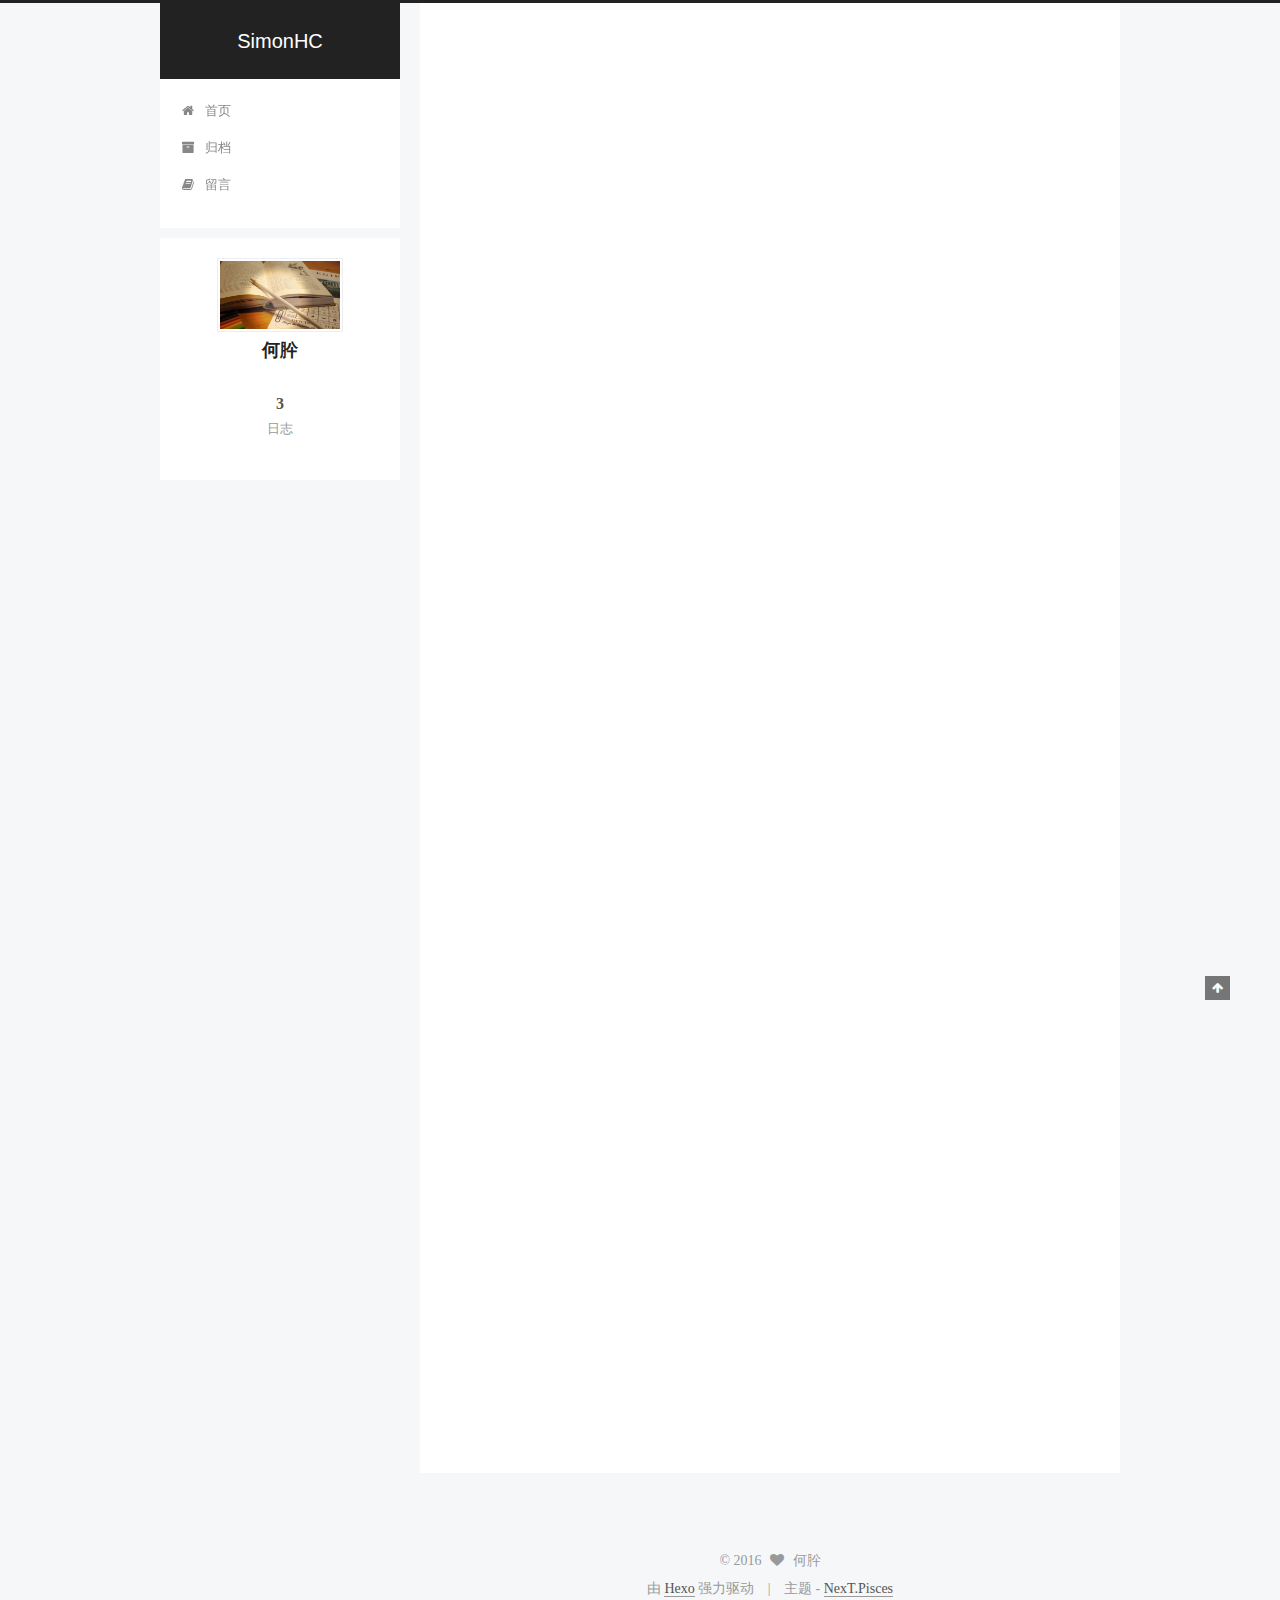
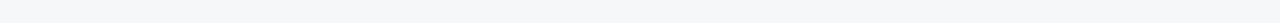
<file: index.html>
<!doctype html>



  


<html class="theme-next pisces use-motion">
<head>
  <meta charset="UTF-8"/>
<meta http-equiv="X-UA-Compatible" content="IE=edge,chrome=1" />
<meta name="viewport" content="width=device-width, initial-scale=1, maximum-scale=1"/>



<meta http-equiv="Cache-Control" content="no-transform" />
<meta http-equiv="Cache-Control" content="no-siteapp" />










<link href="/fonts/font-awesome.min.css" rel="stylesheet" type="text/css" />

<link href="/css/main.css?v=5.0.1" rel="stylesheet" type="text/css" />


  <meta name="keywords" content="Hexo, NexT" />








  <link rel="shortcut icon" type="image/x-icon" href="/favicon.ico?v=5.0.1" />






<meta property="og:type" content="website">
<meta property="og:title" content="SimonHC">
<meta property="og:url" content="http://yoursite.com/index.html">
<meta property="og:site_name" content="SimonHC">
<meta name="twitter:card" content="summary">
<meta name="twitter:title" content="SimonHC">



<script type="text/javascript" id="hexo.configuration">
  var NexT = window.NexT || {};
  var CONFIG = {
    scheme: 'Pisces',
    sidebar: {"position":"left","display":"post"},
    fancybox: true,
    motion: true,
    duoshuo: {
      userId: 6331591611792754000,
      author: 'OptimusPrime'
    }
  };
</script>

  <title> SimonHC </title>
</head>

<body itemscope itemtype="http://schema.org/WebPage" lang="zh-Hans">

  










  
  
    
  

  <div class="container one-collumn sidebar-position-left 
   page-home 
 ">
    <div class="headband"></div>

    <header id="header" class="header" itemscope itemtype="http://schema.org/WPHeader">
      <div class="header-inner"><div class="site-meta ">
  

  <div class="custom-logo-site-title">
    <a href="/"  class="brand" rel="start">
      <span class="logo-line-before"><i></i></span>
      <span class="site-title">SimonHC</span>
      <span class="logo-line-after"><i></i></span>
    </a>
  </div>
  <p class="site-subtitle"></p>
</div>

<div class="site-nav-toggle">
  <button>
    <span class="btn-bar"></span>
    <span class="btn-bar"></span>
    <span class="btn-bar"></span>
  </button>
</div>

<nav class="site-nav">
  

  
    <ul id="menu" class="menu">
      
        
        <li class="menu-item menu-item-home">
          <a href="/" rel="section">
            
              <i class="menu-item-icon fa fa-fw fa-home"></i> <br />
            
            首页
          </a>
        </li>
      
        
        <li class="menu-item menu-item-archives">
          <a href="/archives" rel="section">
            
              <i class="menu-item-icon fa fa-fw fa-archive"></i> <br />
            
            归档
          </a>
        </li>
      
        
        <li class="menu-item menu-item-board">
          <a href="/board" rel="section">
            
              <i class="menu-item-icon fa fa-fw fa-book"></i> <br />
            
            留言
          </a>
        </li>
      

      
    </ul>
  

  
</nav>

 </div>
    </header>

    <main id="main" class="main">
      <div class="main-inner">
        <div class="content-wrap">
          <div id="content" class="content">
            
  <section id="posts" class="posts-expand">
    
      

  
  

  
  
  

  <article class="post post-type-normal " itemscope itemtype="http://schema.org/Article">

    
      <header class="post-header">

        
        
          <h1 class="post-title" itemprop="name headline">
            
            
              
                
                <a class="post-title-link" href="/2016/09/21/Spring开发复习小记之pom文件/" itemprop="url">
                  Spring开发复习小记之pom文件
                </a>
              
            
          </h1>
        

        <div class="post-meta">
          <span class="post-time">
            <span class="post-meta-item-icon">
              <i class="fa fa-calendar-o"></i>
            </span>
            <span class="post-meta-item-text">发表于</span>
            <time itemprop="dateCreated" datetime="2016-09-21T09:26:14+08:00" content="2016-09-21">
              2016-09-21
            </time>
          </span>

          

          
            
              <span class="post-comments-count">
                &nbsp; | &nbsp;
                <a href="/2016/09/21/Spring开发复习小记之pom文件/#comments" itemprop="discussionUrl">
                  <span class="post-comments-count ds-thread-count" data-thread-key="2016/09/21/Spring开发复习小记之pom文件/" itemprop="commentsCount"></span>
                </a>
              </span>
            
          

          

          
          

          
        </div>
      </header>
    


    <div class="post-body" itemprop="articleBody">

      
      

      
        
          
          为了不让奇怪的数字填充空格，我就在这里写一段前言吧.我们都知道，在不使用SpringBoot的情况下，每次开始一个Web App工程，我们都要在Maven或者是Gradle中去配置很多的依赖包。Java Web在开发的过程中需要的依赖也不是一般的多。如果我们需要简化代码，就需要依赖注入和控制反转，S
          ...

          <div class="post-more-link text-center">
            <a class="btn" href="/2016/09/21/Spring开发复习小记之pom文件/#more" rel="contents">
              阅读全文 &raquo;
            </a>
          </div>
        
      
    </div>

    <div>
      
    </div>

    <div>
      
    </div>

    <footer class="post-footer">
      

      

      
      
        <div class="post-eof"></div>
      
    </footer>
  </article>


    
      

  
  

  
  
  

  <article class="post post-type-normal " itemscope itemtype="http://schema.org/Article">

    
      <header class="post-header">

        
        
          <h1 class="post-title" itemprop="name headline">
            
            
              
                
                <a class="post-title-link" href="/2016/09/21/Spring开发复习小记（2）-与MyBatis集成篇/" itemprop="url">
                  Spring开发复习小记（2）-与MyBatis集成
                </a>
              
            
          </h1>
        

        <div class="post-meta">
          <span class="post-time">
            <span class="post-meta-item-icon">
              <i class="fa fa-calendar-o"></i>
            </span>
            <span class="post-meta-item-text">发表于</span>
            <time itemprop="dateCreated" datetime="2016-09-21T09:18:57+08:00" content="2016-09-21">
              2016-09-21
            </time>
          </span>

          

          
            
              <span class="post-comments-count">
                &nbsp; | &nbsp;
                <a href="/2016/09/21/Spring开发复习小记（2）-与MyBatis集成篇/#comments" itemprop="discussionUrl">
                  <span class="post-comments-count ds-thread-count" data-thread-key="2016/09/21/Spring开发复习小记（2）-与MyBatis集成篇/" itemprop="commentsCount"></span>
                </a>
              </span>
            
          

          

          
          

          
        </div>
      </header>
    


    <div class="post-body" itemprop="articleBody">

      
      

      
        
          
          Spring与MyBatis集成在上一篇文章中，我用Java类实现了Spring配置的Web容器启动，并且还做了上传文件的测试，今天我就来集成MyBatis，搭建数据库访问层。添加依赖与Hibernate依赖添加不同是，我们添加MyBatis只用添加两个依赖，在写这篇记录的时候，我选用的最新版本如下
          ...

          <div class="post-more-link text-center">
            <a class="btn" href="/2016/09/21/Spring开发复习小记（2）-与MyBatis集成篇/#more" rel="contents">
              阅读全文 &raquo;
            </a>
          </div>
        
      
    </div>

    <div>
      
    </div>

    <div>
      
    </div>

    <footer class="post-footer">
      

      

      
      
        <div class="post-eof"></div>
      
    </footer>
  </article>


    
      

  
  

  
  
  

  <article class="post post-type-normal " itemscope itemtype="http://schema.org/Article">

    
      <header class="post-header">

        
        
          <h1 class="post-title" itemprop="name headline">
            
            
              
                
                <a class="post-title-link" href="/2016/09/21/Spring开发复习小记（1）-实现基础架构搭建篇/" itemprop="url">
                  Spring开发复习小记（1）-实现基础架构搭建篇
                </a>
              
            
          </h1>
        

        <div class="post-meta">
          <span class="post-time">
            <span class="post-meta-item-icon">
              <i class="fa fa-calendar-o"></i>
            </span>
            <span class="post-meta-item-text">发表于</span>
            <time itemprop="dateCreated" datetime="2016-09-21T09:18:47+08:00" content="2016-09-21">
              2016-09-21
            </time>
          </span>

          

          
            
              <span class="post-comments-count">
                &nbsp; | &nbsp;
                <a href="/2016/09/21/Spring开发复习小记（1）-实现基础架构搭建篇/#comments" itemprop="discussionUrl">
                  <span class="post-comments-count ds-thread-count" data-thread-key="2016/09/21/Spring开发复习小记（1）-实现基础架构搭建篇/" itemprop="commentsCount"></span>
                </a>
              </span>
            
          

          

          
          

          
        </div>
      </header>
    


    <div class="post-body" itemprop="articleBody">

      
      

      
        
          
          首语：Spring实战（第四版）里的上传文件Demo真的是好坑啊！实现一个不需要写Web.xml的Web App这时候需要实现一个抽象类AbstractAnnotationConfigDispatcherServletInitializer，并覆盖它的三个方法：

getRootConfigClas
          ...

          <div class="post-more-link text-center">
            <a class="btn" href="/2016/09/21/Spring开发复习小记（1）-实现基础架构搭建篇/#more" rel="contents">
              阅读全文 &raquo;
            </a>
          </div>
        
      
    </div>

    <div>
      
    </div>

    <div>
      
    </div>

    <footer class="post-footer">
      

      

      
      
        <div class="post-eof"></div>
      
    </footer>
  </article>


    
  </section>

  


          </div>
          


          

        </div>
        
          
  
  <div class="sidebar-toggle">
    <div class="sidebar-toggle-line-wrap">
      <span class="sidebar-toggle-line sidebar-toggle-line-first"></span>
      <span class="sidebar-toggle-line sidebar-toggle-line-middle"></span>
      <span class="sidebar-toggle-line sidebar-toggle-line-last"></span>
    </div>
  </div>

  <aside id="sidebar" class="sidebar">
    <div class="sidebar-inner">

      

      

      <section class="site-overview sidebar-panel  sidebar-panel-active ">
        <div class="site-author motion-element" itemprop="author" itemscope itemtype="http://schema.org/Person">
          <img class="site-author-image" itemprop="image"
               src="/images/touxiang.jpg"
               alt="何肸" />
          <p class="site-author-name" itemprop="name">何肸</p>
          <p class="site-description motion-element" itemprop="description"></p>
        </div>
        <nav class="site-state motion-element">
          <div class="site-state-item site-state-posts">
            <a href="/archives">
              <span class="site-state-item-count">3</span>
              <span class="site-state-item-name">日志</span>
            </a>
          </div>

          

          

        </nav>

        

        <div class="links-of-author motion-element">
          
        </div>

        
        

        
        

      </section>

      

    </div>
  </aside>


        
      </div>
    </main>

    <footer id="footer" class="footer">
      <div class="footer-inner">
        <div class="copyright" >
  
  &copy; 
  <span itemprop="copyrightYear">2016</span>
  <span class="with-love">
    <i class="fa fa-heart"></i>
  </span>
  <span class="author" itemprop="copyrightHolder">何肸</span>
</div>

<div class="powered-by">
  由 <a class="theme-link" href="http://hexo.io">Hexo</a> 强力驱动
</div>

<div class="theme-info">
  主题 -
  <a class="theme-link" href="https://github.com/iissnan/hexo-theme-next">
    NexT.Pisces
  </a>
</div>

        

        
      </div>
    </footer>

    <div class="back-to-top">
      <i class="fa fa-arrow-up"></i>
    </div>
  </div>

  

<script type="text/javascript">
  if (Object.prototype.toString.call(window.Promise) !== '[object Function]') {
    window.Promise = null;
  }
</script>









  



  
  <script type="text/javascript" src="/vendors/jquery/index.js?v=2.1.3"></script>

  
  <script type="text/javascript" src="/vendors/fastclick/lib/fastclick.min.js?v=1.0.6"></script>

  
  <script type="text/javascript" src="/vendors/jquery_lazyload/jquery.lazyload.js?v=1.9.7"></script>

  
  <script type="text/javascript" src="/vendors/velocity/velocity.min.js?v=1.2.1"></script>

  
  <script type="text/javascript" src="/vendors/velocity/velocity.ui.min.js?v=1.2.1"></script>

  
  <script type="text/javascript" src="/vendors/fancybox/source/jquery.fancybox.pack.js?v=2.1.5"></script>


  


  <script type="text/javascript" src="/js/src/utils.js?v=5.0.1"></script>

  <script type="text/javascript" src="/js/src/motion.js?v=5.0.1"></script>



  
  


  <script type="text/javascript" src="/js/src/affix.js?v=5.0.1"></script>

  <script type="text/javascript" src="/js/src/schemes/pisces.js?v=5.0.1"></script>



  

  


  <script type="text/javascript" src="/js/src/bootstrap.js?v=5.0.1"></script>



  

  
    
  

  <script type="text/javascript">
    var duoshuoQuery = {short_name:"simonhc"};
    (function() {
      var ds = document.createElement('script');
      ds.type = 'text/javascript';ds.async = true;
      ds.id = 'duoshuo-script';
      ds.src = (document.location.protocol == 'https:' ? 'https:' : 'http:') + '//static.duoshuo.com/embed.js';
      ds.charset = 'UTF-8';
      (document.getElementsByTagName('head')[0]
      || document.getElementsByTagName('body')[0]).appendChild(ds);
    })();
  </script>

  
    
      
      <script src="/vendors/ua-parser-js/dist/ua-parser.min.js?v=0.7.9"></script>
      <script src="/js/src/hook-duoshuo.js"></script>
    
  





  
  
  

  

  

</body>
</html>
</file>
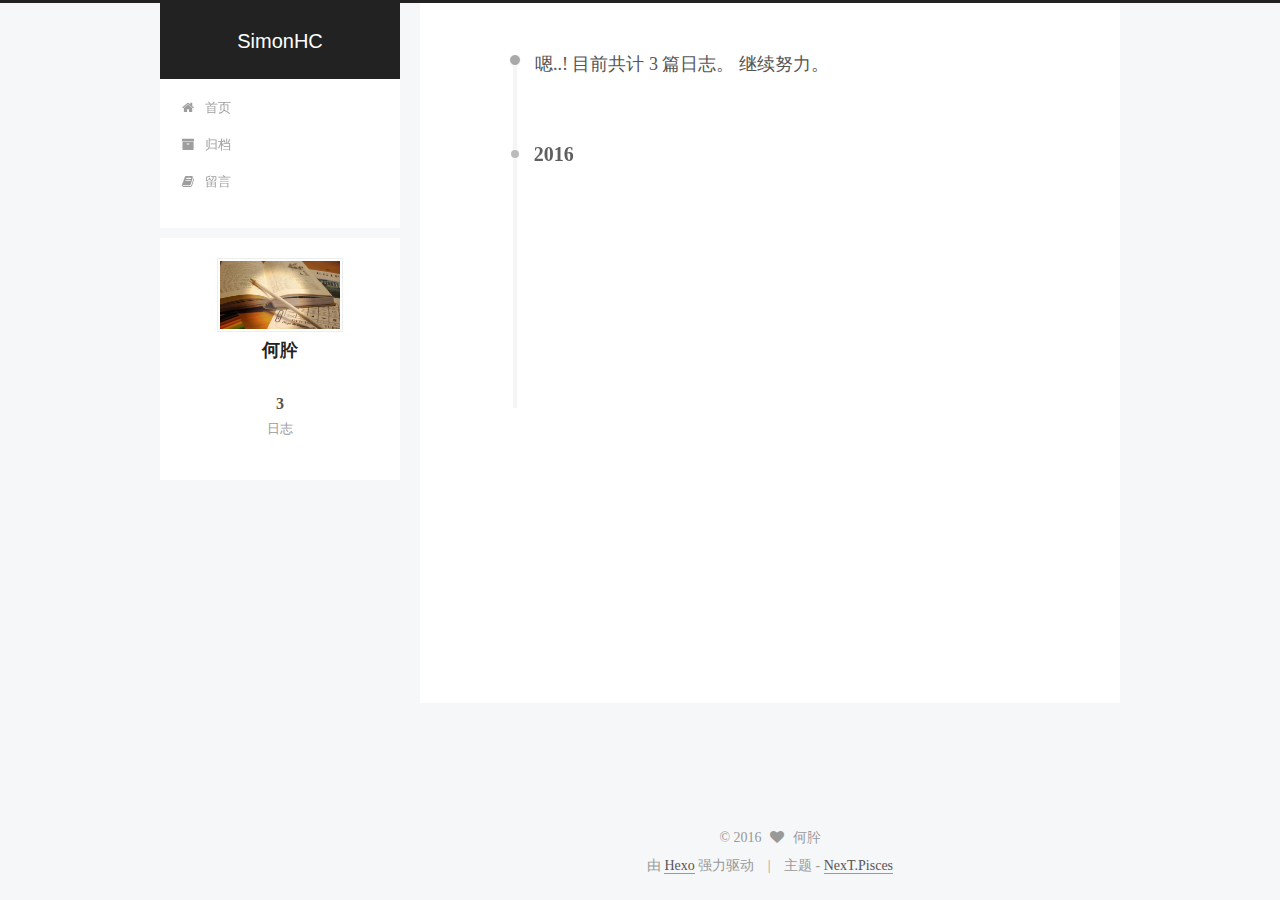
<file: archives/index.html>
<!doctype html>



  


<html class="theme-next pisces use-motion">
<head>
  <meta charset="UTF-8"/>
<meta http-equiv="X-UA-Compatible" content="IE=edge,chrome=1" />
<meta name="viewport" content="width=device-width, initial-scale=1, maximum-scale=1"/>



<meta http-equiv="Cache-Control" content="no-transform" />
<meta http-equiv="Cache-Control" content="no-siteapp" />










<link href="/fonts/font-awesome.min.css" rel="stylesheet" type="text/css" />

<link href="/css/main.css?v=5.0.1" rel="stylesheet" type="text/css" />


  <meta name="keywords" content="Hexo, NexT" />








  <link rel="shortcut icon" type="image/x-icon" href="/favicon.ico?v=5.0.1" />






<meta property="og:type" content="website">
<meta property="og:title" content="SimonHC">
<meta property="og:url" content="http://yoursite.com/archives/index.html">
<meta property="og:site_name" content="SimonHC">
<meta name="twitter:card" content="summary">
<meta name="twitter:title" content="SimonHC">



<script type="text/javascript" id="hexo.configuration">
  var NexT = window.NexT || {};
  var CONFIG = {
    scheme: 'Pisces',
    sidebar: {"position":"left","display":"post"},
    fancybox: true,
    motion: true,
    duoshuo: {
      userId: 6331591611792754000,
      author: 'OptimusPrime'
    }
  };
</script>

  <title> 归档 | SimonHC </title>
</head>

<body itemscope itemtype="http://schema.org/WebPage" lang="zh-Hans">

  










  
  
    
  

  <div class="container one-collumn sidebar-position-left  page-archive  ">
    <div class="headband"></div>

    <header id="header" class="header" itemscope itemtype="http://schema.org/WPHeader">
      <div class="header-inner"><div class="site-meta ">
  

  <div class="custom-logo-site-title">
    <a href="/"  class="brand" rel="start">
      <span class="logo-line-before"><i></i></span>
      <span class="site-title">SimonHC</span>
      <span class="logo-line-after"><i></i></span>
    </a>
  </div>
  <p class="site-subtitle"></p>
</div>

<div class="site-nav-toggle">
  <button>
    <span class="btn-bar"></span>
    <span class="btn-bar"></span>
    <span class="btn-bar"></span>
  </button>
</div>

<nav class="site-nav">
  

  
    <ul id="menu" class="menu">
      
        
        <li class="menu-item menu-item-home">
          <a href="/" rel="section">
            
              <i class="menu-item-icon fa fa-fw fa-home"></i> <br />
            
            首页
          </a>
        </li>
      
        
        <li class="menu-item menu-item-archives">
          <a href="/archives" rel="section">
            
              <i class="menu-item-icon fa fa-fw fa-archive"></i> <br />
            
            归档
          </a>
        </li>
      
        
        <li class="menu-item menu-item-board">
          <a href="/board" rel="section">
            
              <i class="menu-item-icon fa fa-fw fa-book"></i> <br />
            
            留言
          </a>
        </li>
      

      
    </ul>
  

  
</nav>

 </div>
    </header>

    <main id="main" class="main">
      <div class="main-inner">
        <div class="content-wrap">
          <div id="content" class="content">
            

  <section id="posts" class="posts-collapse">
    <span class="archive-move-on"></span>

    <span class="archive-page-counter">
      
      
      
        
      
      嗯..! 目前共计 3 篇日志。 继续努力。
    </span>

    

      
      
      

      
        
        <div class="collection-title">
          <h2 class="archive-year motion-element" id="archive-year-2016">2016</h2>
        </div>
      
      

      

  <article class="post post-type-normal" itemscope itemtype="http://schema.org/Article">
    <header class="post-header">

      <h1 class="post-title">
        
            <a class="post-title-link" href="/2016/09/21/Spring开发复习小记之pom文件/" itemprop="url">
              
                <span itemprop="name">Spring开发复习小记之pom文件</span>
              
            </a>
        
      </h1>

      <div class="post-meta">
        <time class="post-time" itemprop="dateCreated"
              datetime="2016-09-21T09:26:14+08:00"
              content="2016-09-21" >
          09-21
        </time>
      </div>

    </header>
  </article>



    

      
      
      

      
      

      

  <article class="post post-type-normal" itemscope itemtype="http://schema.org/Article">
    <header class="post-header">

      <h1 class="post-title">
        
            <a class="post-title-link" href="/2016/09/21/Spring开发复习小记（2）-与MyBatis集成篇/" itemprop="url">
              
                <span itemprop="name">Spring开发复习小记（2）-与MyBatis集成</span>
              
            </a>
        
      </h1>

      <div class="post-meta">
        <time class="post-time" itemprop="dateCreated"
              datetime="2016-09-21T09:18:57+08:00"
              content="2016-09-21" >
          09-21
        </time>
      </div>

    </header>
  </article>



    

      
      
      

      
      

      

  <article class="post post-type-normal" itemscope itemtype="http://schema.org/Article">
    <header class="post-header">

      <h1 class="post-title">
        
            <a class="post-title-link" href="/2016/09/21/Spring开发复习小记（1）-实现基础架构搭建篇/" itemprop="url">
              
                <span itemprop="name">Spring开发复习小记（1）-实现基础架构搭建篇</span>
              
            </a>
        
      </h1>

      <div class="post-meta">
        <time class="post-time" itemprop="dateCreated"
              datetime="2016-09-21T09:18:47+08:00"
              content="2016-09-21" >
          09-21
        </time>
      </div>

    </header>
  </article>



    

  </section>

  



          </div>
          


          

        </div>
        
          
  
  <div class="sidebar-toggle">
    <div class="sidebar-toggle-line-wrap">
      <span class="sidebar-toggle-line sidebar-toggle-line-first"></span>
      <span class="sidebar-toggle-line sidebar-toggle-line-middle"></span>
      <span class="sidebar-toggle-line sidebar-toggle-line-last"></span>
    </div>
  </div>

  <aside id="sidebar" class="sidebar">
    <div class="sidebar-inner">

      

      

      <section class="site-overview sidebar-panel  sidebar-panel-active ">
        <div class="site-author motion-element" itemprop="author" itemscope itemtype="http://schema.org/Person">
          <img class="site-author-image" itemprop="image"
               src="/images/touxiang.jpg"
               alt="何肸" />
          <p class="site-author-name" itemprop="name">何肸</p>
          <p class="site-description motion-element" itemprop="description"></p>
        </div>
        <nav class="site-state motion-element">
          <div class="site-state-item site-state-posts">
            <a href="/archives">
              <span class="site-state-item-count">3</span>
              <span class="site-state-item-name">日志</span>
            </a>
          </div>

          

          

        </nav>

        

        <div class="links-of-author motion-element">
          
        </div>

        
        

        
        

      </section>

      

    </div>
  </aside>


        
      </div>
    </main>

    <footer id="footer" class="footer">
      <div class="footer-inner">
        <div class="copyright" >
  
  &copy; 
  <span itemprop="copyrightYear">2016</span>
  <span class="with-love">
    <i class="fa fa-heart"></i>
  </span>
  <span class="author" itemprop="copyrightHolder">何肸</span>
</div>

<div class="powered-by">
  由 <a class="theme-link" href="http://hexo.io">Hexo</a> 强力驱动
</div>

<div class="theme-info">
  主题 -
  <a class="theme-link" href="https://github.com/iissnan/hexo-theme-next">
    NexT.Pisces
  </a>
</div>

        

        
      </div>
    </footer>

    <div class="back-to-top">
      <i class="fa fa-arrow-up"></i>
    </div>
  </div>

  

<script type="text/javascript">
  if (Object.prototype.toString.call(window.Promise) !== '[object Function]') {
    window.Promise = null;
  }
</script>









  



  
  <script type="text/javascript" src="/vendors/jquery/index.js?v=2.1.3"></script>

  
  <script type="text/javascript" src="/vendors/fastclick/lib/fastclick.min.js?v=1.0.6"></script>

  
  <script type="text/javascript" src="/vendors/jquery_lazyload/jquery.lazyload.js?v=1.9.7"></script>

  
  <script type="text/javascript" src="/vendors/velocity/velocity.min.js?v=1.2.1"></script>

  
  <script type="text/javascript" src="/vendors/velocity/velocity.ui.min.js?v=1.2.1"></script>

  
  <script type="text/javascript" src="/vendors/fancybox/source/jquery.fancybox.pack.js?v=2.1.5"></script>


  


  <script type="text/javascript" src="/js/src/utils.js?v=5.0.1"></script>

  <script type="text/javascript" src="/js/src/motion.js?v=5.0.1"></script>



  
  


  <script type="text/javascript" src="/js/src/affix.js?v=5.0.1"></script>

  <script type="text/javascript" src="/js/src/schemes/pisces.js?v=5.0.1"></script>



  
  
    <script type="text/javascript" id="motion.page.archive">
      $('.archive-year').velocity('transition.slideLeftIn');
    </script>
  


  


  <script type="text/javascript" src="/js/src/bootstrap.js?v=5.0.1"></script>



  

  
    
  

  <script type="text/javascript">
    var duoshuoQuery = {short_name:"simonhc"};
    (function() {
      var ds = document.createElement('script');
      ds.type = 'text/javascript';ds.async = true;
      ds.id = 'duoshuo-script';
      ds.src = (document.location.protocol == 'https:' ? 'https:' : 'http:') + '//static.duoshuo.com/embed.js';
      ds.charset = 'UTF-8';
      (document.getElementsByTagName('head')[0]
      || document.getElementsByTagName('body')[0]).appendChild(ds);
    })();
  </script>

  
    
      
      <script src="/vendors/ua-parser-js/dist/ua-parser.min.js?v=0.7.9"></script>
      <script src="/js/src/hook-duoshuo.js"></script>
    
  





  
  
  

  

  

</body>
</html>
</file>
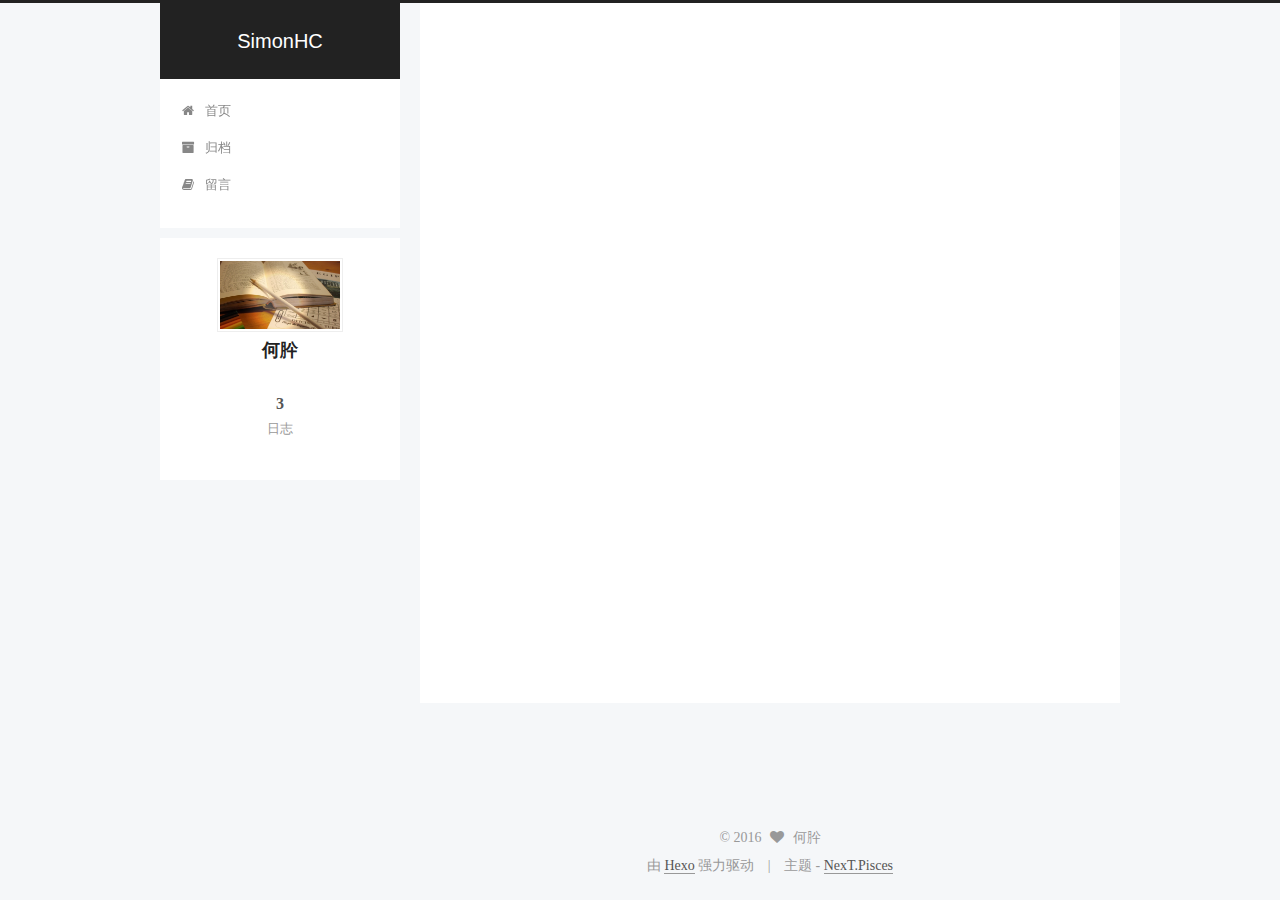
<file: board/index.html>
<!doctype html>



  


<html class="theme-next pisces use-motion">
<head>
  <meta charset="UTF-8"/>
<meta http-equiv="X-UA-Compatible" content="IE=edge,chrome=1" />
<meta name="viewport" content="width=device-width, initial-scale=1, maximum-scale=1"/>



<meta http-equiv="Cache-Control" content="no-transform" />
<meta http-equiv="Cache-Control" content="no-siteapp" />










<link href="/fonts/font-awesome.min.css" rel="stylesheet" type="text/css" />

<link href="/css/main.css?v=5.0.1" rel="stylesheet" type="text/css" />


  <meta name="keywords" content="Hexo, NexT" />








  <link rel="shortcut icon" type="image/x-icon" href="/favicon.ico?v=5.0.1" />






<meta property="og:type" content="website">
<meta property="og:title" content="board">
<meta property="og:url" content="http://yoursite.com/board/index.html">
<meta property="og:site_name" content="SimonHC">
<meta property="og:updated_time" content="2016-09-21T05:51:16.292Z">
<meta name="twitter:card" content="summary">
<meta name="twitter:title" content="board">



<script type="text/javascript" id="hexo.configuration">
  var NexT = window.NexT || {};
  var CONFIG = {
    scheme: 'Pisces',
    sidebar: {"position":"left","display":"post"},
    fancybox: true,
    motion: true,
    duoshuo: {
      userId: 6331591611792754000,
      author: 'OptimusPrime'
    }
  };
</script>

  <title>
  

  
    board | SimonHC
  
</title>
</head>

<body itemscope itemtype="http://schema.org/WebPage" lang="zh-Hans">

  










  
  
    
  

  <div class="container one-collumn sidebar-position-left  ">
    <div class="headband"></div>

    <header id="header" class="header" itemscope itemtype="http://schema.org/WPHeader">
      <div class="header-inner"><div class="site-meta ">
  

  <div class="custom-logo-site-title">
    <a href="/"  class="brand" rel="start">
      <span class="logo-line-before"><i></i></span>
      <span class="site-title">SimonHC</span>
      <span class="logo-line-after"><i></i></span>
    </a>
  </div>
  <p class="site-subtitle"></p>
</div>

<div class="site-nav-toggle">
  <button>
    <span class="btn-bar"></span>
    <span class="btn-bar"></span>
    <span class="btn-bar"></span>
  </button>
</div>

<nav class="site-nav">
  

  
    <ul id="menu" class="menu">
      
        
        <li class="menu-item menu-item-home">
          <a href="/" rel="section">
            
              <i class="menu-item-icon fa fa-fw fa-home"></i> <br />
            
            首页
          </a>
        </li>
      
        
        <li class="menu-item menu-item-archives">
          <a href="/archives" rel="section">
            
              <i class="menu-item-icon fa fa-fw fa-archive"></i> <br />
            
            归档
          </a>
        </li>
      
        
        <li class="menu-item menu-item-board">
          <a href="/board" rel="section">
            
              <i class="menu-item-icon fa fa-fw fa-book"></i> <br />
            
            留言
          </a>
        </li>
      

      
    </ul>
  

  
</nav>

 </div>
    </header>

    <main id="main" class="main">
      <div class="main-inner">
        <div class="content-wrap">
          <div id="content" class="content">
            

  <div id="posts" class="posts-expand">
    
    
      
    
    
  <div class="comments" id="comments">
    
  </div>

  </div>


          </div>
          


          
  <div class="comments" id="comments">
    
      <div class="ds-thread" data-thread-key="board/index.html"
           data-title="board" data-url="http://yoursite.com/board/index.html">
      </div>
    
  </div>


        </div>
        
          
  
  <div class="sidebar-toggle">
    <div class="sidebar-toggle-line-wrap">
      <span class="sidebar-toggle-line sidebar-toggle-line-first"></span>
      <span class="sidebar-toggle-line sidebar-toggle-line-middle"></span>
      <span class="sidebar-toggle-line sidebar-toggle-line-last"></span>
    </div>
  </div>

  <aside id="sidebar" class="sidebar">
    <div class="sidebar-inner">

      

      

      <section class="site-overview sidebar-panel  sidebar-panel-active ">
        <div class="site-author motion-element" itemprop="author" itemscope itemtype="http://schema.org/Person">
          <img class="site-author-image" itemprop="image"
               src="/images/touxiang.jpg"
               alt="何肸" />
          <p class="site-author-name" itemprop="name">何肸</p>
          <p class="site-description motion-element" itemprop="description"></p>
        </div>
        <nav class="site-state motion-element">
          <div class="site-state-item site-state-posts">
            <a href="/archives">
              <span class="site-state-item-count">3</span>
              <span class="site-state-item-name">日志</span>
            </a>
          </div>

          

          

        </nav>

        

        <div class="links-of-author motion-element">
          
        </div>

        
        

        
        

      </section>

      

    </div>
  </aside>


        
      </div>
    </main>

    <footer id="footer" class="footer">
      <div class="footer-inner">
        <div class="copyright" >
  
  &copy; 
  <span itemprop="copyrightYear">2016</span>
  <span class="with-love">
    <i class="fa fa-heart"></i>
  </span>
  <span class="author" itemprop="copyrightHolder">何肸</span>
</div>

<div class="powered-by">
  由 <a class="theme-link" href="http://hexo.io">Hexo</a> 强力驱动
</div>

<div class="theme-info">
  主题 -
  <a class="theme-link" href="https://github.com/iissnan/hexo-theme-next">
    NexT.Pisces
  </a>
</div>

        

        
      </div>
    </footer>

    <div class="back-to-top">
      <i class="fa fa-arrow-up"></i>
    </div>
  </div>

  

<script type="text/javascript">
  if (Object.prototype.toString.call(window.Promise) !== '[object Function]') {
    window.Promise = null;
  }
</script>









  



  
  <script type="text/javascript" src="/vendors/jquery/index.js?v=2.1.3"></script>

  
  <script type="text/javascript" src="/vendors/fastclick/lib/fastclick.min.js?v=1.0.6"></script>

  
  <script type="text/javascript" src="/vendors/jquery_lazyload/jquery.lazyload.js?v=1.9.7"></script>

  
  <script type="text/javascript" src="/vendors/velocity/velocity.min.js?v=1.2.1"></script>

  
  <script type="text/javascript" src="/vendors/velocity/velocity.ui.min.js?v=1.2.1"></script>

  
  <script type="text/javascript" src="/vendors/fancybox/source/jquery.fancybox.pack.js?v=2.1.5"></script>


  


  <script type="text/javascript" src="/js/src/utils.js?v=5.0.1"></script>

  <script type="text/javascript" src="/js/src/motion.js?v=5.0.1"></script>



  
  


  <script type="text/javascript" src="/js/src/affix.js?v=5.0.1"></script>

  <script type="text/javascript" src="/js/src/schemes/pisces.js?v=5.0.1"></script>



  

  


  <script type="text/javascript" src="/js/src/bootstrap.js?v=5.0.1"></script>



  

  
    
  

  <script type="text/javascript">
    var duoshuoQuery = {short_name:"simonhc"};
    (function() {
      var ds = document.createElement('script');
      ds.type = 'text/javascript';ds.async = true;
      ds.id = 'duoshuo-script';
      ds.src = (document.location.protocol == 'https:' ? 'https:' : 'http:') + '//static.duoshuo.com/embed.js';
      ds.charset = 'UTF-8';
      (document.getElementsByTagName('head')[0]
      || document.getElementsByTagName('body')[0]).appendChild(ds);
    })();
  </script>

  
    
      
      <script src="/vendors/ua-parser-js/dist/ua-parser.min.js?v=0.7.9"></script>
      <script src="/js/src/hook-duoshuo.js"></script>
    
  





  
  
  

  

  

</body>
</html>
</file>
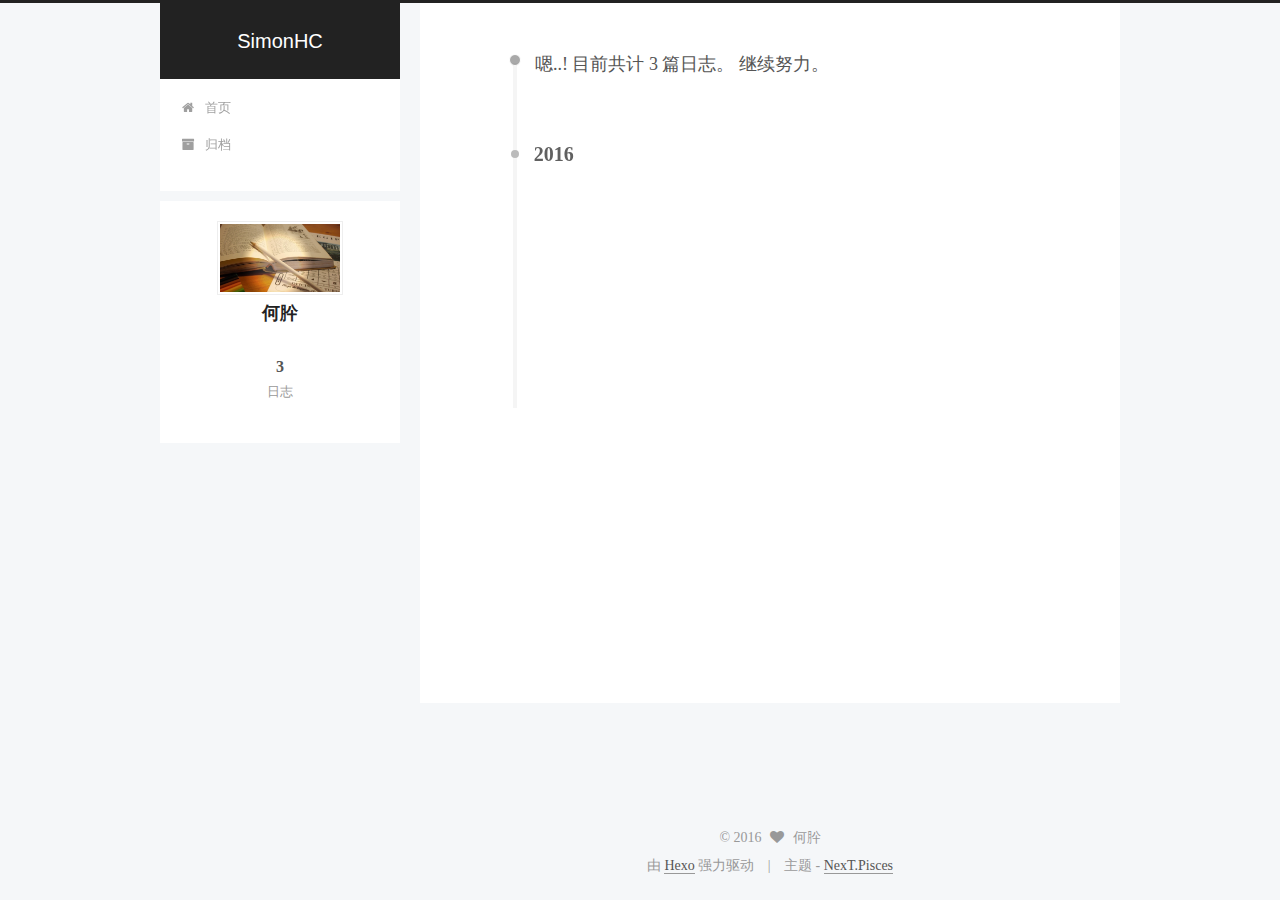
<file: archives/2016/index.html>
<!doctype html>



  


<html class="theme-next pisces use-motion">
<head>
  <meta charset="UTF-8"/>
<meta http-equiv="X-UA-Compatible" content="IE=edge,chrome=1" />
<meta name="viewport" content="width=device-width, initial-scale=1, maximum-scale=1"/>



<meta http-equiv="Cache-Control" content="no-transform" />
<meta http-equiv="Cache-Control" content="no-siteapp" />










<link href="/fonts/font-awesome.min.css" rel="stylesheet" type="text/css" />

<link href="/css/main.css?v=5.0.1" rel="stylesheet" type="text/css" />


  <meta name="keywords" content="Hexo, NexT" />








  <link rel="shortcut icon" type="image/x-icon" href="/favicon.ico?v=5.0.1" />






<meta property="og:type" content="website">
<meta property="og:title" content="SimonHC">
<meta property="og:url" content="http://yoursite.com/archives/2016/index.html">
<meta property="og:site_name" content="SimonHC">
<meta name="twitter:card" content="summary">
<meta name="twitter:title" content="SimonHC">



<script type="text/javascript" id="hexo.configuration">
  var NexT = window.NexT || {};
  var CONFIG = {
    scheme: 'Pisces',
    sidebar: {"position":"left","display":"post"},
    fancybox: true,
    motion: true,
    duoshuo: {
      userId: 6331591611792754000,
      author: 'OptimusPrime'
    }
  };
</script>

  <title> 归档 | SimonHC </title>
</head>

<body itemscope itemtype="http://schema.org/WebPage" lang="zh-Hans">

  










  
  
    
  

  <div class="container one-collumn sidebar-position-left  page-archive  ">
    <div class="headband"></div>

    <header id="header" class="header" itemscope itemtype="http://schema.org/WPHeader">
      <div class="header-inner"><div class="site-meta ">
  

  <div class="custom-logo-site-title">
    <a href="/"  class="brand" rel="start">
      <span class="logo-line-before"><i></i></span>
      <span class="site-title">SimonHC</span>
      <span class="logo-line-after"><i></i></span>
    </a>
  </div>
  <p class="site-subtitle"></p>
</div>

<div class="site-nav-toggle">
  <button>
    <span class="btn-bar"></span>
    <span class="btn-bar"></span>
    <span class="btn-bar"></span>
  </button>
</div>

<nav class="site-nav">
  

  
    <ul id="menu" class="menu">
      
        
        <li class="menu-item menu-item-home">
          <a href="/" rel="section">
            
              <i class="menu-item-icon fa fa-fw fa-home"></i> <br />
            
            首页
          </a>
        </li>
      
        
        <li class="menu-item menu-item-archives">
          <a href="/archives" rel="section">
            
              <i class="menu-item-icon fa fa-fw fa-archive"></i> <br />
            
            归档
          </a>
        </li>
      

      
    </ul>
  

  
</nav>

 </div>
    </header>

    <main id="main" class="main">
      <div class="main-inner">
        <div class="content-wrap">
          <div id="content" class="content">
            

  <section id="posts" class="posts-collapse">
    <span class="archive-move-on"></span>

    <span class="archive-page-counter">
      
      
      
        
      
      嗯..! 目前共计 3 篇日志。 继续努力。
    </span>

    

      
      
      

      
        
        <div class="collection-title">
          <h2 class="archive-year motion-element" id="archive-year-2016">2016</h2>
        </div>
      
      

      

  <article class="post post-type-normal" itemscope itemtype="http://schema.org/Article">
    <header class="post-header">

      <h1 class="post-title">
        
            <a class="post-title-link" href="/2016/09/21/Spring开发复习小记之pom文件/" itemprop="url">
              
                <span itemprop="name">Spring开发复习小记之pom文件</span>
              
            </a>
        
      </h1>

      <div class="post-meta">
        <time class="post-time" itemprop="dateCreated"
              datetime="2016-09-21T09:26:14+08:00"
              content="2016-09-21" >
          09-21
        </time>
      </div>

    </header>
  </article>



    

      
      
      

      
      

      

  <article class="post post-type-normal" itemscope itemtype="http://schema.org/Article">
    <header class="post-header">

      <h1 class="post-title">
        
            <a class="post-title-link" href="/2016/09/21/Spring开发复习小记（2）-与MyBatis集成篇/" itemprop="url">
              
                <span itemprop="name">Spring开发复习小记（2）-与MyBatis集成</span>
              
            </a>
        
      </h1>

      <div class="post-meta">
        <time class="post-time" itemprop="dateCreated"
              datetime="2016-09-21T09:18:57+08:00"
              content="2016-09-21" >
          09-21
        </time>
      </div>

    </header>
  </article>



    

      
      
      

      
      

      

  <article class="post post-type-normal" itemscope itemtype="http://schema.org/Article">
    <header class="post-header">

      <h1 class="post-title">
        
            <a class="post-title-link" href="/2016/09/21/Spring开发复习小记（1）-实现基础架构搭建篇/" itemprop="url">
              
                <span itemprop="name">Spring开发复习小记（1）-实现基础架构搭建篇</span>
              
            </a>
        
      </h1>

      <div class="post-meta">
        <time class="post-time" itemprop="dateCreated"
              datetime="2016-09-21T09:18:47+08:00"
              content="2016-09-21" >
          09-21
        </time>
      </div>

    </header>
  </article>



    

  </section>

  



          </div>
          


          

        </div>
        
          
  
  <div class="sidebar-toggle">
    <div class="sidebar-toggle-line-wrap">
      <span class="sidebar-toggle-line sidebar-toggle-line-first"></span>
      <span class="sidebar-toggle-line sidebar-toggle-line-middle"></span>
      <span class="sidebar-toggle-line sidebar-toggle-line-last"></span>
    </div>
  </div>

  <aside id="sidebar" class="sidebar">
    <div class="sidebar-inner">

      

      

      <section class="site-overview sidebar-panel  sidebar-panel-active ">
        <div class="site-author motion-element" itemprop="author" itemscope itemtype="http://schema.org/Person">
          <img class="site-author-image" itemprop="image"
               src="/images/touxiang.jpg"
               alt="何肸" />
          <p class="site-author-name" itemprop="name">何肸</p>
          <p class="site-description motion-element" itemprop="description"></p>
        </div>
        <nav class="site-state motion-element">
          <div class="site-state-item site-state-posts">
            <a href="/archives">
              <span class="site-state-item-count">3</span>
              <span class="site-state-item-name">日志</span>
            </a>
          </div>

          

          

        </nav>

        

        <div class="links-of-author motion-element">
          
        </div>

        
        

        
        

      </section>

      

    </div>
  </aside>


        
      </div>
    </main>

    <footer id="footer" class="footer">
      <div class="footer-inner">
        <div class="copyright" >
  
  &copy; 
  <span itemprop="copyrightYear">2016</span>
  <span class="with-love">
    <i class="fa fa-heart"></i>
  </span>
  <span class="author" itemprop="copyrightHolder">何肸</span>
</div>

<div class="powered-by">
  由 <a class="theme-link" href="http://hexo.io">Hexo</a> 强力驱动
</div>

<div class="theme-info">
  主题 -
  <a class="theme-link" href="https://github.com/iissnan/hexo-theme-next">
    NexT.Pisces
  </a>
</div>

        

        
      </div>
    </footer>

    <div class="back-to-top">
      <i class="fa fa-arrow-up"></i>
    </div>
  </div>

  

<script type="text/javascript">
  if (Object.prototype.toString.call(window.Promise) !== '[object Function]') {
    window.Promise = null;
  }
</script>









  



  
  <script type="text/javascript" src="/vendors/jquery/index.js?v=2.1.3"></script>

  
  <script type="text/javascript" src="/vendors/fastclick/lib/fastclick.min.js?v=1.0.6"></script>

  
  <script type="text/javascript" src="/vendors/jquery_lazyload/jquery.lazyload.js?v=1.9.7"></script>

  
  <script type="text/javascript" src="/vendors/velocity/velocity.min.js?v=1.2.1"></script>

  
  <script type="text/javascript" src="/vendors/velocity/velocity.ui.min.js?v=1.2.1"></script>

  
  <script type="text/javascript" src="/vendors/fancybox/source/jquery.fancybox.pack.js?v=2.1.5"></script>


  


  <script type="text/javascript" src="/js/src/utils.js?v=5.0.1"></script>

  <script type="text/javascript" src="/js/src/motion.js?v=5.0.1"></script>



  
  


  <script type="text/javascript" src="/js/src/affix.js?v=5.0.1"></script>

  <script type="text/javascript" src="/js/src/schemes/pisces.js?v=5.0.1"></script>



  
  
    <script type="text/javascript" id="motion.page.archive">
      $('.archive-year').velocity('transition.slideLeftIn');
    </script>
  


  


  <script type="text/javascript" src="/js/src/bootstrap.js?v=5.0.1"></script>



  

  
    
  

  <script type="text/javascript">
    var duoshuoQuery = {short_name:"simonhc"};
    (function() {
      var ds = document.createElement('script');
      ds.type = 'text/javascript';ds.async = true;
      ds.id = 'duoshuo-script';
      ds.src = (document.location.protocol == 'https:' ? 'https:' : 'http:') + '//static.duoshuo.com/embed.js';
      ds.charset = 'UTF-8';
      (document.getElementsByTagName('head')[0]
      || document.getElementsByTagName('body')[0]).appendChild(ds);
    })();
  </script>

  
    
      
      <script src="/vendors/ua-parser-js/dist/ua-parser.min.js?v=0.7.9"></script>
      <script src="/js/src/hook-duoshuo.js"></script>
    
  





  
  
  

  

  

</body>
</html>
</file>
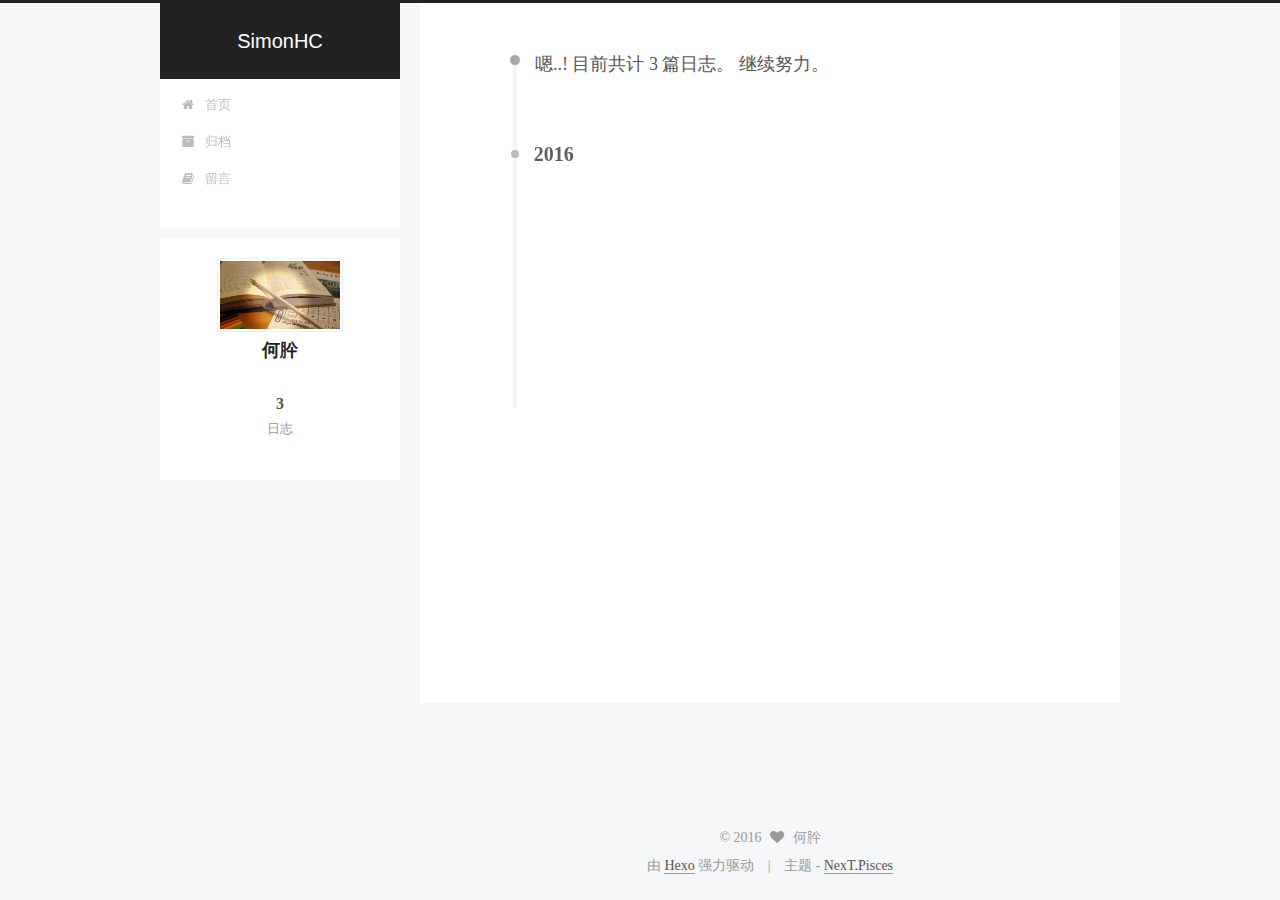
<file: archives/2016/09/index.html>
<!doctype html>



  


<html class="theme-next pisces use-motion">
<head>
  <meta charset="UTF-8"/>
<meta http-equiv="X-UA-Compatible" content="IE=edge,chrome=1" />
<meta name="viewport" content="width=device-width, initial-scale=1, maximum-scale=1"/>



<meta http-equiv="Cache-Control" content="no-transform" />
<meta http-equiv="Cache-Control" content="no-siteapp" />










<link href="/fonts/font-awesome.min.css" rel="stylesheet" type="text/css" />

<link href="/css/main.css?v=5.0.1" rel="stylesheet" type="text/css" />


  <meta name="keywords" content="Hexo, NexT" />








  <link rel="shortcut icon" type="image/x-icon" href="/favicon.ico?v=5.0.1" />






<meta property="og:type" content="website">
<meta property="og:title" content="SimonHC">
<meta property="og:url" content="http://yoursite.com/archives/2016/09/index.html">
<meta property="og:site_name" content="SimonHC">
<meta name="twitter:card" content="summary">
<meta name="twitter:title" content="SimonHC">



<script type="text/javascript" id="hexo.configuration">
  var NexT = window.NexT || {};
  var CONFIG = {
    scheme: 'Pisces',
    sidebar: {"position":"left","display":"post"},
    fancybox: true,
    motion: true,
    duoshuo: {
      userId: 6331591611792754000,
      author: 'OptimusPrime'
    }
  };
</script>

  <title> 归档 | SimonHC </title>
</head>

<body itemscope itemtype="http://schema.org/WebPage" lang="zh-Hans">

  










  
  
    
  

  <div class="container one-collumn sidebar-position-left  page-archive  ">
    <div class="headband"></div>

    <header id="header" class="header" itemscope itemtype="http://schema.org/WPHeader">
      <div class="header-inner"><div class="site-meta ">
  

  <div class="custom-logo-site-title">
    <a href="/"  class="brand" rel="start">
      <span class="logo-line-before"><i></i></span>
      <span class="site-title">SimonHC</span>
      <span class="logo-line-after"><i></i></span>
    </a>
  </div>
  <p class="site-subtitle"></p>
</div>

<div class="site-nav-toggle">
  <button>
    <span class="btn-bar"></span>
    <span class="btn-bar"></span>
    <span class="btn-bar"></span>
  </button>
</div>

<nav class="site-nav">
  

  
    <ul id="menu" class="menu">
      
        
        <li class="menu-item menu-item-home">
          <a href="/" rel="section">
            
              <i class="menu-item-icon fa fa-fw fa-home"></i> <br />
            
            首页
          </a>
        </li>
      
        
        <li class="menu-item menu-item-archives">
          <a href="/archives" rel="section">
            
              <i class="menu-item-icon fa fa-fw fa-archive"></i> <br />
            
            归档
          </a>
        </li>
      
        
        <li class="menu-item menu-item-board">
          <a href="/board" rel="section">
            
              <i class="menu-item-icon fa fa-fw fa-book"></i> <br />
            
            留言
          </a>
        </li>
      

      
    </ul>
  

  
</nav>

 </div>
    </header>

    <main id="main" class="main">
      <div class="main-inner">
        <div class="content-wrap">
          <div id="content" class="content">
            

  <section id="posts" class="posts-collapse">
    <span class="archive-move-on"></span>

    <span class="archive-page-counter">
      
      
      
        
      
      嗯..! 目前共计 3 篇日志。 继续努力。
    </span>

    

      
      
      

      
        
        <div class="collection-title">
          <h2 class="archive-year motion-element" id="archive-year-2016">2016</h2>
        </div>
      
      

      

  <article class="post post-type-normal" itemscope itemtype="http://schema.org/Article">
    <header class="post-header">

      <h1 class="post-title">
        
            <a class="post-title-link" href="/2016/09/21/Spring开发复习小记之pom文件/" itemprop="url">
              
                <span itemprop="name">Spring开发复习小记之pom文件</span>
              
            </a>
        
      </h1>

      <div class="post-meta">
        <time class="post-time" itemprop="dateCreated"
              datetime="2016-09-21T09:26:14+08:00"
              content="2016-09-21" >
          09-21
        </time>
      </div>

    </header>
  </article>



    

      
      
      

      
      

      

  <article class="post post-type-normal" itemscope itemtype="http://schema.org/Article">
    <header class="post-header">

      <h1 class="post-title">
        
            <a class="post-title-link" href="/2016/09/21/Spring开发复习小记（2）-与MyBatis集成篇/" itemprop="url">
              
                <span itemprop="name">Spring开发复习小记（2）-与MyBatis集成</span>
              
            </a>
        
      </h1>

      <div class="post-meta">
        <time class="post-time" itemprop="dateCreated"
              datetime="2016-09-21T09:18:57+08:00"
              content="2016-09-21" >
          09-21
        </time>
      </div>

    </header>
  </article>



    

      
      
      

      
      

      

  <article class="post post-type-normal" itemscope itemtype="http://schema.org/Article">
    <header class="post-header">

      <h1 class="post-title">
        
            <a class="post-title-link" href="/2016/09/21/Spring开发复习小记（1）-实现基础架构搭建篇/" itemprop="url">
              
                <span itemprop="name">Spring开发复习小记（1）-实现基础架构搭建篇</span>
              
            </a>
        
      </h1>

      <div class="post-meta">
        <time class="post-time" itemprop="dateCreated"
              datetime="2016-09-21T09:18:47+08:00"
              content="2016-09-21" >
          09-21
        </time>
      </div>

    </header>
  </article>



    

  </section>

  



          </div>
          


          

        </div>
        
          
  
  <div class="sidebar-toggle">
    <div class="sidebar-toggle-line-wrap">
      <span class="sidebar-toggle-line sidebar-toggle-line-first"></span>
      <span class="sidebar-toggle-line sidebar-toggle-line-middle"></span>
      <span class="sidebar-toggle-line sidebar-toggle-line-last"></span>
    </div>
  </div>

  <aside id="sidebar" class="sidebar">
    <div class="sidebar-inner">

      

      

      <section class="site-overview sidebar-panel  sidebar-panel-active ">
        <div class="site-author motion-element" itemprop="author" itemscope itemtype="http://schema.org/Person">
          <img class="site-author-image" itemprop="image"
               src="/images/touxiang.jpg"
               alt="何肸" />
          <p class="site-author-name" itemprop="name">何肸</p>
          <p class="site-description motion-element" itemprop="description"></p>
        </div>
        <nav class="site-state motion-element">
          <div class="site-state-item site-state-posts">
            <a href="/archives">
              <span class="site-state-item-count">3</span>
              <span class="site-state-item-name">日志</span>
            </a>
          </div>

          

          

        </nav>

        

        <div class="links-of-author motion-element">
          
        </div>

        
        

        
        

      </section>

      

    </div>
  </aside>


        
      </div>
    </main>

    <footer id="footer" class="footer">
      <div class="footer-inner">
        <div class="copyright" >
  
  &copy; 
  <span itemprop="copyrightYear">2016</span>
  <span class="with-love">
    <i class="fa fa-heart"></i>
  </span>
  <span class="author" itemprop="copyrightHolder">何肸</span>
</div>

<div class="powered-by">
  由 <a class="theme-link" href="http://hexo.io">Hexo</a> 强力驱动
</div>

<div class="theme-info">
  主题 -
  <a class="theme-link" href="https://github.com/iissnan/hexo-theme-next">
    NexT.Pisces
  </a>
</div>

        

        
      </div>
    </footer>

    <div class="back-to-top">
      <i class="fa fa-arrow-up"></i>
    </div>
  </div>

  

<script type="text/javascript">
  if (Object.prototype.toString.call(window.Promise) !== '[object Function]') {
    window.Promise = null;
  }
</script>









  



  
  <script type="text/javascript" src="/vendors/jquery/index.js?v=2.1.3"></script>

  
  <script type="text/javascript" src="/vendors/fastclick/lib/fastclick.min.js?v=1.0.6"></script>

  
  <script type="text/javascript" src="/vendors/jquery_lazyload/jquery.lazyload.js?v=1.9.7"></script>

  
  <script type="text/javascript" src="/vendors/velocity/velocity.min.js?v=1.2.1"></script>

  
  <script type="text/javascript" src="/vendors/velocity/velocity.ui.min.js?v=1.2.1"></script>

  
  <script type="text/javascript" src="/vendors/fancybox/source/jquery.fancybox.pack.js?v=2.1.5"></script>


  


  <script type="text/javascript" src="/js/src/utils.js?v=5.0.1"></script>

  <script type="text/javascript" src="/js/src/motion.js?v=5.0.1"></script>



  
  


  <script type="text/javascript" src="/js/src/affix.js?v=5.0.1"></script>

  <script type="text/javascript" src="/js/src/schemes/pisces.js?v=5.0.1"></script>



  
  
    <script type="text/javascript" id="motion.page.archive">
      $('.archive-year').velocity('transition.slideLeftIn');
    </script>
  


  


  <script type="text/javascript" src="/js/src/bootstrap.js?v=5.0.1"></script>



  

  
    
  

  <script type="text/javascript">
    var duoshuoQuery = {short_name:"simonhc"};
    (function() {
      var ds = document.createElement('script');
      ds.type = 'text/javascript';ds.async = true;
      ds.id = 'duoshuo-script';
      ds.src = (document.location.protocol == 'https:' ? 'https:' : 'http:') + '//static.duoshuo.com/embed.js';
      ds.charset = 'UTF-8';
      (document.getElementsByTagName('head')[0]
      || document.getElementsByTagName('body')[0]).appendChild(ds);
    })();
  </script>

  
    
      
      <script src="/vendors/ua-parser-js/dist/ua-parser.min.js?v=0.7.9"></script>
      <script src="/js/src/hook-duoshuo.js"></script>
    
  





  
  
  

  

  

</body>
</html>
</file>
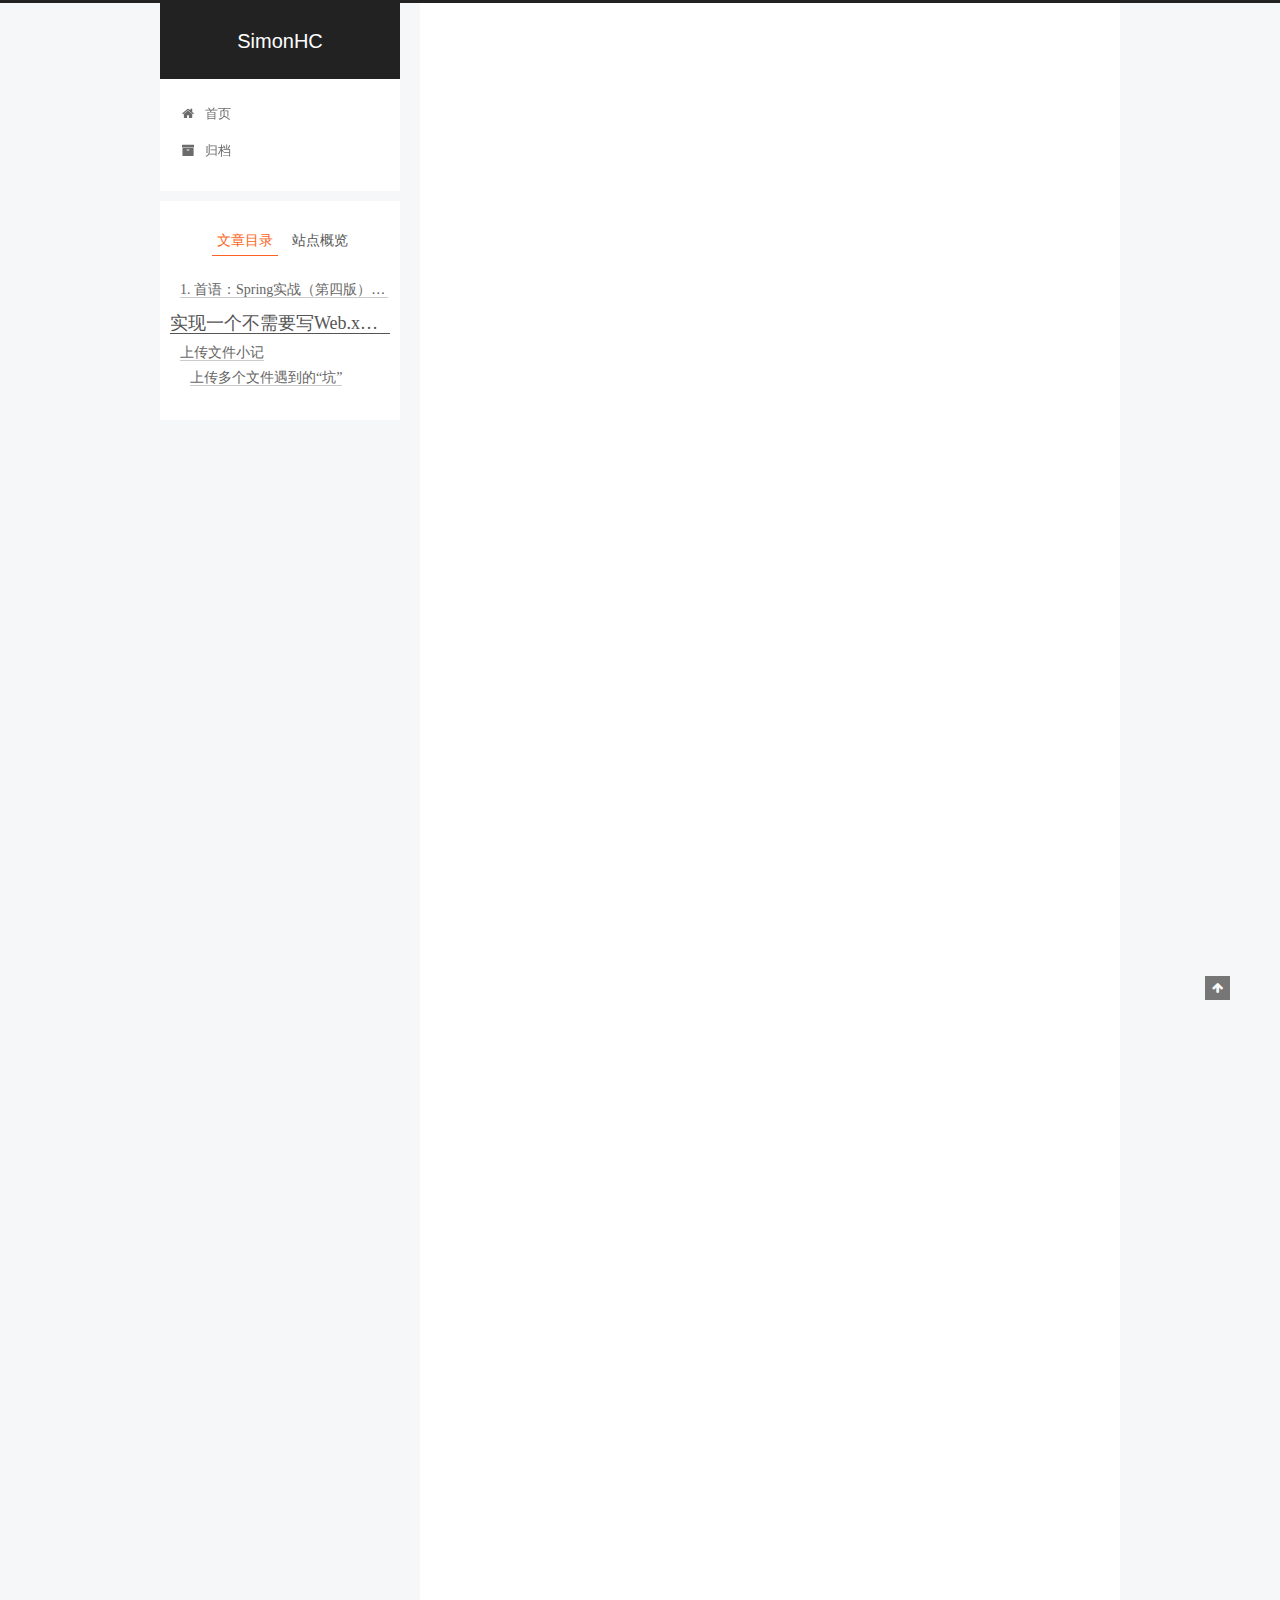
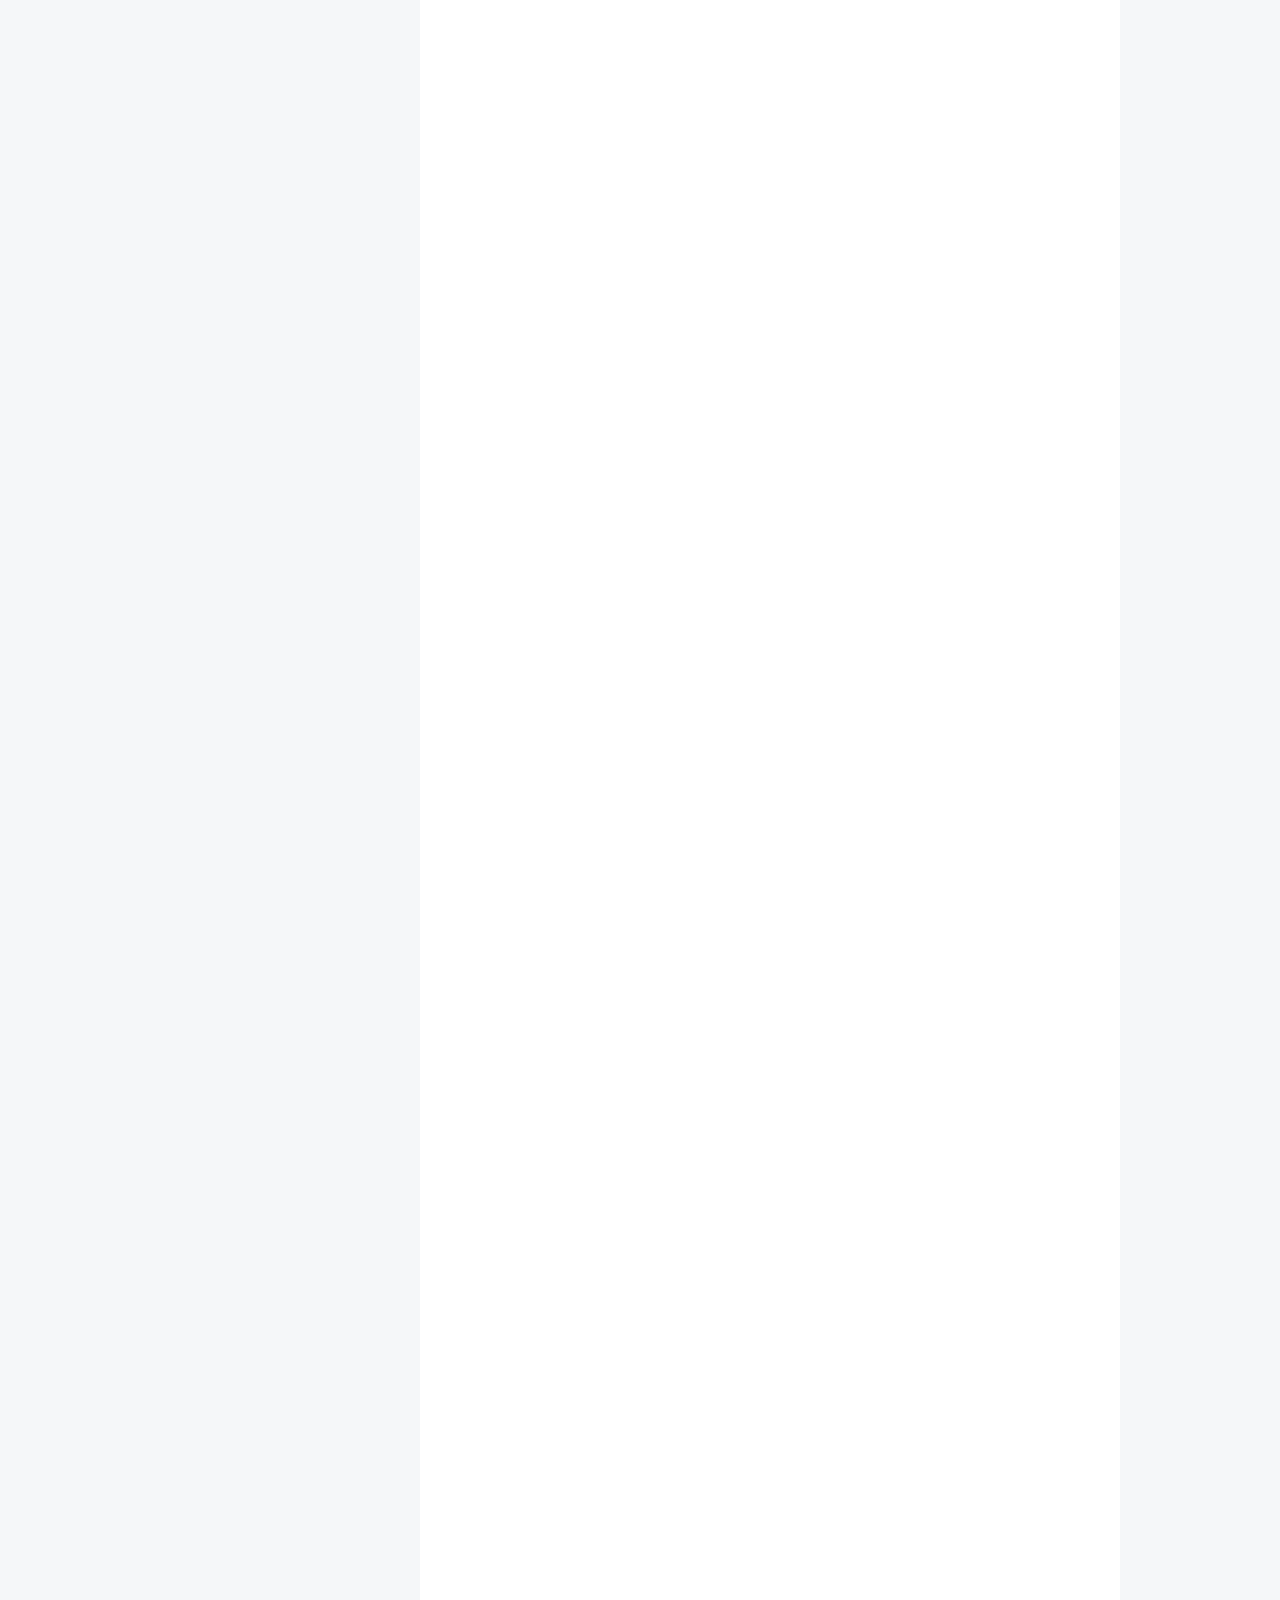
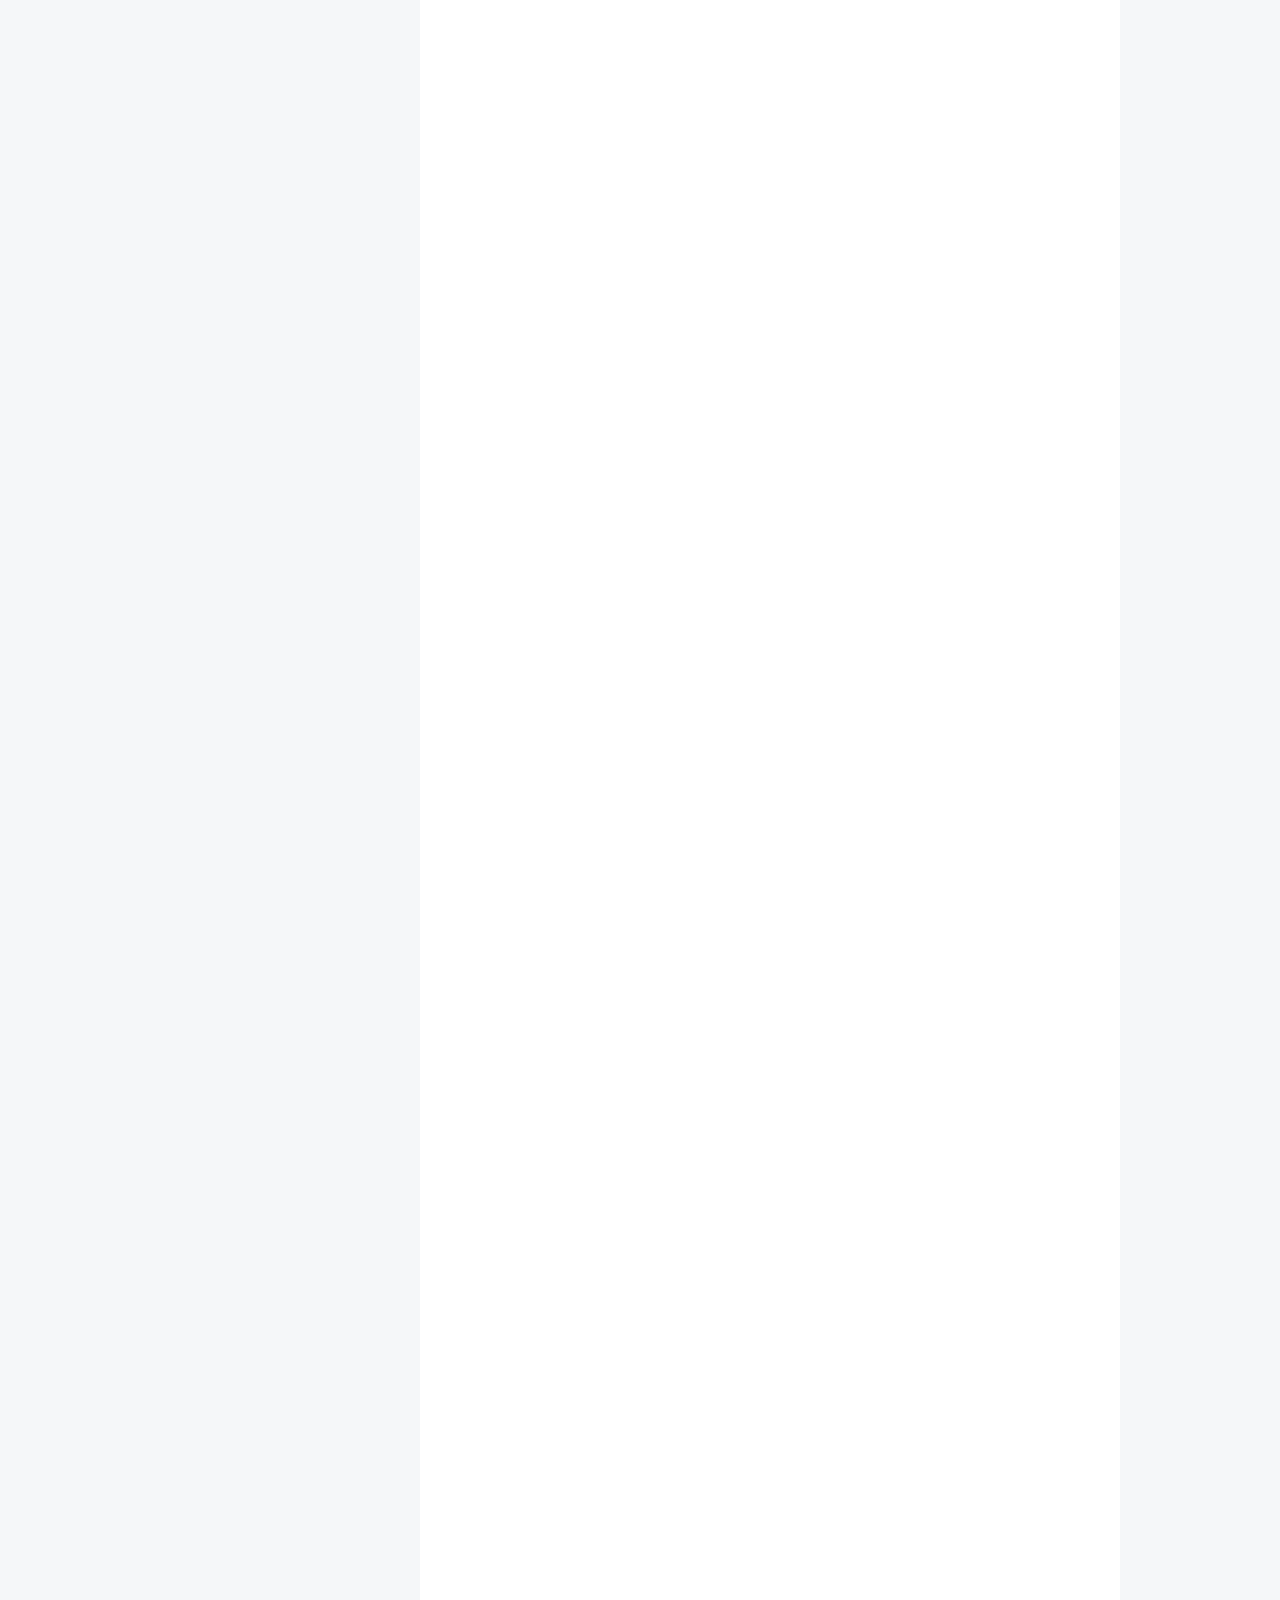
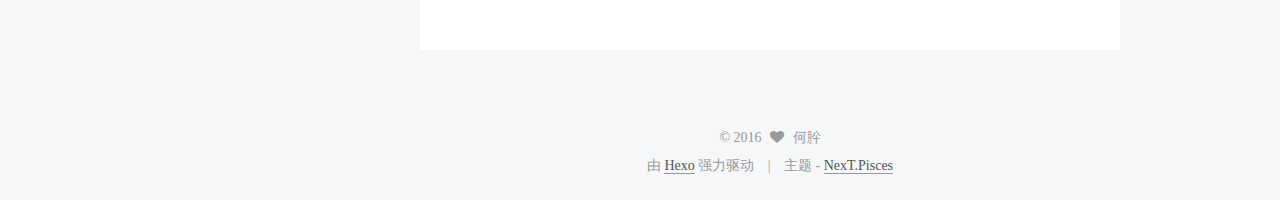
<file: 2016/09/20/Spring-Shiro学习小记/index.html>
<!doctype html>



  


<html class="theme-next pisces use-motion">
<head>
  <meta charset="UTF-8"/>
<meta http-equiv="X-UA-Compatible" content="IE=edge,chrome=1" />
<meta name="viewport" content="width=device-width, initial-scale=1, maximum-scale=1"/>



<meta http-equiv="Cache-Control" content="no-transform" />
<meta http-equiv="Cache-Control" content="no-siteapp" />










<link href="/fonts/font-awesome.min.css" rel="stylesheet" type="text/css" />

<link href="/css/main.css?v=5.0.1" rel="stylesheet" type="text/css" />


  <meta name="keywords" content="Hexo, NexT" />








  <link rel="shortcut icon" type="image/x-icon" href="/favicon.ico?v=5.0.1" />






<meta name="description" content="首语：Spring实战（第四版）里的上传文件Demo真的是好坑啊！实现一个不需要写Web.xml的Web App这时候需要实现一个抽象类AbstractAnnotationConfigDispatcherServletInitializer，并覆盖它的三个方法：

getRootConfigClasses()
getServletConfigClasses()
getServletMappings">
<meta property="og:type" content="article">
<meta property="og:title" content="Spring-Shiro复习小记">
<meta property="og:url" content="http://yoursite.com/2016/09/20/Spring-Shiro学习小记/index.html">
<meta property="og:site_name" content="SimonHC">
<meta property="og:description" content="首语：Spring实战（第四版）里的上传文件Demo真的是好坑啊！实现一个不需要写Web.xml的Web App这时候需要实现一个抽象类AbstractAnnotationConfigDispatcherServletInitializer，并覆盖它的三个方法：

getRootConfigClasses()
getServletConfigClasses()
getServletMappings">
<meta property="og:updated_time" content="2016-09-20T10:30:05.867Z">
<meta name="twitter:card" content="summary">
<meta name="twitter:title" content="Spring-Shiro复习小记">
<meta name="twitter:description" content="首语：Spring实战（第四版）里的上传文件Demo真的是好坑啊！实现一个不需要写Web.xml的Web App这时候需要实现一个抽象类AbstractAnnotationConfigDispatcherServletInitializer，并覆盖它的三个方法：

getRootConfigClasses()
getServletConfigClasses()
getServletMappings">



<script type="text/javascript" id="hexo.configuration">
  var NexT = window.NexT || {};
  var CONFIG = {
    scheme: 'Pisces',
    sidebar: {"position":"left","display":"post"},
    fancybox: true,
    motion: true,
    duoshuo: {
      userId: 0,
      author: '博主'
    }
  };
</script>

  <title> Spring-Shiro复习小记 | SimonHC </title>
</head>

<body itemscope itemtype="http://schema.org/WebPage" lang="zh-Hans">

  










  
  
    
  

  <div class="container one-collumn sidebar-position-left page-post-detail ">
    <div class="headband"></div>

    <header id="header" class="header" itemscope itemtype="http://schema.org/WPHeader">
      <div class="header-inner"><div class="site-meta ">
  

  <div class="custom-logo-site-title">
    <a href="/"  class="brand" rel="start">
      <span class="logo-line-before"><i></i></span>
      <span class="site-title">SimonHC</span>
      <span class="logo-line-after"><i></i></span>
    </a>
  </div>
  <p class="site-subtitle"></p>
</div>

<div class="site-nav-toggle">
  <button>
    <span class="btn-bar"></span>
    <span class="btn-bar"></span>
    <span class="btn-bar"></span>
  </button>
</div>

<nav class="site-nav">
  

  
    <ul id="menu" class="menu">
      
        
        <li class="menu-item menu-item-home">
          <a href="/" rel="section">
            
              <i class="menu-item-icon fa fa-fw fa-home"></i> <br />
            
            首页
          </a>
        </li>
      
        
        <li class="menu-item menu-item-archives">
          <a href="/archives" rel="section">
            
              <i class="menu-item-icon fa fa-fw fa-archive"></i> <br />
            
            归档
          </a>
        </li>
      

      
    </ul>
  

  
</nav>

 </div>
    </header>

    <main id="main" class="main">
      <div class="main-inner">
        <div class="content-wrap">
          <div id="content" class="content">
            

  <div id="posts" class="posts-expand">
    

  
  

  
  
  

  <article class="post post-type-normal " itemscope itemtype="http://schema.org/Article">

    
      <header class="post-header">

        
        
          <h1 class="post-title" itemprop="name headline">
            
            
              
                Spring-Shiro复习小记
              
            
          </h1>
        

        <div class="post-meta">
          <span class="post-time">
            <span class="post-meta-item-icon">
              <i class="fa fa-calendar-o"></i>
            </span>
            <span class="post-meta-item-text">发表于</span>
            <time itemprop="dateCreated" datetime="2016-09-20T15:52:50+08:00" content="2016-09-20">
              2016-09-20
            </time>
          </span>

          

          
            
          

          

          
          

          
        </div>
      </header>
    


    <div class="post-body" itemprop="articleBody">

      
      

      
        <h6 id="首语：Spring实战（第四版）里的上传文件Demo真的是好坑啊！"><a href="#首语：Spring实战（第四版）里的上传文件Demo真的是好坑啊！" class="headerlink" title="首语：Spring实战（第四版）里的上传文件Demo真的是好坑啊！"></a>首语：Spring实战（第四版）里的上传文件Demo真的是好坑啊！</h6><h2 id="实现一个不需要写Web-xml的Web-App"><a href="#实现一个不需要写Web-xml的Web-App" class="headerlink" title="实现一个不需要写Web.xml的Web App"></a>实现一个不需要写Web.xml的Web App</h2><p>这时候需要实现一个抽象类<code>AbstractAnnotationConfigDispatcherServletInitializer</code>，<br>并覆盖它的三个方法：</p>
<ul>
<li>getRootConfigClasses()</li>
<li>getServletConfigClasses()</li>
<li>getServletMappings()</li>
</ul>
<p>具体如下所示</p>
<figure class="highlight java"><table><tr><td class="gutter"><pre><div class="line">1</div><div class="line">2</div><div class="line">3</div><div class="line">4</div><div class="line">5</div><div class="line">6</div><div class="line">7</div><div class="line">8</div><div class="line">9</div><div class="line">10</div><div class="line">11</div><div class="line">12</div><div class="line">13</div><div class="line">14</div><div class="line">15</div><div class="line">16</div><div class="line">17</div></pre></td><td class="code"><pre><div class="line"><span class="keyword">public</span> <span class="class"><span class="keyword">class</span> <span class="title">Bootstrap</span> <span class="keyword">extends</span> <span class="title">AbstractAnnotationConfigDispatcherServletInitializer</span></span>&#123;</div><div class="line"></div><div class="line">    <span class="meta">@Override</span></div><div class="line">    <span class="keyword">protected</span> Class&lt;?&gt;[] getRootConfigClasses() &#123;</div><div class="line">        <span class="keyword">return</span> <span class="keyword">new</span> Class[]&#123;RootConfig.class&#125;;</div><div class="line">    &#125;</div><div class="line"></div><div class="line">    <span class="meta">@Override</span></div><div class="line">    <span class="keyword">protected</span> Class&lt;?&gt;[] getServletConfigClasses() &#123;</div><div class="line">        <span class="keyword">return</span> <span class="keyword">new</span> Class&lt;?&gt;[]&#123;ServletConfig.class&#125;;</div><div class="line">    &#125;</div><div class="line"></div><div class="line">    <span class="meta">@Override</span></div><div class="line">    <span class="keyword">protected</span> String[] getServletMappings() &#123;</div><div class="line">        <span class="keyword">return</span> <span class="keyword">new</span> String[]&#123;<span class="string">"/"</span>&#125;;</div><div class="line">    &#125;</div><div class="line">&#125;</div></pre></td></tr></table></figure>
<p>这个时候我们就需要去创建两个Class（至少我是这样的）,分别是<code>RootConfig</code>跟<code>ServletConfig</code>。<br>在RootConfig里边，我们可以去定义一些跟Spring Web模块关系不是太紧密的Bean，就比如DataSource或者是HibernateTemplate这种与数据库相关的Bean。<br>在ServletConfig里边我们可以去定义我们需要的bean,就比如ViewResolver跟MultipartResolver。<br>在这里晒出ViewResolver的源码。<br><figure class="highlight java"><table><tr><td class="gutter"><pre><div class="line">1</div><div class="line">2</div><div class="line">3</div><div class="line">4</div><div class="line">5</div><div class="line">6</div><div class="line">7</div><div class="line">8</div><div class="line">9</div><div class="line">10</div><div class="line">11</div><div class="line">12</div><div class="line">13</div><div class="line">14</div><div class="line">15</div><div class="line">16</div><div class="line">17</div><div class="line">18</div><div class="line">19</div><div class="line">20</div><div class="line">21</div><div class="line">22</div><div class="line">23</div><div class="line">24</div><div class="line">25</div><div class="line">26</div><div class="line">27</div><div class="line">28</div><div class="line">29</div></pre></td><td class="code"><pre><div class="line"><span class="meta">@EnableWebMvc</span></div><div class="line"><span class="meta">@Configuration</span></div><div class="line"><span class="meta">@ComponentScan</span>(<span class="string">"com.hc.web"</span>)</div><div class="line"><span class="keyword">public</span> <span class="class"><span class="keyword">class</span> <span class="title">ServletConfig</span> <span class="keyword">extends</span> <span class="title">WebMvcConfigurerAdapter</span></span>&#123;</div><div class="line">    Logger log = Logger.getLogger(<span class="keyword">this</span>.getClass());</div><div class="line">    <span class="meta">@Bean</span></div><div class="line">    <span class="function"><span class="keyword">public</span> ViewResolver <span class="title">viewResolver</span><span class="params">()</span> </span>&#123;</div><div class="line">        InternalResourceViewResolver viewResolver = <span class="keyword">new</span> InternalResourceViewResolver();</div><div class="line">        viewResolver.setPrefix(<span class="string">"/WEB-INF/views/"</span>);</div><div class="line">        viewResolver.setSuffix(<span class="string">".jsp"</span>);</div><div class="line">        viewResolver.setExposeContextBeansAsAttributes(<span class="keyword">true</span>);</div><div class="line">        log.debug(<span class="string">"ViewResolver启动"</span>);</div><div class="line">        <span class="keyword">return</span> viewResolver;</div><div class="line">    &#125;</div><div class="line"></div><div class="line">    <span class="meta">@Bean</span></div><div class="line">    <span class="function"><span class="keyword">public</span> MultipartResolver <span class="title">multipartResolver</span><span class="params">()</span> <span class="keyword">throws</span> IOException </span>&#123;</div><div class="line">        CommonsMultipartResolver multipartResolver = <span class="keyword">new</span> CommonsMultipartResolver();</div><div class="line">        multipartResolver.setUploadTempDir(<span class="keyword">new</span> FileSystemResource(<span class="string">"/tmp/hc/uploads"</span>));</div><div class="line">        multipartResolver.setMaxUploadSize(<span class="number">2097152L</span>);</div><div class="line">        multipartResolver.setMaxInMemorySize(<span class="number">0</span>);</div><div class="line">        <span class="keyword">return</span> multipartResolver;</div><div class="line">    &#125;</div><div class="line"></div><div class="line">    <span class="meta">@Override</span></div><div class="line">    <span class="function"><span class="keyword">public</span> <span class="keyword">void</span> <span class="title">configureDefaultServletHandling</span><span class="params">(DefaultServletHandlerConfigurer configurer)</span> </span>&#123;</div><div class="line">        configurer.enable();</div><div class="line">    &#125;</div><div class="line">&#125;</div></pre></td></tr></table></figure></p>
<p>configureDefaultServletHandling(DefaultServletHandlerConfigurer configurer)这个方法就相当于我们在.xml文件里面写的</p>
<mvc:enablehandlermapping>

<p>我们还可以看到，ViewResolver和MuiltiPartResolver都有自己的实现类，在上面我选择的是<code>InternalResourceViewResolver</code>，和<code>CommonsMultipartResolver</code><br><figure class="highlight java"><table><tr><td class="gutter"><pre><div class="line">1</div><div class="line">2</div><div class="line">3</div><div class="line">4</div><div class="line">5</div></pre></td><td class="code"><pre><div class="line"><span class="meta">@Configuration</span></div><div class="line"><span class="meta">@ComponentScan</span>(basePackages = &#123;<span class="string">"com.hc"</span>&#125;,</div><div class="line">        excludeFilters = &#123;<span class="meta">@ComponentScan</span>.Filter(type = FilterType.ANNOTATION, value = EnableWebMvc.class)&#125;)</div><div class="line"><span class="keyword">public</span> <span class="class"><span class="keyword">class</span> <span class="title">RootConfig</span> </span>&#123;</div><div class="line">&#125;</div></pre></td></tr></table></figure></p>
<h3 id="上传文件小记"><a href="#上传文件小记" class="headerlink" title="上传文件小记"></a>上传文件小记</h3><p>在这里，我实现的是上传多个文件</p>
<p>先上代码</p>
<p>这是一个Controller</p>
<figure class="highlight java"><table><tr><td class="gutter"><pre><div class="line">1</div><div class="line">2</div><div class="line">3</div><div class="line">4</div><div class="line">5</div><div class="line">6</div><div class="line">7</div><div class="line">8</div><div class="line">9</div><div class="line">10</div><div class="line">11</div></pre></td><td class="code"><pre><div class="line"><span class="meta">@PostMapping</span>(<span class="string">"/upload"</span>)</div><div class="line"><span class="function"><span class="keyword">public</span> String <span class="title">l</span><span class="params">(@RequestParam(<span class="string">"file"</span>)</span>MultipartFile[] files) <span class="keyword">throws</span> IOException </span>&#123;</div><div class="line">    <span class="keyword">for</span> (<span class="keyword">int</span> i = <span class="number">0</span>; i &lt; files.length; i++) &#123;</div><div class="line">        MultipartFile file = files[i];</div><div class="line">        String filename = file.getOriginalFilename();</div><div class="line">        File f = <span class="keyword">new</span> File(<span class="string">"/data/"</span>+filename);</div><div class="line">        <span class="keyword">if</span> (f.exists())<span class="keyword">continue</span>;</div><div class="line">        FileUtils.writeByteArrayToFile(f,file.getBytes());</div><div class="line">    &#125;</div><div class="line">    <span class="keyword">return</span> <span class="string">"upload"</span>;</div><div class="line">&#125;</div></pre></td></tr></table></figure>
<p>这是对应的网页代码<br><figure class="highlight"><table><tr><td class="gutter"><pre><div class="line">1</div><div class="line">2</div><div class="line">3</div><div class="line">4</div></pre></td><td class="code"><pre><div class="line">&lt;form action="/upload" method="post" enctype="multipart/form-data"&gt;</div><div class="line">        &lt;input type="file" name="file" multiple/&gt;</div><div class="line">        &lt;input type="submit" value="上传"/&gt;</div><div class="line">    &lt;/form&gt;</div></pre></td></tr></table></figure></p>
<p>上传的参数是“file”，然后我启用了multiple属性，我们就可以去选择多个图片上传，在Controller处理上传的方法上我标注了上传的参数名，对应的Java实体却是一个Multiipart<strong>数组</strong>，我还选用了Apache commons包下的FileUtils，简单便捷。</p>
<h4 id="上传多个文件遇到的“坑”"><a href="#上传多个文件遇到的“坑”" class="headerlink" title="上传多个文件遇到的“坑”"></a>上传多个文件遇到的“坑”</h4><ul>
<li>不要用byte[] 作入参<br>  用了之后，选择多个文件，最后只保留了第一个选中了。<br>-或者这样<figure class="highlight java"><table><tr><td class="gutter"><pre><div class="line">1</div><div class="line">2</div><div class="line">3</div><div class="line">4</div><div class="line">5</div><div class="line">6</div><div class="line">7</div><div class="line">8</div><div class="line">9</div></pre></td><td class="code"><pre><div class="line"><span class="meta">@PostMapping</span>(<span class="string">"/upload"</span>)</div><div class="line">    <span class="function"><span class="keyword">public</span> String <span class="title">upload</span><span class="params">(@RequestPart(<span class="string">"file"</span>)</span>Part[] parts) <span class="keyword">throws</span> IOException </span>&#123;</div><div class="line">        <span class="keyword">for</span> (<span class="keyword">int</span> i = <span class="number">0</span>; i &lt; parts.length; i++) &#123;</div><div class="line">            Part part = parts[i];</div><div class="line">            String fileName = part.getSubmittedFileName();</div><div class="line">            part.write(<span class="string">"/data/"</span>+fileName);</div><div class="line">        &#125;</div><div class="line">        <span class="keyword">return</span> <span class="string">"upload"</span>;</div><div class="line">    &#125;</div></pre></td></tr></table></figure>
</li>
</ul>
<p>这也是会报错的，500</p>
<p>为什么呢，注意这里是500，那么就是我自己的问题了。找了好久，才发现是MultipartResolver选择上的错误。</p>
<p>刚刚我选择的是CommonsMultipartResolver，要想成功，就需要使用<code>StandardMultipartResolver</code>了</p>
<p>要使用StandardMultipartResolver，我们需要在刚刚的Bootstrap类上重写一个方法</p>
<figure class="highlight java"><table><tr><td class="gutter"><pre><div class="line">1</div><div class="line">2</div><div class="line">3</div><div class="line">4</div></pre></td><td class="code"><pre><div class="line"><span class="meta">@Override</span></div><div class="line"><span class="function"><span class="keyword">protected</span> <span class="keyword">void</span> <span class="title">customizeRegistration</span><span class="params">(ServletRegistration.Dynamic registration)</span> </span>&#123;</div><div class="line">    registration.setMultipartConfig(<span class="keyword">new</span> MultipartConfigElement(<span class="string">"/"</span>,<span class="number">2097152L</span>,<span class="number">4194304L</span>,<span class="number">0</span>));</div><div class="line">&#125;</div></pre></td></tr></table></figure>
<p>并修改ServletConfig类中得到MultipartResolver的方法</p>
<figure class="highlight java"><table><tr><td class="gutter"><pre><div class="line">1</div><div class="line">2</div><div class="line">3</div><div class="line">4</div><div class="line">5</div><div class="line">6</div><div class="line">7</div><div class="line">8</div></pre></td><td class="code"><pre><div class="line"><span class="meta">@Bean</span></div><div class="line">    <span class="function"><span class="keyword">public</span> MultipartResolver <span class="title">multipartResolver</span><span class="params">()</span> <span class="keyword">throws</span> IOException </span>&#123;</div><div class="line">        StandardServletMultipartResolver multipartResolver = <span class="keyword">new</span> StandardServletMultipartResolver();</div><div class="line"><span class="comment">//        multipartResolver.setUploadTempDir(new FileSystemResource("/tmp/hc/uploads"));</span></div><div class="line"><span class="comment">//        multipartResolver.setMaxUploadSize(2097152L);</span></div><div class="line"><span class="comment">//        multipartResolver.setMaxInMemorySize(4096);</span></div><div class="line">        <span class="keyword">return</span> multipartResolver;</div><div class="line">    &#125;</div></pre></td></tr></table></figure>
<p>这样原来报错的那段代码就可以用了呢！^_^</p>
<p>但是，现在上传中文名文件会<strong>出现乱码</strong>，如果不希望出现乱码（肯定不希望啊），就在实现了AbstractAnnotationConfigDispatcherServletInitializer 这个类的Bootstrap类上重写如下方法。</p>
<figure class="highlight java"><table><tr><td class="gutter"><pre><div class="line">1</div><div class="line">2</div><div class="line">3</div><div class="line">4</div><div class="line">5</div></pre></td><td class="code"><pre><div class="line"><span class="meta">@Override</span></div><div class="line">    <span class="keyword">protected</span> Filter[] getServletFilters() &#123;</div><div class="line">        CharacterEncodingFilter encodingFilter = <span class="keyword">new</span> CharacterEncodingFilter(<span class="string">"utf-8"</span>);</div><div class="line">        <span class="keyword">return</span> <span class="keyword">new</span> Filter[]&#123;encodingFilter&#125;;</div><div class="line">    &#125;</div></pre></td></tr></table></figure>
<p>就是增加一个CharacterEncodingFilter，这个Filter会把字符集修改为我指定的utf-8</p>
</mvc:enablehandlermapping>
      
    </div>

    <div>
      
        
      
    </div>

    <div>
      
        

      
    </div>

    <footer class="post-footer">
      

      

      
      
    </footer>
  </article>



    <div class="post-spread">
      
    </div>
  </div>


          </div>
          


          
  <div class="comments" id="comments">
    
  </div>


        </div>
        
          
  
  <div class="sidebar-toggle">
    <div class="sidebar-toggle-line-wrap">
      <span class="sidebar-toggle-line sidebar-toggle-line-first"></span>
      <span class="sidebar-toggle-line sidebar-toggle-line-middle"></span>
      <span class="sidebar-toggle-line sidebar-toggle-line-last"></span>
    </div>
  </div>

  <aside id="sidebar" class="sidebar">
    <div class="sidebar-inner">

      

      
        <ul class="sidebar-nav motion-element">
          <li class="sidebar-nav-toc sidebar-nav-active" data-target="post-toc-wrap" >
            文章目录
          </li>
          <li class="sidebar-nav-overview" data-target="site-overview">
            站点概览
          </li>
        </ul>
      

      <section class="site-overview sidebar-panel ">
        <div class="site-author motion-element" itemprop="author" itemscope itemtype="http://schema.org/Person">
          <img class="site-author-image" itemprop="image"
               src="/images/touxiang.jpg"
               alt="何肸" />
          <p class="site-author-name" itemprop="name">何肸</p>
          <p class="site-description motion-element" itemprop="description"></p>
        </div>
        <nav class="site-state motion-element">
          <div class="site-state-item site-state-posts">
            <a href="/archives">
              <span class="site-state-item-count">1</span>
              <span class="site-state-item-name">日志</span>
            </a>
          </div>

          

          

        </nav>

        

        <div class="links-of-author motion-element">
          
        </div>

        
        

        
        

      </section>

      
        <section class="post-toc-wrap motion-element sidebar-panel sidebar-panel-active">
          <div class="post-toc">
            
              
            
            
              <div class="post-toc-content"><ol class="nav"><li class="nav-item nav-level-6"><a class="nav-link" href="#首语：Spring实战（第四版）里的上传文件Demo真的是好坑啊！"><span class="nav-number">1.</span> <span class="nav-text">首语：Spring实战（第四版）里的上传文件Demo真的是好坑啊！</span></a></li></ol></li></ol></li></ol></li></ol></li><li class="nav-item nav-level-2"><a class="nav-link" href="#实现一个不需要写Web-xml的Web-App"><span class="nav-number"></span> <span class="nav-text">实现一个不需要写Web.xml的Web App</span></a><ol class="nav-child"><li class="nav-item nav-level-3"><a class="nav-link" href="#上传文件小记"><span class="nav-number"></span> <span class="nav-text">上传文件小记</span></a><ol class="nav-child"><li class="nav-item nav-level-4"><a class="nav-link" href="#上传多个文件遇到的“坑”"><span class="nav-number"></span> <span class="nav-text">上传多个文件遇到的“坑”</span></a></div>
            
          </div>
        </section>
      

    </div>
  </aside>


        
      </div>
    </main>

    <footer id="footer" class="footer">
      <div class="footer-inner">
        <div class="copyright" >
  
  &copy; 
  <span itemprop="copyrightYear">2016</span>
  <span class="with-love">
    <i class="fa fa-heart"></i>
  </span>
  <span class="author" itemprop="copyrightHolder">何肸</span>
</div>

<div class="powered-by">
  由 <a class="theme-link" href="http://hexo.io">Hexo</a> 强力驱动
</div>

<div class="theme-info">
  主题 -
  <a class="theme-link" href="https://github.com/iissnan/hexo-theme-next">
    NexT.Pisces
  </a>
</div>

        

        
      </div>
    </footer>

    <div class="back-to-top">
      <i class="fa fa-arrow-up"></i>
    </div>
  </div>

  

<script type="text/javascript">
  if (Object.prototype.toString.call(window.Promise) !== '[object Function]') {
    window.Promise = null;
  }
</script>









  



  
  <script type="text/javascript" src="/vendors/jquery/index.js?v=2.1.3"></script>

  
  <script type="text/javascript" src="/vendors/fastclick/lib/fastclick.min.js?v=1.0.6"></script>

  
  <script type="text/javascript" src="/vendors/jquery_lazyload/jquery.lazyload.js?v=1.9.7"></script>

  
  <script type="text/javascript" src="/vendors/velocity/velocity.min.js?v=1.2.1"></script>

  
  <script type="text/javascript" src="/vendors/velocity/velocity.ui.min.js?v=1.2.1"></script>

  
  <script type="text/javascript" src="/vendors/fancybox/source/jquery.fancybox.pack.js?v=2.1.5"></script>


  


  <script type="text/javascript" src="/js/src/utils.js?v=5.0.1"></script>

  <script type="text/javascript" src="/js/src/motion.js?v=5.0.1"></script>



  
  


  <script type="text/javascript" src="/js/src/affix.js?v=5.0.1"></script>

  <script type="text/javascript" src="/js/src/schemes/pisces.js?v=5.0.1"></script>



  
  <script type="text/javascript" src="/js/src/scrollspy.js?v=5.0.1"></script>
<script type="text/javascript" src="/js/src/post-details.js?v=5.0.1"></script>



  


  <script type="text/javascript" src="/js/src/bootstrap.js?v=5.0.1"></script>



  



  



  
  
  

  

  

</body>
</html>
</file>
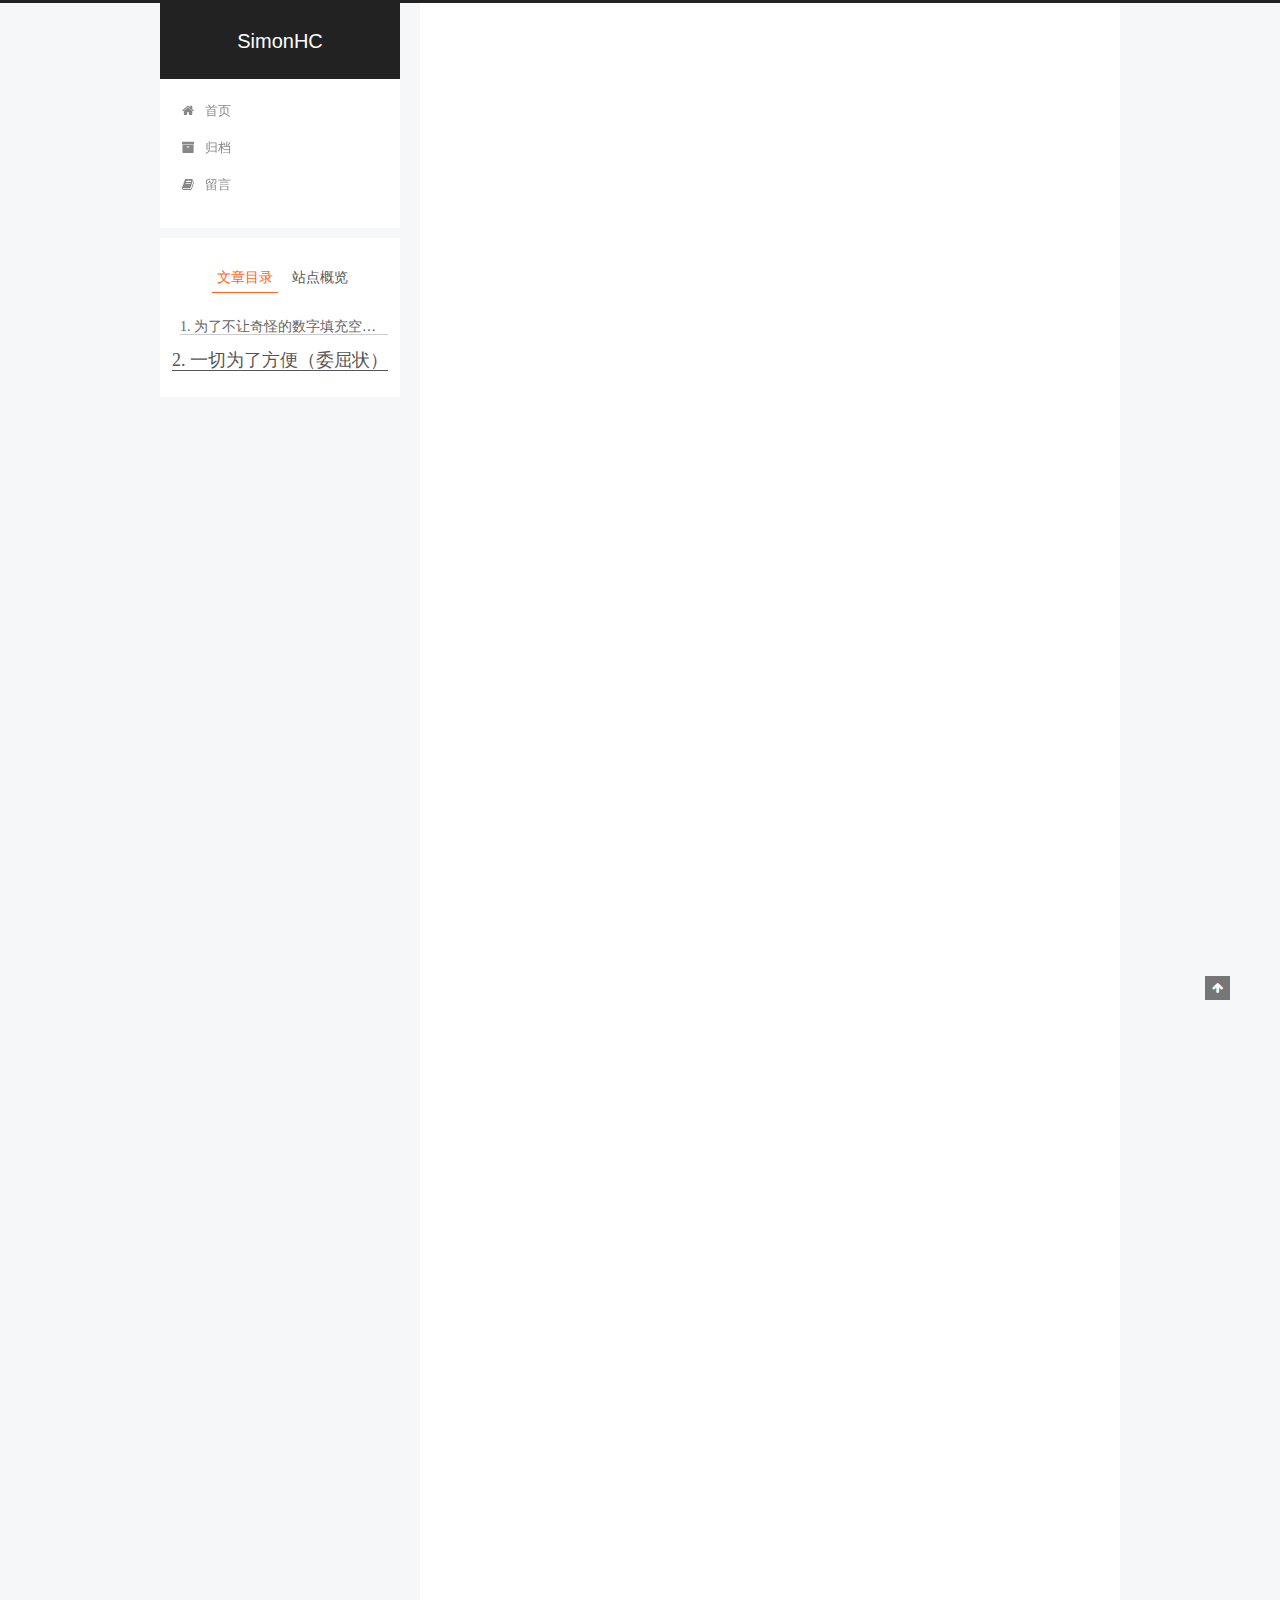
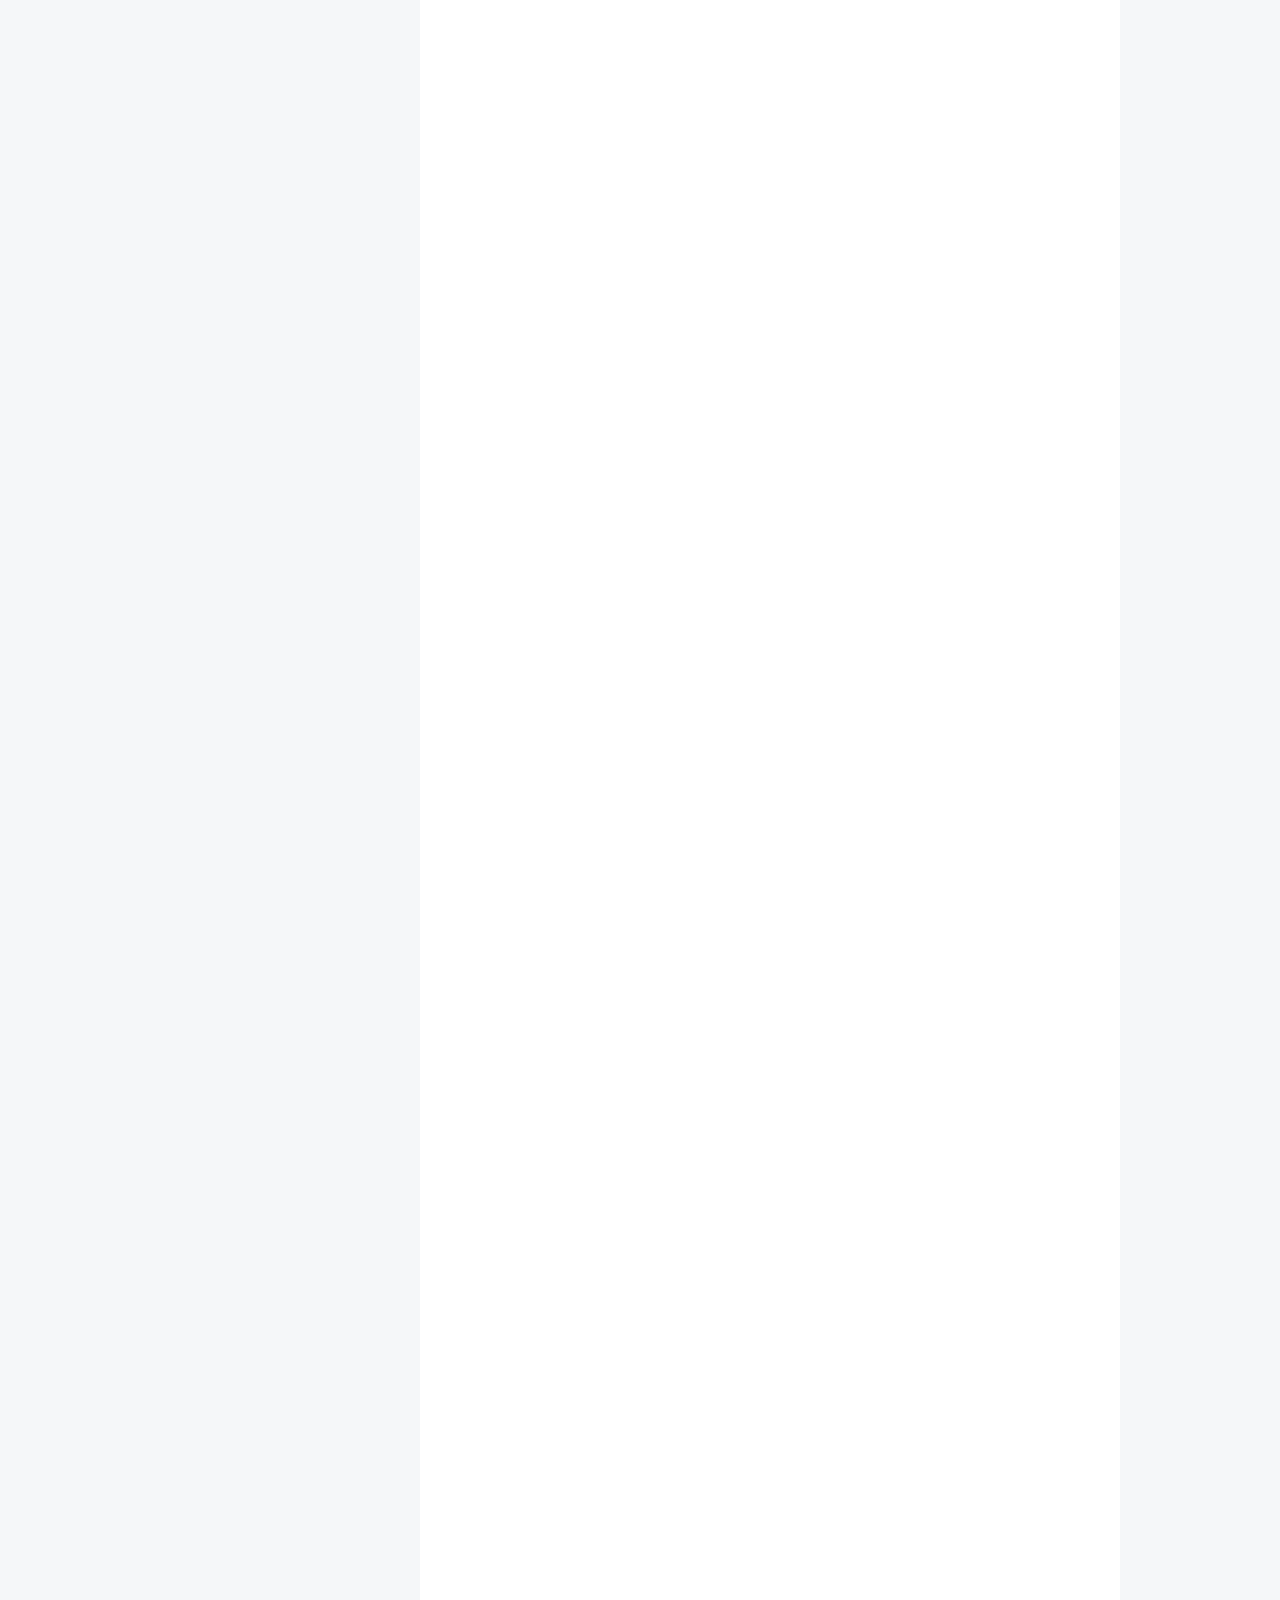
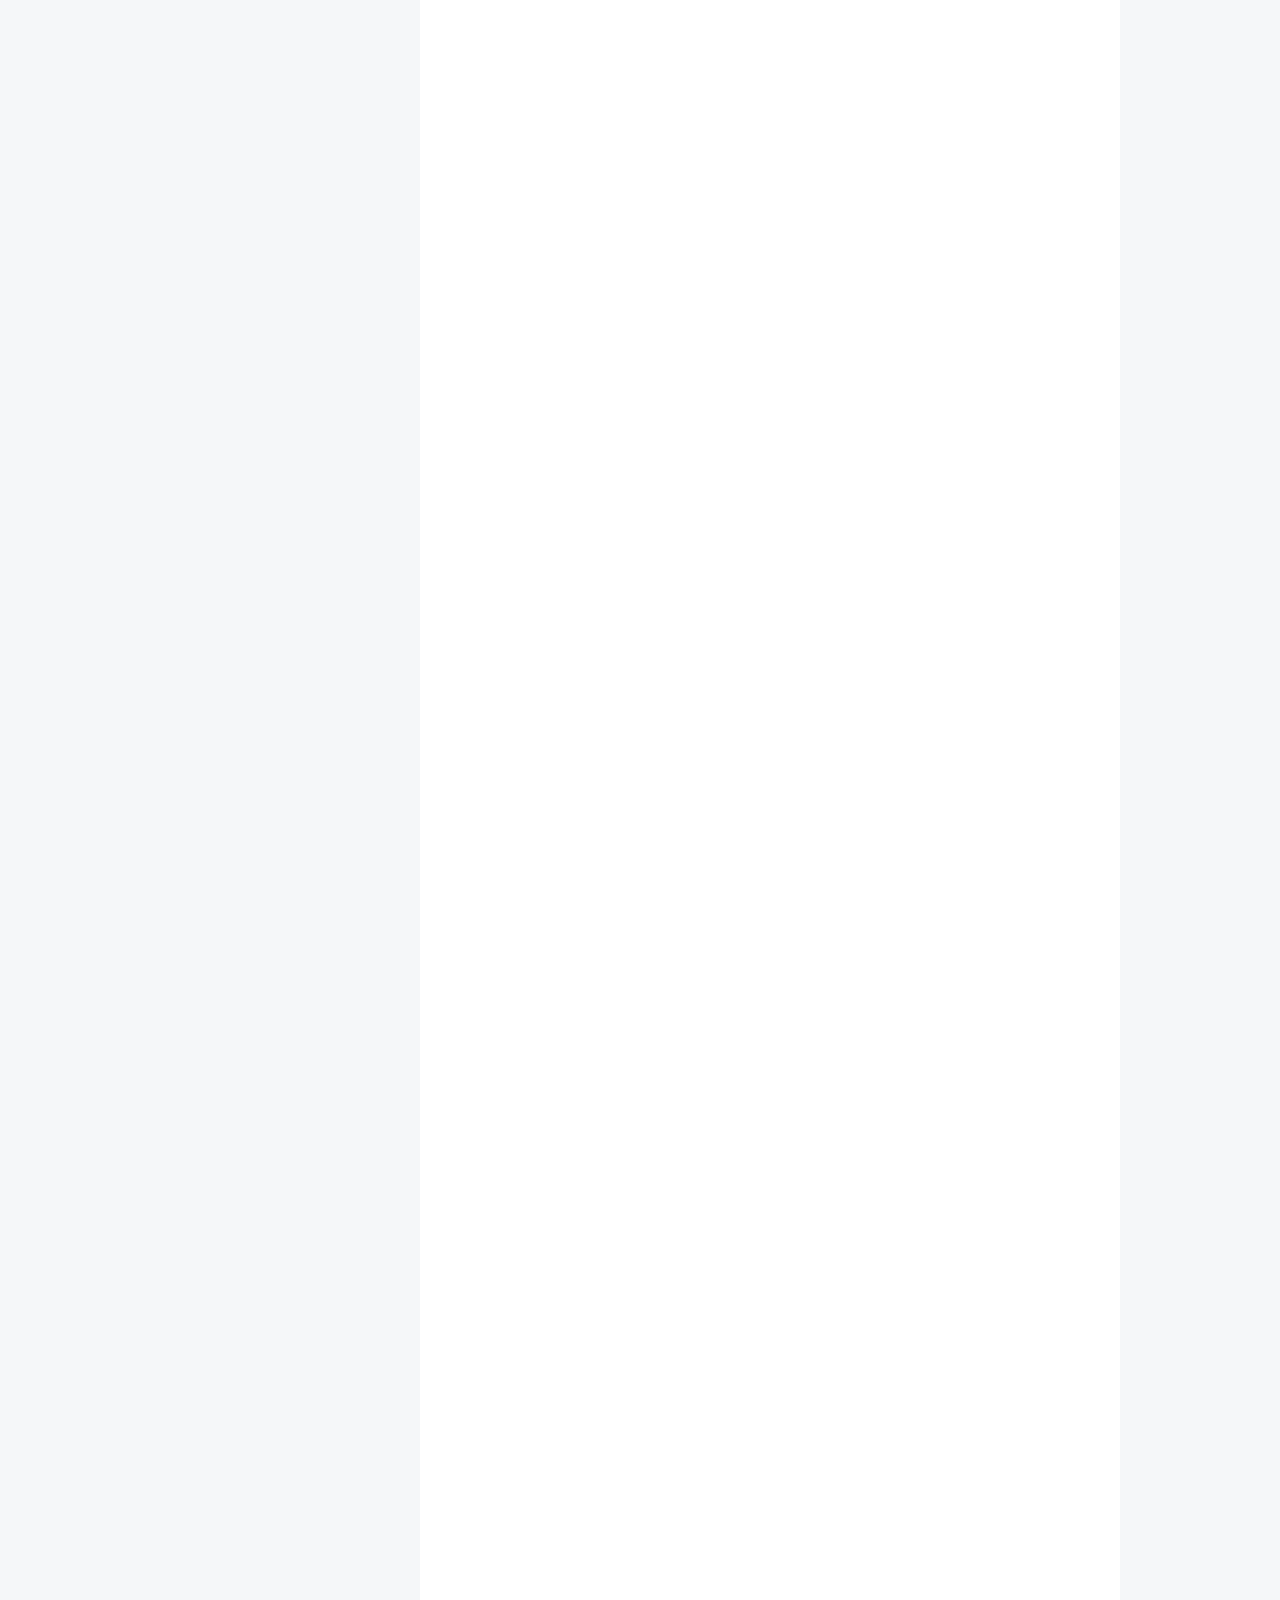
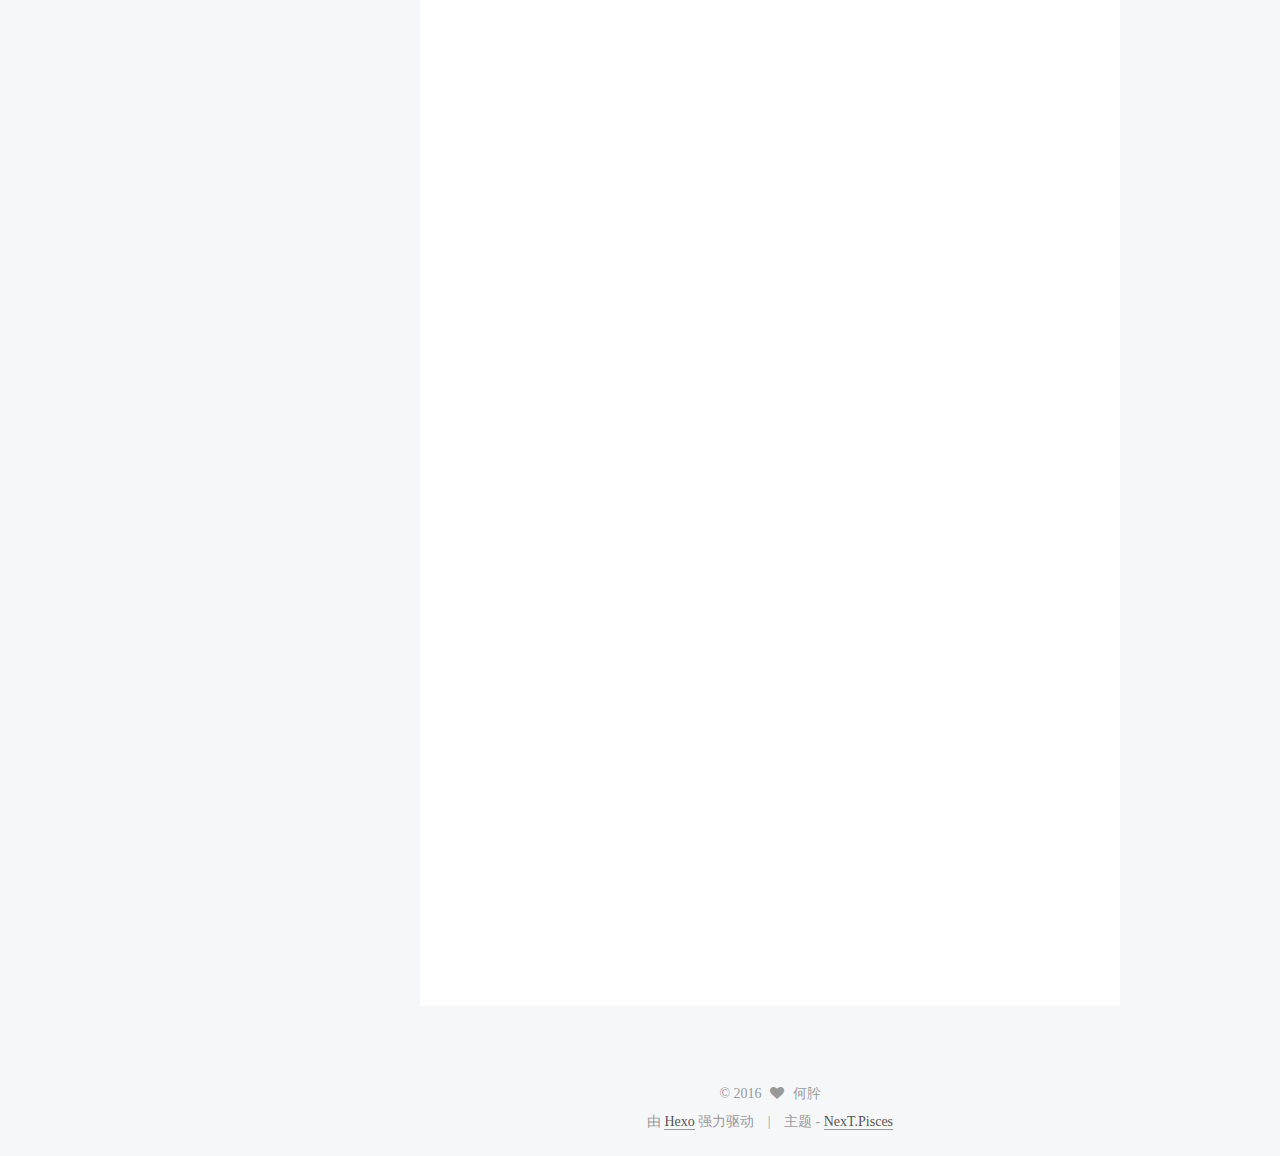
<file: 2016/09/21/Spring开发复习小记之pom文件/index.html>
<!doctype html>



  


<html class="theme-next pisces use-motion">
<head>
  <meta charset="UTF-8"/>
<meta http-equiv="X-UA-Compatible" content="IE=edge,chrome=1" />
<meta name="viewport" content="width=device-width, initial-scale=1, maximum-scale=1"/>



<meta http-equiv="Cache-Control" content="no-transform" />
<meta http-equiv="Cache-Control" content="no-siteapp" />










<link href="/fonts/font-awesome.min.css" rel="stylesheet" type="text/css" />

<link href="/css/main.css?v=5.0.1" rel="stylesheet" type="text/css" />


  <meta name="keywords" content="Hexo, NexT" />








  <link rel="shortcut icon" type="image/x-icon" href="/favicon.ico?v=5.0.1" />






<meta name="description" content="为了不让奇怪的数字填充空格，我就在这里写一段前言吧.我们都知道，在不使用SpringBoot的情况下，每次开始一个Web App工程，我们都要在Maven或者是Gradle中去配置很多的依赖包。Java Web在开发的过程中需要的依赖也不是一般的多。如果我们需要简化代码，就需要依赖注入和控制反转，Spring的context和core包就派上了用场。如果需要访问数据库，那还要有数据源，以及orm，">
<meta property="og:type" content="article">
<meta property="og:title" content="Spring开发复习小记之pom文件">
<meta property="og:url" content="http://yoursite.com/2016/09/21/Spring开发复习小记之pom文件/index.html">
<meta property="og:site_name" content="SimonHC">
<meta property="og:description" content="为了不让奇怪的数字填充空格，我就在这里写一段前言吧.我们都知道，在不使用SpringBoot的情况下，每次开始一个Web App工程，我们都要在Maven或者是Gradle中去配置很多的依赖包。Java Web在开发的过程中需要的依赖也不是一般的多。如果我们需要简化代码，就需要依赖注入和控制反转，Spring的context和core包就派上了用场。如果需要访问数据库，那还要有数据源，以及orm，">
<meta property="og:updated_time" content="2016-09-21T05:30:50.882Z">
<meta name="twitter:card" content="summary">
<meta name="twitter:title" content="Spring开发复习小记之pom文件">
<meta name="twitter:description" content="为了不让奇怪的数字填充空格，我就在这里写一段前言吧.我们都知道，在不使用SpringBoot的情况下，每次开始一个Web App工程，我们都要在Maven或者是Gradle中去配置很多的依赖包。Java Web在开发的过程中需要的依赖也不是一般的多。如果我们需要简化代码，就需要依赖注入和控制反转，Spring的context和core包就派上了用场。如果需要访问数据库，那还要有数据源，以及orm，">



<script type="text/javascript" id="hexo.configuration">
  var NexT = window.NexT || {};
  var CONFIG = {
    scheme: 'Pisces',
    sidebar: {"position":"left","display":"post"},
    fancybox: true,
    motion: true,
    duoshuo: {
      userId: 6331591611792754000,
      author: 'OptimusPrime'
    }
  };
</script>

  <title> Spring开发复习小记之pom文件 | SimonHC </title>
</head>

<body itemscope itemtype="http://schema.org/WebPage" lang="zh-Hans">

  










  
  
    
  

  <div class="container one-collumn sidebar-position-left page-post-detail ">
    <div class="headband"></div>

    <header id="header" class="header" itemscope itemtype="http://schema.org/WPHeader">
      <div class="header-inner"><div class="site-meta ">
  

  <div class="custom-logo-site-title">
    <a href="/"  class="brand" rel="start">
      <span class="logo-line-before"><i></i></span>
      <span class="site-title">SimonHC</span>
      <span class="logo-line-after"><i></i></span>
    </a>
  </div>
  <p class="site-subtitle"></p>
</div>

<div class="site-nav-toggle">
  <button>
    <span class="btn-bar"></span>
    <span class="btn-bar"></span>
    <span class="btn-bar"></span>
  </button>
</div>

<nav class="site-nav">
  

  
    <ul id="menu" class="menu">
      
        
        <li class="menu-item menu-item-home">
          <a href="/" rel="section">
            
              <i class="menu-item-icon fa fa-fw fa-home"></i> <br />
            
            首页
          </a>
        </li>
      
        
        <li class="menu-item menu-item-archives">
          <a href="/archives" rel="section">
            
              <i class="menu-item-icon fa fa-fw fa-archive"></i> <br />
            
            归档
          </a>
        </li>
      
        
        <li class="menu-item menu-item-board">
          <a href="/board" rel="section">
            
              <i class="menu-item-icon fa fa-fw fa-book"></i> <br />
            
            留言
          </a>
        </li>
      

      
    </ul>
  

  
</nav>

 </div>
    </header>

    <main id="main" class="main">
      <div class="main-inner">
        <div class="content-wrap">
          <div id="content" class="content">
            

  <div id="posts" class="posts-expand">
    

  
  

  
  
  

  <article class="post post-type-normal " itemscope itemtype="http://schema.org/Article">

    
      <header class="post-header">

        
        
          <h1 class="post-title" itemprop="name headline">
            
            
              
                Spring开发复习小记之pom文件
              
            
          </h1>
        

        <div class="post-meta">
          <span class="post-time">
            <span class="post-meta-item-icon">
              <i class="fa fa-calendar-o"></i>
            </span>
            <span class="post-meta-item-text">发表于</span>
            <time itemprop="dateCreated" datetime="2016-09-21T09:26:14+08:00" content="2016-09-21">
              2016-09-21
            </time>
          </span>

          

          
            
              <span class="post-comments-count">
                &nbsp; | &nbsp;
                <a href="/2016/09/21/Spring开发复习小记之pom文件/#comments" itemprop="discussionUrl">
                  <span class="post-comments-count ds-thread-count" data-thread-key="2016/09/21/Spring开发复习小记之pom文件/" itemprop="commentsCount"></span>
                </a>
              </span>
            
          

          

          
          

          
        </div>
      </header>
    


    <div class="post-body" itemprop="articleBody">

      
      

      
        <h2 id="为了不让奇怪的数字填充空格，我就在这里写一段前言吧"><a href="#为了不让奇怪的数字填充空格，我就在这里写一段前言吧" class="headerlink" title="为了不让奇怪的数字填充空格，我就在这里写一段前言吧."></a>为了不让奇怪的数字填充空格，我就在这里写一段前言吧.</h2><h4 id="我们都知道，在不使用SpringBoot的情况下，每次开始一个Web-App工程，我们都要在Maven或者是Gradle中去配置很多的依赖包。Java-Web在开发的过程中需要的依赖也不是一般的多。"><a href="#我们都知道，在不使用SpringBoot的情况下，每次开始一个Web-App工程，我们都要在Maven或者是Gradle中去配置很多的依赖包。Java-Web在开发的过程中需要的依赖也不是一般的多。" class="headerlink" title="我们都知道，在不使用SpringBoot的情况下，每次开始一个Web App工程，我们都要在Maven或者是Gradle中去配置很多的依赖包。Java Web在开发的过程中需要的依赖也不是一般的多。"></a>我们都知道，在不使用SpringBoot的情况下，每次开始一个Web App工程，我们都要在Maven或者是Gradle中去配置很多的依赖包。Java Web在开发的过程中需要的依赖也不是一般的多。</h4><h4 id="如果我们需要简化代码，就需要依赖注入和控制反转，Spring的context和core包就派上了用场。如果需要访问数据库，那还要有数据源，以及orm，事务的依赖。web层也需要特定的依赖。这都是要我们选择，而我，则是选择了Spring，Spring-MVC，MyBatis这种搭配。毕竟喜欢写SQL语句嘛！"><a href="#如果我们需要简化代码，就需要依赖注入和控制反转，Spring的context和core包就派上了用场。如果需要访问数据库，那还要有数据源，以及orm，事务的依赖。web层也需要特定的依赖。这都是要我们选择，而我，则是选择了Spring，Spring-MVC，MyBatis这种搭配。毕竟喜欢写SQL语句嘛！" class="headerlink" title="如果我们需要简化代码，就需要依赖注入和控制反转，Spring的context和core包就派上了用场。如果需要访问数据库，那还要有数据源，以及orm，事务的依赖。web层也需要特定的依赖。这都是要我们选择，而我，则是选择了Spring，Spring MVC，MyBatis这种搭配。毕竟喜欢写SQL语句嘛！"></a>如果我们需要简化代码，就需要依赖注入和控制反转，Spring的context和core包就派上了用场。如果需要访问数据库，那还要有数据源，以及orm，事务的依赖。web层也需要特定的依赖。这都是要我们选择，而我，则是选择了Spring，Spring MVC，MyBatis这种搭配。毕竟喜欢写SQL语句嘛！</h4><h2 id="一切为了方便（委屈状）"><a href="#一切为了方便（委屈状）" class="headerlink" title="一切为了方便（委屈状）"></a>一切为了方便（委屈状）</h2><figure class="highlight xml"><table><tr><td class="gutter"><pre><div class="line">1</div><div class="line">2</div><div class="line">3</div><div class="line">4</div><div class="line">5</div><div class="line">6</div><div class="line">7</div><div class="line">8</div><div class="line">9</div><div class="line">10</div><div class="line">11</div><div class="line">12</div><div class="line">13</div><div class="line">14</div><div class="line">15</div><div class="line">16</div><div class="line">17</div><div class="line">18</div><div class="line">19</div><div class="line">20</div><div class="line">21</div><div class="line">22</div><div class="line">23</div><div class="line">24</div><div class="line">25</div><div class="line">26</div><div class="line">27</div><div class="line">28</div><div class="line">29</div><div class="line">30</div><div class="line">31</div><div class="line">32</div><div class="line">33</div><div class="line">34</div><div class="line">35</div><div class="line">36</div><div class="line">37</div><div class="line">38</div><div class="line">39</div><div class="line">40</div><div class="line">41</div><div class="line">42</div><div class="line">43</div><div class="line">44</div><div class="line">45</div><div class="line">46</div><div class="line">47</div><div class="line">48</div><div class="line">49</div><div class="line">50</div><div class="line">51</div><div class="line">52</div><div class="line">53</div><div class="line">54</div><div class="line">55</div><div class="line">56</div><div class="line">57</div><div class="line">58</div><div class="line">59</div><div class="line">60</div><div class="line">61</div><div class="line">62</div><div class="line">63</div><div class="line">64</div><div class="line">65</div><div class="line">66</div><div class="line">67</div><div class="line">68</div><div class="line">69</div><div class="line">70</div><div class="line">71</div><div class="line">72</div><div class="line">73</div><div class="line">74</div><div class="line">75</div><div class="line">76</div><div class="line">77</div><div class="line">78</div><div class="line">79</div><div class="line">80</div><div class="line">81</div><div class="line">82</div><div class="line">83</div><div class="line">84</div><div class="line">85</div><div class="line">86</div><div class="line">87</div><div class="line">88</div><div class="line">89</div><div class="line">90</div><div class="line">91</div><div class="line">92</div><div class="line">93</div><div class="line">94</div><div class="line">95</div><div class="line">96</div><div class="line">97</div><div class="line">98</div><div class="line">99</div><div class="line">100</div><div class="line">101</div><div class="line">102</div><div class="line">103</div><div class="line">104</div><div class="line">105</div><div class="line">106</div><div class="line">107</div><div class="line">108</div><div class="line">109</div><div class="line">110</div><div class="line">111</div><div class="line">112</div><div class="line">113</div><div class="line">114</div><div class="line">115</div><div class="line">116</div><div class="line">117</div><div class="line">118</div><div class="line">119</div><div class="line">120</div><div class="line">121</div><div class="line">122</div><div class="line">123</div><div class="line">124</div><div class="line">125</div><div class="line">126</div><div class="line">127</div><div class="line">128</div><div class="line">129</div><div class="line">130</div><div class="line">131</div><div class="line">132</div><div class="line">133</div><div class="line">134</div><div class="line">135</div><div class="line">136</div><div class="line">137</div><div class="line">138</div><div class="line">139</div><div class="line">140</div><div class="line">141</div><div class="line">142</div><div class="line">143</div><div class="line">144</div><div class="line">145</div><div class="line">146</div><div class="line">147</div><div class="line">148</div><div class="line">149</div><div class="line">150</div><div class="line">151</div><div class="line">152</div><div class="line">153</div><div class="line">154</div><div class="line">155</div><div class="line">156</div><div class="line">157</div><div class="line">158</div><div class="line">159</div><div class="line">160</div><div class="line">161</div><div class="line">162</div><div class="line">163</div><div class="line">164</div><div class="line">165</div><div class="line">166</div><div class="line">167</div><div class="line">168</div><div class="line">169</div><div class="line">170</div><div class="line">171</div><div class="line">172</div><div class="line">173</div><div class="line">174</div><div class="line">175</div><div class="line">176</div><div class="line">177</div><div class="line">178</div><div class="line">179</div><div class="line">180</div><div class="line">181</div><div class="line">182</div><div class="line">183</div><div class="line">184</div><div class="line">185</div><div class="line">186</div><div class="line">187</div><div class="line">188</div><div class="line">189</div><div class="line">190</div><div class="line">191</div><div class="line">192</div><div class="line">193</div><div class="line">194</div><div class="line">195</div><div class="line">196</div><div class="line">197</div><div class="line">198</div><div class="line">199</div><div class="line">200</div><div class="line">201</div><div class="line">202</div><div class="line">203</div><div class="line">204</div><div class="line">205</div><div class="line">206</div><div class="line">207</div><div class="line">208</div><div class="line">209</div><div class="line">210</div><div class="line">211</div><div class="line">212</div><div class="line">213</div><div class="line">214</div><div class="line">215</div><div class="line">216</div><div class="line">217</div><div class="line">218</div><div class="line">219</div><div class="line">220</div><div class="line">221</div><div class="line">222</div><div class="line">223</div><div class="line">224</div><div class="line">225</div><div class="line">226</div><div class="line">227</div><div class="line">228</div><div class="line">229</div><div class="line">230</div><div class="line">231</div><div class="line">232</div><div class="line">233</div><div class="line">234</div><div class="line">235</div><div class="line">236</div><div class="line">237</div><div class="line">238</div><div class="line">239</div><div class="line">240</div><div class="line">241</div><div class="line">242</div><div class="line">243</div><div class="line">244</div><div class="line">245</div><div class="line">246</div><div class="line">247</div><div class="line">248</div><div class="line">249</div><div class="line">250</div></pre></td><td class="code"><pre><div class="line"><span class="tag">&lt;<span class="name">project</span> <span class="attr">xmlns</span>=<span class="string">"http://maven.apache.org/POM/4.0.0"</span> <span class="attr">xmlns:xsi</span>=<span class="string">"http://www.w3.org/2001/XMLSchema-instance"</span></span></div><div class="line">  <span class="attr">xsi:schemaLocation</span>=<span class="string">"http://maven.apache.org/POM/4.0.0 http://maven.apache.org/maven-v4_0_0.xsd"</span>&gt;</div><div class="line">  <span class="tag">&lt;<span class="name">modelVersion</span>&gt;</span>4.0.0<span class="tag">&lt;/<span class="name">modelVersion</span>&gt;</span></div><div class="line">  <span class="tag">&lt;<span class="name">groupId</span>&gt;</span>com.hc<span class="tag">&lt;/<span class="name">groupId</span>&gt;</span></div><div class="line">  <span class="tag">&lt;<span class="name">artifactId</span>&gt;</span>ssm<span class="tag">&lt;/<span class="name">artifactId</span>&gt;</span></div><div class="line">  <span class="tag">&lt;<span class="name">packaging</span>&gt;</span>war<span class="tag">&lt;/<span class="name">packaging</span>&gt;</span></div><div class="line">  <span class="tag">&lt;<span class="name">version</span>&gt;</span>1.0-SNAPSHOT<span class="tag">&lt;/<span class="name">version</span>&gt;</span></div><div class="line">  <span class="tag">&lt;<span class="name">name</span>&gt;</span>ssm Maven Webapp<span class="tag">&lt;/<span class="name">name</span>&gt;</span></div><div class="line">  <span class="tag">&lt;<span class="name">url</span>&gt;</span>http://maven.apache.org<span class="tag">&lt;/<span class="name">url</span>&gt;</span></div><div class="line">  <span class="tag">&lt;<span class="name">build</span>&gt;</span></div><div class="line">    <span class="tag">&lt;<span class="name">plugins</span>&gt;</span></div><div class="line">      <span class="tag">&lt;<span class="name">plugin</span>&gt;</span></div><div class="line">        <span class="tag">&lt;<span class="name">groupId</span>&gt;</span>org.apache.maven.plugins<span class="tag">&lt;/<span class="name">groupId</span>&gt;</span></div><div class="line">        <span class="tag">&lt;<span class="name">artifactId</span>&gt;</span>maven-compiler-plugin<span class="tag">&lt;/<span class="name">artifactId</span>&gt;</span></div><div class="line">        <span class="tag">&lt;<span class="name">configuration</span>&gt;</span></div><div class="line">          <span class="tag">&lt;<span class="name">source</span>&gt;</span>1.8<span class="tag">&lt;/<span class="name">source</span>&gt;</span></div><div class="line">          <span class="tag">&lt;<span class="name">target</span>&gt;</span>1.8<span class="tag">&lt;/<span class="name">target</span>&gt;</span></div><div class="line">        <span class="tag">&lt;/<span class="name">configuration</span>&gt;</span></div><div class="line">      <span class="tag">&lt;/<span class="name">plugin</span>&gt;</span></div><div class="line">    <span class="tag">&lt;/<span class="name">plugins</span>&gt;</span></div><div class="line">  <span class="tag">&lt;/<span class="name">build</span>&gt;</span></div><div class="line">  <span class="tag">&lt;<span class="name">properties</span>&gt;</span></div><div class="line">    <span class="tag">&lt;<span class="name">project.build.sourceEncoding</span>&gt;</span>UTF-8<span class="tag">&lt;/<span class="name">project.build.sourceEncoding</span>&gt;</span></div><div class="line">    <span class="tag">&lt;<span class="name">spring.version</span>&gt;</span>4.3.2.RELEASE<span class="tag">&lt;/<span class="name">spring.version</span>&gt;</span></div><div class="line">    <span class="tag">&lt;<span class="name">jackson.version</span>&gt;</span>2.8.2<span class="tag">&lt;/<span class="name">jackson.version</span>&gt;</span></div><div class="line">  <span class="tag">&lt;/<span class="name">properties</span>&gt;</span></div><div class="line"></div><div class="line">  <span class="tag">&lt;<span class="name">dependencies</span>&gt;</span></div><div class="line"></div><div class="line">    <span class="tag">&lt;<span class="name">dependency</span>&gt;</span></div><div class="line">      <span class="tag">&lt;<span class="name">groupId</span>&gt;</span>junit<span class="tag">&lt;/<span class="name">groupId</span>&gt;</span></div><div class="line">      <span class="tag">&lt;<span class="name">artifactId</span>&gt;</span>junit<span class="tag">&lt;/<span class="name">artifactId</span>&gt;</span></div><div class="line">      <span class="tag">&lt;<span class="name">version</span>&gt;</span>4.12<span class="tag">&lt;/<span class="name">version</span>&gt;</span></div><div class="line">      <span class="tag">&lt;<span class="name">scope</span>&gt;</span>test<span class="tag">&lt;/<span class="name">scope</span>&gt;</span></div><div class="line">    <span class="tag">&lt;/<span class="name">dependency</span>&gt;</span></div><div class="line"></div><div class="line">    <span class="comment">&lt;!-- https://mvnrepository.com/artifact/log4j/log4j --&gt;</span></div><div class="line">    <span class="tag">&lt;<span class="name">dependency</span>&gt;</span></div><div class="line">      <span class="tag">&lt;<span class="name">groupId</span>&gt;</span>log4j<span class="tag">&lt;/<span class="name">groupId</span>&gt;</span></div><div class="line">      <span class="tag">&lt;<span class="name">artifactId</span>&gt;</span>log4j<span class="tag">&lt;/<span class="name">artifactId</span>&gt;</span></div><div class="line">      <span class="tag">&lt;<span class="name">version</span>&gt;</span>1.2.17<span class="tag">&lt;/<span class="name">version</span>&gt;</span></div><div class="line">    <span class="tag">&lt;/<span class="name">dependency</span>&gt;</span></div><div class="line">    <span class="comment">&lt;!-- https://mvnrepository.com/artifact/org.slf4j/slf4j-log4j12 --&gt;</span></div><div class="line">    <span class="tag">&lt;<span class="name">dependency</span>&gt;</span></div><div class="line">      <span class="tag">&lt;<span class="name">groupId</span>&gt;</span>org.slf4j<span class="tag">&lt;/<span class="name">groupId</span>&gt;</span></div><div class="line">      <span class="tag">&lt;<span class="name">artifactId</span>&gt;</span>slf4j-log4j12<span class="tag">&lt;/<span class="name">artifactId</span>&gt;</span></div><div class="line">      <span class="tag">&lt;<span class="name">version</span>&gt;</span>1.7.21<span class="tag">&lt;/<span class="name">version</span>&gt;</span></div><div class="line">    <span class="tag">&lt;/<span class="name">dependency</span>&gt;</span></div><div class="line"></div><div class="line"></div><div class="line">    <span class="comment">&lt;!-- spring --&gt;</span></div><div class="line">    <span class="tag">&lt;<span class="name">dependency</span>&gt;</span></div><div class="line">      <span class="tag">&lt;<span class="name">groupId</span>&gt;</span>org.springframework<span class="tag">&lt;/<span class="name">groupId</span>&gt;</span></div><div class="line">      <span class="tag">&lt;<span class="name">artifactId</span>&gt;</span>spring-core<span class="tag">&lt;/<span class="name">artifactId</span>&gt;</span></div><div class="line">      <span class="tag">&lt;<span class="name">version</span>&gt;</span>$&#123;spring.version&#125;<span class="tag">&lt;/<span class="name">version</span>&gt;</span></div><div class="line">    <span class="tag">&lt;/<span class="name">dependency</span>&gt;</span></div><div class="line"></div><div class="line">    <span class="tag">&lt;<span class="name">dependency</span>&gt;</span></div><div class="line">      <span class="tag">&lt;<span class="name">groupId</span>&gt;</span>org.springframework<span class="tag">&lt;/<span class="name">groupId</span>&gt;</span></div><div class="line">      <span class="tag">&lt;<span class="name">artifactId</span>&gt;</span>spring-beans<span class="tag">&lt;/<span class="name">artifactId</span>&gt;</span></div><div class="line">      <span class="tag">&lt;<span class="name">version</span>&gt;</span>$&#123;spring.version&#125;<span class="tag">&lt;/<span class="name">version</span>&gt;</span></div><div class="line">    <span class="tag">&lt;/<span class="name">dependency</span>&gt;</span></div><div class="line"></div><div class="line">    <span class="tag">&lt;<span class="name">dependency</span>&gt;</span></div><div class="line">      <span class="tag">&lt;<span class="name">groupId</span>&gt;</span>org.springframework<span class="tag">&lt;/<span class="name">groupId</span>&gt;</span></div><div class="line">      <span class="tag">&lt;<span class="name">artifactId</span>&gt;</span>spring-context<span class="tag">&lt;/<span class="name">artifactId</span>&gt;</span></div><div class="line">      <span class="tag">&lt;<span class="name">version</span>&gt;</span>$&#123;spring.version&#125;<span class="tag">&lt;/<span class="name">version</span>&gt;</span></div><div class="line">    <span class="tag">&lt;/<span class="name">dependency</span>&gt;</span></div><div class="line"></div><div class="line">    <span class="tag">&lt;<span class="name">dependency</span>&gt;</span></div><div class="line">      <span class="tag">&lt;<span class="name">groupId</span>&gt;</span>org.springframework<span class="tag">&lt;/<span class="name">groupId</span>&gt;</span></div><div class="line">      <span class="tag">&lt;<span class="name">artifactId</span>&gt;</span>spring-tx<span class="tag">&lt;/<span class="name">artifactId</span>&gt;</span></div><div class="line">      <span class="tag">&lt;<span class="name">version</span>&gt;</span>$&#123;spring.version&#125;<span class="tag">&lt;/<span class="name">version</span>&gt;</span></div><div class="line">    <span class="tag">&lt;/<span class="name">dependency</span>&gt;</span></div><div class="line"></div><div class="line">    <span class="tag">&lt;<span class="name">dependency</span>&gt;</span></div><div class="line">      <span class="tag">&lt;<span class="name">groupId</span>&gt;</span>org.springframework<span class="tag">&lt;/<span class="name">groupId</span>&gt;</span></div><div class="line">      <span class="tag">&lt;<span class="name">artifactId</span>&gt;</span>spring-web<span class="tag">&lt;/<span class="name">artifactId</span>&gt;</span></div><div class="line">      <span class="tag">&lt;<span class="name">version</span>&gt;</span>$&#123;spring.version&#125;<span class="tag">&lt;/<span class="name">version</span>&gt;</span></div><div class="line">    <span class="tag">&lt;/<span class="name">dependency</span>&gt;</span></div><div class="line"></div><div class="line">    <span class="tag">&lt;<span class="name">dependency</span>&gt;</span></div><div class="line">      <span class="tag">&lt;<span class="name">groupId</span>&gt;</span>org.springframework<span class="tag">&lt;/<span class="name">groupId</span>&gt;</span></div><div class="line">      <span class="tag">&lt;<span class="name">artifactId</span>&gt;</span>spring-test<span class="tag">&lt;/<span class="name">artifactId</span>&gt;</span></div><div class="line">      <span class="tag">&lt;<span class="name">version</span>&gt;</span>$&#123;spring.version&#125;<span class="tag">&lt;/<span class="name">version</span>&gt;</span></div><div class="line">      <span class="tag">&lt;<span class="name">scope</span>&gt;</span>test<span class="tag">&lt;/<span class="name">scope</span>&gt;</span></div><div class="line">    <span class="tag">&lt;/<span class="name">dependency</span>&gt;</span></div><div class="line"></div><div class="line">    <span class="comment">&lt;!-- 使用SpringMVC需配置 --&gt;</span></div><div class="line">    <span class="tag">&lt;<span class="name">dependency</span>&gt;</span></div><div class="line">      <span class="tag">&lt;<span class="name">groupId</span>&gt;</span>org.springframework<span class="tag">&lt;/<span class="name">groupId</span>&gt;</span></div><div class="line">      <span class="tag">&lt;<span class="name">artifactId</span>&gt;</span>spring-webmvc<span class="tag">&lt;/<span class="name">artifactId</span>&gt;</span></div><div class="line">      <span class="tag">&lt;<span class="name">version</span>&gt;</span>$&#123;spring.version&#125;<span class="tag">&lt;/<span class="name">version</span>&gt;</span></div><div class="line">    <span class="tag">&lt;/<span class="name">dependency</span>&gt;</span></div><div class="line"></div><div class="line">    <span class="comment">&lt;!-- 关系型数据库整合时需配置 如hibernate jpa等 --&gt;</span></div><div class="line">    <span class="tag">&lt;<span class="name">dependency</span>&gt;</span></div><div class="line">      <span class="tag">&lt;<span class="name">groupId</span>&gt;</span>org.springframework<span class="tag">&lt;/<span class="name">groupId</span>&gt;</span></div><div class="line">      <span class="tag">&lt;<span class="name">artifactId</span>&gt;</span>spring-orm<span class="tag">&lt;/<span class="name">artifactId</span>&gt;</span></div><div class="line">      <span class="tag">&lt;<span class="name">version</span>&gt;</span>$&#123;spring.version&#125;<span class="tag">&lt;/<span class="name">version</span>&gt;</span></div><div class="line">    <span class="tag">&lt;/<span class="name">dependency</span>&gt;</span></div><div class="line"></div><div class="line">    <span class="tag">&lt;<span class="name">dependency</span>&gt;</span></div><div class="line">      <span class="tag">&lt;<span class="name">groupId</span>&gt;</span>org.mybatis<span class="tag">&lt;/<span class="name">groupId</span>&gt;</span></div><div class="line">      <span class="tag">&lt;<span class="name">artifactId</span>&gt;</span>mybatis-spring<span class="tag">&lt;/<span class="name">artifactId</span>&gt;</span></div><div class="line">      <span class="tag">&lt;<span class="name">version</span>&gt;</span>1.3.0<span class="tag">&lt;/<span class="name">version</span>&gt;</span></div><div class="line">    <span class="tag">&lt;/<span class="name">dependency</span>&gt;</span></div><div class="line"></div><div class="line">    <span class="comment">&lt;!-- log4j --&gt;</span></div><div class="line">    <span class="tag">&lt;<span class="name">dependency</span>&gt;</span></div><div class="line">      <span class="tag">&lt;<span class="name">groupId</span>&gt;</span>log4j<span class="tag">&lt;/<span class="name">groupId</span>&gt;</span></div><div class="line">      <span class="tag">&lt;<span class="name">artifactId</span>&gt;</span>log4j<span class="tag">&lt;/<span class="name">artifactId</span>&gt;</span></div><div class="line">      <span class="tag">&lt;<span class="name">version</span>&gt;</span>1.2.17<span class="tag">&lt;/<span class="name">version</span>&gt;</span></div><div class="line">    <span class="tag">&lt;/<span class="name">dependency</span>&gt;</span></div><div class="line"></div><div class="line">    <span class="comment">&lt;!-- mysql连接 --&gt;</span></div><div class="line">    <span class="tag">&lt;<span class="name">dependency</span>&gt;</span></div><div class="line">      <span class="tag">&lt;<span class="name">groupId</span>&gt;</span>mysql<span class="tag">&lt;/<span class="name">groupId</span>&gt;</span></div><div class="line">      <span class="tag">&lt;<span class="name">artifactId</span>&gt;</span>mysql-connector-java<span class="tag">&lt;/<span class="name">artifactId</span>&gt;</span></div><div class="line">      <span class="tag">&lt;<span class="name">version</span>&gt;</span>5.1.38<span class="tag">&lt;/<span class="name">version</span>&gt;</span></div><div class="line">    <span class="tag">&lt;/<span class="name">dependency</span>&gt;</span></div><div class="line"></div><div class="line">    <span class="tag">&lt;<span class="name">dependency</span>&gt;</span></div><div class="line">      <span class="tag">&lt;<span class="name">groupId</span>&gt;</span>org.mybatis<span class="tag">&lt;/<span class="name">groupId</span>&gt;</span></div><div class="line">      <span class="tag">&lt;<span class="name">artifactId</span>&gt;</span>mybatis<span class="tag">&lt;/<span class="name">artifactId</span>&gt;</span></div><div class="line">      <span class="tag">&lt;<span class="name">version</span>&gt;</span>3.4.1<span class="tag">&lt;/<span class="name">version</span>&gt;</span></div><div class="line">    <span class="tag">&lt;/<span class="name">dependency</span>&gt;</span></div><div class="line"></div><div class="line">    <span class="tag">&lt;<span class="name">dependency</span>&gt;</span></div><div class="line">      <span class="tag">&lt;<span class="name">groupId</span>&gt;</span>com.alibaba<span class="tag">&lt;/<span class="name">groupId</span>&gt;</span></div><div class="line">      <span class="tag">&lt;<span class="name">artifactId</span>&gt;</span>druid<span class="tag">&lt;/<span class="name">artifactId</span>&gt;</span></div><div class="line">      <span class="tag">&lt;<span class="name">version</span>&gt;</span>1.0.25<span class="tag">&lt;/<span class="name">version</span>&gt;</span></div><div class="line">    <span class="tag">&lt;/<span class="name">dependency</span>&gt;</span></div><div class="line"></div><div class="line">    <span class="comment">&lt;!-- https://mvnrepository.com/artifact/org.apache.commons/commons-dbcp2 --&gt;</span></div><div class="line">    <span class="tag">&lt;<span class="name">dependency</span>&gt;</span></div><div class="line">      <span class="tag">&lt;<span class="name">groupId</span>&gt;</span>org.apache.commons<span class="tag">&lt;/<span class="name">groupId</span>&gt;</span></div><div class="line">      <span class="tag">&lt;<span class="name">artifactId</span>&gt;</span>commons-dbcp2<span class="tag">&lt;/<span class="name">artifactId</span>&gt;</span></div><div class="line">      <span class="tag">&lt;<span class="name">version</span>&gt;</span>2.1.1<span class="tag">&lt;/<span class="name">version</span>&gt;</span></div><div class="line">    <span class="tag">&lt;/<span class="name">dependency</span>&gt;</span></div><div class="line"></div><div class="line">    <span class="comment">&lt;!-- https://mvnrepository.com/artifact/c3p0/c3p0 --&gt;</span></div><div class="line">    <span class="tag">&lt;<span class="name">dependency</span>&gt;</span></div><div class="line">      <span class="tag">&lt;<span class="name">groupId</span>&gt;</span>c3p0<span class="tag">&lt;/<span class="name">groupId</span>&gt;</span></div><div class="line">      <span class="tag">&lt;<span class="name">artifactId</span>&gt;</span>c3p0<span class="tag">&lt;/<span class="name">artifactId</span>&gt;</span></div><div class="line">      <span class="tag">&lt;<span class="name">version</span>&gt;</span>0.9.1.2<span class="tag">&lt;/<span class="name">version</span>&gt;</span></div><div class="line">    <span class="tag">&lt;/<span class="name">dependency</span>&gt;</span></div><div class="line"></div><div class="line"></div><div class="line">    <span class="comment">&lt;!-- json --&gt;</span></div><div class="line">    <span class="tag">&lt;<span class="name">dependency</span>&gt;</span></div><div class="line">      <span class="tag">&lt;<span class="name">groupId</span>&gt;</span>com.alibaba<span class="tag">&lt;/<span class="name">groupId</span>&gt;</span></div><div class="line">      <span class="tag">&lt;<span class="name">artifactId</span>&gt;</span>fastjson<span class="tag">&lt;/<span class="name">artifactId</span>&gt;</span></div><div class="line">      <span class="tag">&lt;<span class="name">version</span>&gt;</span>1.2.3<span class="tag">&lt;/<span class="name">version</span>&gt;</span></div><div class="line">    <span class="tag">&lt;/<span class="name">dependency</span>&gt;</span></div><div class="line"></div><div class="line">    <span class="tag">&lt;<span class="name">dependency</span>&gt;</span></div><div class="line">      <span class="tag">&lt;<span class="name">groupId</span>&gt;</span>com.fasterxml.jackson.core<span class="tag">&lt;/<span class="name">groupId</span>&gt;</span></div><div class="line">      <span class="tag">&lt;<span class="name">artifactId</span>&gt;</span>jackson-annotations<span class="tag">&lt;/<span class="name">artifactId</span>&gt;</span></div><div class="line">      <span class="tag">&lt;<span class="name">version</span>&gt;</span>$&#123;jackson.version&#125;<span class="tag">&lt;/<span class="name">version</span>&gt;</span></div><div class="line">    <span class="tag">&lt;/<span class="name">dependency</span>&gt;</span></div><div class="line"></div><div class="line">    <span class="tag">&lt;<span class="name">dependency</span>&gt;</span></div><div class="line">      <span class="tag">&lt;<span class="name">groupId</span>&gt;</span>com.fasterxml.jackson.core<span class="tag">&lt;/<span class="name">groupId</span>&gt;</span></div><div class="line">      <span class="tag">&lt;<span class="name">artifactId</span>&gt;</span>jackson-core<span class="tag">&lt;/<span class="name">artifactId</span>&gt;</span></div><div class="line">      <span class="tag">&lt;<span class="name">version</span>&gt;</span>$&#123;jackson.version&#125;<span class="tag">&lt;/<span class="name">version</span>&gt;</span></div><div class="line">    <span class="tag">&lt;/<span class="name">dependency</span>&gt;</span></div><div class="line"></div><div class="line">    <span class="tag">&lt;<span class="name">dependency</span>&gt;</span></div><div class="line">      <span class="tag">&lt;<span class="name">groupId</span>&gt;</span>com.fasterxml.jackson.core<span class="tag">&lt;/<span class="name">groupId</span>&gt;</span></div><div class="line">      <span class="tag">&lt;<span class="name">artifactId</span>&gt;</span>jackson-databind<span class="tag">&lt;/<span class="name">artifactId</span>&gt;</span></div><div class="line">      <span class="tag">&lt;<span class="name">version</span>&gt;</span>$&#123;jackson.version&#125;<span class="tag">&lt;/<span class="name">version</span>&gt;</span></div><div class="line">    <span class="tag">&lt;/<span class="name">dependency</span>&gt;</span></div><div class="line"></div><div class="line">    <span class="comment">&lt;!-- aop --&gt;</span></div><div class="line">    <span class="tag">&lt;<span class="name">dependency</span>&gt;</span></div><div class="line">      <span class="tag">&lt;<span class="name">groupId</span>&gt;</span>org.aspectj<span class="tag">&lt;/<span class="name">groupId</span>&gt;</span></div><div class="line">      <span class="tag">&lt;<span class="name">artifactId</span>&gt;</span>aspectjweaver<span class="tag">&lt;/<span class="name">artifactId</span>&gt;</span></div><div class="line">      <span class="tag">&lt;<span class="name">version</span>&gt;</span>1.8.4<span class="tag">&lt;/<span class="name">version</span>&gt;</span></div><div class="line">    <span class="tag">&lt;/<span class="name">dependency</span>&gt;</span></div><div class="line"></div><div class="line">    <span class="comment">&lt;!-- servlet --&gt;</span></div><div class="line">    <span class="comment">&lt;!-- https://mvnrepository.com/artifact/javax.validation/validation-api --&gt;</span></div><div class="line">    <span class="tag">&lt;<span class="name">dependency</span>&gt;</span></div><div class="line">      <span class="tag">&lt;<span class="name">groupId</span>&gt;</span>javax.validation<span class="tag">&lt;/<span class="name">groupId</span>&gt;</span></div><div class="line">      <span class="tag">&lt;<span class="name">artifactId</span>&gt;</span>validation-api<span class="tag">&lt;/<span class="name">artifactId</span>&gt;</span></div><div class="line">      <span class="tag">&lt;<span class="name">version</span>&gt;</span>1.1.0.Final<span class="tag">&lt;/<span class="name">version</span>&gt;</span></div><div class="line">    <span class="tag">&lt;/<span class="name">dependency</span>&gt;</span></div><div class="line"></div><div class="line"></div><div class="line">    <span class="tag">&lt;<span class="name">dependency</span>&gt;</span></div><div class="line">      <span class="tag">&lt;<span class="name">groupId</span>&gt;</span>javax.servlet<span class="tag">&lt;/<span class="name">groupId</span>&gt;</span></div><div class="line">      <span class="tag">&lt;<span class="name">artifactId</span>&gt;</span>javax.servlet-api<span class="tag">&lt;/<span class="name">artifactId</span>&gt;</span></div><div class="line">      <span class="tag">&lt;<span class="name">scope</span>&gt;</span>provided<span class="tag">&lt;/<span class="name">scope</span>&gt;</span></div><div class="line">      <span class="tag">&lt;<span class="name">version</span>&gt;</span>3.1.0<span class="tag">&lt;/<span class="name">version</span>&gt;</span></div><div class="line">    <span class="tag">&lt;/<span class="name">dependency</span>&gt;</span></div><div class="line"></div><div class="line">    <span class="tag">&lt;<span class="name">dependency</span>&gt;</span></div><div class="line">      <span class="tag">&lt;<span class="name">groupId</span>&gt;</span>javax.servlet<span class="tag">&lt;/<span class="name">groupId</span>&gt;</span></div><div class="line">      <span class="tag">&lt;<span class="name">artifactId</span>&gt;</span>jstl<span class="tag">&lt;/<span class="name">artifactId</span>&gt;</span></div><div class="line">      <span class="tag">&lt;<span class="name">version</span>&gt;</span>1.2<span class="tag">&lt;/<span class="name">version</span>&gt;</span></div><div class="line">    <span class="tag">&lt;/<span class="name">dependency</span>&gt;</span></div><div class="line"></div><div class="line">    <span class="tag">&lt;<span class="name">dependency</span>&gt;</span></div><div class="line">      <span class="tag">&lt;<span class="name">groupId</span>&gt;</span>org.apache.commons<span class="tag">&lt;/<span class="name">groupId</span>&gt;</span></div><div class="line">      <span class="tag">&lt;<span class="name">artifactId</span>&gt;</span>commons-lang3<span class="tag">&lt;/<span class="name">artifactId</span>&gt;</span></div><div class="line">      <span class="tag">&lt;<span class="name">version</span>&gt;</span>3.4<span class="tag">&lt;/<span class="name">version</span>&gt;</span></div><div class="line">    <span class="tag">&lt;/<span class="name">dependency</span>&gt;</span></div><div class="line">    <span class="comment">&lt;!-- 上传文件 --&gt;</span></div><div class="line">    <span class="tag">&lt;<span class="name">dependency</span>&gt;</span></div><div class="line">      <span class="tag">&lt;<span class="name">groupId</span>&gt;</span>commons-fileupload<span class="tag">&lt;/<span class="name">groupId</span>&gt;</span></div><div class="line">      <span class="tag">&lt;<span class="name">artifactId</span>&gt;</span>commons-fileupload<span class="tag">&lt;/<span class="name">artifactId</span>&gt;</span></div><div class="line">      <span class="tag">&lt;<span class="name">version</span>&gt;</span>1.3.1<span class="tag">&lt;/<span class="name">version</span>&gt;</span></div><div class="line">    <span class="tag">&lt;/<span class="name">dependency</span>&gt;</span></div><div class="line">    <span class="tag">&lt;<span class="name">dependency</span>&gt;</span></div><div class="line">      <span class="tag">&lt;<span class="name">groupId</span>&gt;</span>commons-io<span class="tag">&lt;/<span class="name">groupId</span>&gt;</span></div><div class="line">      <span class="tag">&lt;<span class="name">artifactId</span>&gt;</span>commons-io<span class="tag">&lt;/<span class="name">artifactId</span>&gt;</span></div><div class="line">      <span class="tag">&lt;<span class="name">version</span>&gt;</span>2.5<span class="tag">&lt;/<span class="name">version</span>&gt;</span></div><div class="line">    <span class="tag">&lt;/<span class="name">dependency</span>&gt;</span></div><div class="line"></div><div class="line">    <span class="tag">&lt;<span class="name">dependency</span>&gt;</span></div><div class="line">      <span class="tag">&lt;<span class="name">groupId</span>&gt;</span>commons-logging<span class="tag">&lt;/<span class="name">groupId</span>&gt;</span></div><div class="line">      <span class="tag">&lt;<span class="name">artifactId</span>&gt;</span>commons-logging<span class="tag">&lt;/<span class="name">artifactId</span>&gt;</span></div><div class="line">      <span class="tag">&lt;<span class="name">version</span>&gt;</span>1.1.3<span class="tag">&lt;/<span class="name">version</span>&gt;</span></div><div class="line">    <span class="tag">&lt;/<span class="name">dependency</span>&gt;</span></div><div class="line"></div><div class="line">    <span class="comment">&lt;!--Shiro--&gt;</span></div><div class="line">    <span class="tag">&lt;<span class="name">dependency</span>&gt;</span></div><div class="line">      <span class="tag">&lt;<span class="name">groupId</span>&gt;</span>org.apache.shiro<span class="tag">&lt;/<span class="name">groupId</span>&gt;</span></div><div class="line">      <span class="tag">&lt;<span class="name">artifactId</span>&gt;</span>shiro-core<span class="tag">&lt;/<span class="name">artifactId</span>&gt;</span></div><div class="line">      <span class="tag">&lt;<span class="name">version</span>&gt;</span>1.3.1<span class="tag">&lt;/<span class="name">version</span>&gt;</span></div><div class="line">    <span class="tag">&lt;/<span class="name">dependency</span>&gt;</span></div><div class="line">    <span class="tag">&lt;<span class="name">dependency</span>&gt;</span></div><div class="line">      <span class="tag">&lt;<span class="name">groupId</span>&gt;</span>org.apache.shiro<span class="tag">&lt;/<span class="name">groupId</span>&gt;</span></div><div class="line">      <span class="tag">&lt;<span class="name">artifactId</span>&gt;</span>shiro-web<span class="tag">&lt;/<span class="name">artifactId</span>&gt;</span></div><div class="line">      <span class="tag">&lt;<span class="name">version</span>&gt;</span>1.3.1<span class="tag">&lt;/<span class="name">version</span>&gt;</span></div><div class="line">    <span class="tag">&lt;/<span class="name">dependency</span>&gt;</span></div><div class="line">    <span class="tag">&lt;<span class="name">dependency</span>&gt;</span></div><div class="line">      <span class="tag">&lt;<span class="name">groupId</span>&gt;</span>org.apache.shiro<span class="tag">&lt;/<span class="name">groupId</span>&gt;</span></div><div class="line">      <span class="tag">&lt;<span class="name">artifactId</span>&gt;</span>shiro-spring<span class="tag">&lt;/<span class="name">artifactId</span>&gt;</span></div><div class="line">      <span class="tag">&lt;<span class="name">version</span>&gt;</span>1.3.1<span class="tag">&lt;/<span class="name">version</span>&gt;</span></div><div class="line">    <span class="tag">&lt;/<span class="name">dependency</span>&gt;</span></div><div class="line">    <span class="tag">&lt;<span class="name">dependency</span>&gt;</span></div><div class="line">      <span class="tag">&lt;<span class="name">groupId</span>&gt;</span>org.apache.shiro<span class="tag">&lt;/<span class="name">groupId</span>&gt;</span></div><div class="line">      <span class="tag">&lt;<span class="name">artifactId</span>&gt;</span>shiro-aspectj<span class="tag">&lt;/<span class="name">artifactId</span>&gt;</span></div><div class="line">      <span class="tag">&lt;<span class="name">version</span>&gt;</span>1.3.1<span class="tag">&lt;/<span class="name">version</span>&gt;</span></div><div class="line">    <span class="tag">&lt;/<span class="name">dependency</span>&gt;</span></div><div class="line"></div><div class="line">  <span class="tag">&lt;/<span class="name">dependencies</span>&gt;</span></div><div class="line"><span class="tag">&lt;/<span class="name">project</span>&gt;</span></div></pre></td></tr></table></figure>
<div class="ds-recent-visitors" data-num-items="28" data-avatar-size="42" id="ds-recent-visitors"></div>

      
    </div>

    <div>
      
        
      
    </div>

    <div>
      
        

      
    </div>

    <footer class="post-footer">
      

      
        <div class="post-nav">
          <div class="post-nav-next post-nav-item">
            
              <a href="/2016/09/21/Spring开发复习小记（2）-与MyBatis集成篇/" rel="next" title="Spring开发复习小记（2）-与MyBatis集成">
                <i class="fa fa-chevron-left"></i> Spring开发复习小记（2）-与MyBatis集成
              </a>
            
          </div>

          <div class="post-nav-prev post-nav-item">
            
          </div>
        </div>
      

      
      
    </footer>
  </article>



    <div class="post-spread">
      
    </div>
  </div>


          </div>
          


          
  <div class="comments" id="comments">
    
      <div class="ds-thread" data-thread-key="2016/09/21/Spring开发复习小记之pom文件/"
           data-title="Spring开发复习小记之pom文件" data-url="http://yoursite.com/2016/09/21/Spring开发复习小记之pom文件/">
      </div>
    
  </div>


        </div>
        
          
  
  <div class="sidebar-toggle">
    <div class="sidebar-toggle-line-wrap">
      <span class="sidebar-toggle-line sidebar-toggle-line-first"></span>
      <span class="sidebar-toggle-line sidebar-toggle-line-middle"></span>
      <span class="sidebar-toggle-line sidebar-toggle-line-last"></span>
    </div>
  </div>

  <aside id="sidebar" class="sidebar">
    <div class="sidebar-inner">

      

      
        <ul class="sidebar-nav motion-element">
          <li class="sidebar-nav-toc sidebar-nav-active" data-target="post-toc-wrap" >
            文章目录
          </li>
          <li class="sidebar-nav-overview" data-target="site-overview">
            站点概览
          </li>
        </ul>
      

      <section class="site-overview sidebar-panel ">
        <div class="site-author motion-element" itemprop="author" itemscope itemtype="http://schema.org/Person">
          <img class="site-author-image" itemprop="image"
               src="/images/touxiang.jpg"
               alt="何肸" />
          <p class="site-author-name" itemprop="name">何肸</p>
          <p class="site-description motion-element" itemprop="description"></p>
        </div>
        <nav class="site-state motion-element">
          <div class="site-state-item site-state-posts">
            <a href="/archives">
              <span class="site-state-item-count">3</span>
              <span class="site-state-item-name">日志</span>
            </a>
          </div>

          

          

        </nav>

        

        <div class="links-of-author motion-element">
          
        </div>

        
        

        
        

      </section>

      
        <section class="post-toc-wrap motion-element sidebar-panel sidebar-panel-active">
          <div class="post-toc">
            
              
            
            
              <div class="post-toc-content"><ol class="nav"><li class="nav-item nav-level-2"><a class="nav-link" href="#为了不让奇怪的数字填充空格，我就在这里写一段前言吧"><span class="nav-number">1.</span> <span class="nav-text">为了不让奇怪的数字填充空格，我就在这里写一段前言吧.</span></a><ol class="nav-child"><li class="nav-item nav-level-4"><a class="nav-link" href="#我们都知道，在不使用SpringBoot的情况下，每次开始一个Web-App工程，我们都要在Maven或者是Gradle中去配置很多的依赖包。Java-Web在开发的过程中需要的依赖也不是一般的多。"><span class="nav-number">1.0.1.</span> <span class="nav-text">我们都知道，在不使用SpringBoot的情况下，每次开始一个Web App工程，我们都要在Maven或者是Gradle中去配置很多的依赖包。Java Web在开发的过程中需要的依赖也不是一般的多。</span></a></li><li class="nav-item nav-level-4"><a class="nav-link" href="#如果我们需要简化代码，就需要依赖注入和控制反转，Spring的context和core包就派上了用场。如果需要访问数据库，那还要有数据源，以及orm，事务的依赖。web层也需要特定的依赖。这都是要我们选择，而我，则是选择了Spring，Spring-MVC，MyBatis这种搭配。毕竟喜欢写SQL语句嘛！"><span class="nav-number">1.0.2.</span> <span class="nav-text">如果我们需要简化代码，就需要依赖注入和控制反转，Spring的context和core包就派上了用场。如果需要访问数据库，那还要有数据源，以及orm，事务的依赖。web层也需要特定的依赖。这都是要我们选择，而我，则是选择了Spring，Spring MVC，MyBatis这种搭配。毕竟喜欢写SQL语句嘛！</span></a></li></ol></li></ol></li><li class="nav-item nav-level-2"><a class="nav-link" href="#一切为了方便（委屈状）"><span class="nav-number">2.</span> <span class="nav-text">一切为了方便（委屈状）</span></a></li></ol></div>
            
          </div>
        </section>
      

    </div>
  </aside>


        
      </div>
    </main>

    <footer id="footer" class="footer">
      <div class="footer-inner">
        <div class="copyright" >
  
  &copy; 
  <span itemprop="copyrightYear">2016</span>
  <span class="with-love">
    <i class="fa fa-heart"></i>
  </span>
  <span class="author" itemprop="copyrightHolder">何肸</span>
</div>

<div class="powered-by">
  由 <a class="theme-link" href="http://hexo.io">Hexo</a> 强力驱动
</div>

<div class="theme-info">
  主题 -
  <a class="theme-link" href="https://github.com/iissnan/hexo-theme-next">
    NexT.Pisces
  </a>
</div>

        

        
      </div>
    </footer>

    <div class="back-to-top">
      <i class="fa fa-arrow-up"></i>
    </div>
  </div>

  

<script type="text/javascript">
  if (Object.prototype.toString.call(window.Promise) !== '[object Function]') {
    window.Promise = null;
  }
</script>









  



  
  <script type="text/javascript" src="/vendors/jquery/index.js?v=2.1.3"></script>

  
  <script type="text/javascript" src="/vendors/fastclick/lib/fastclick.min.js?v=1.0.6"></script>

  
  <script type="text/javascript" src="/vendors/jquery_lazyload/jquery.lazyload.js?v=1.9.7"></script>

  
  <script type="text/javascript" src="/vendors/velocity/velocity.min.js?v=1.2.1"></script>

  
  <script type="text/javascript" src="/vendors/velocity/velocity.ui.min.js?v=1.2.1"></script>

  
  <script type="text/javascript" src="/vendors/fancybox/source/jquery.fancybox.pack.js?v=2.1.5"></script>


  


  <script type="text/javascript" src="/js/src/utils.js?v=5.0.1"></script>

  <script type="text/javascript" src="/js/src/motion.js?v=5.0.1"></script>



  
  


  <script type="text/javascript" src="/js/src/affix.js?v=5.0.1"></script>

  <script type="text/javascript" src="/js/src/schemes/pisces.js?v=5.0.1"></script>



  
  <script type="text/javascript" src="/js/src/scrollspy.js?v=5.0.1"></script>
<script type="text/javascript" src="/js/src/post-details.js?v=5.0.1"></script>



  


  <script type="text/javascript" src="/js/src/bootstrap.js?v=5.0.1"></script>



  

  
    
  

  <script type="text/javascript">
    var duoshuoQuery = {short_name:"simonhc"};
    (function() {
      var ds = document.createElement('script');
      ds.type = 'text/javascript';ds.async = true;
      ds.id = 'duoshuo-script';
      ds.src = (document.location.protocol == 'https:' ? 'https:' : 'http:') + '//static.duoshuo.com/embed.js';
      ds.charset = 'UTF-8';
      (document.getElementsByTagName('head')[0]
      || document.getElementsByTagName('body')[0]).appendChild(ds);
    })();
  </script>

  
    
      
      <script src="/vendors/ua-parser-js/dist/ua-parser.min.js?v=0.7.9"></script>
      <script src="/js/src/hook-duoshuo.js"></script>
    
  





  
  
  

  

  

</body>
</html>
</file>
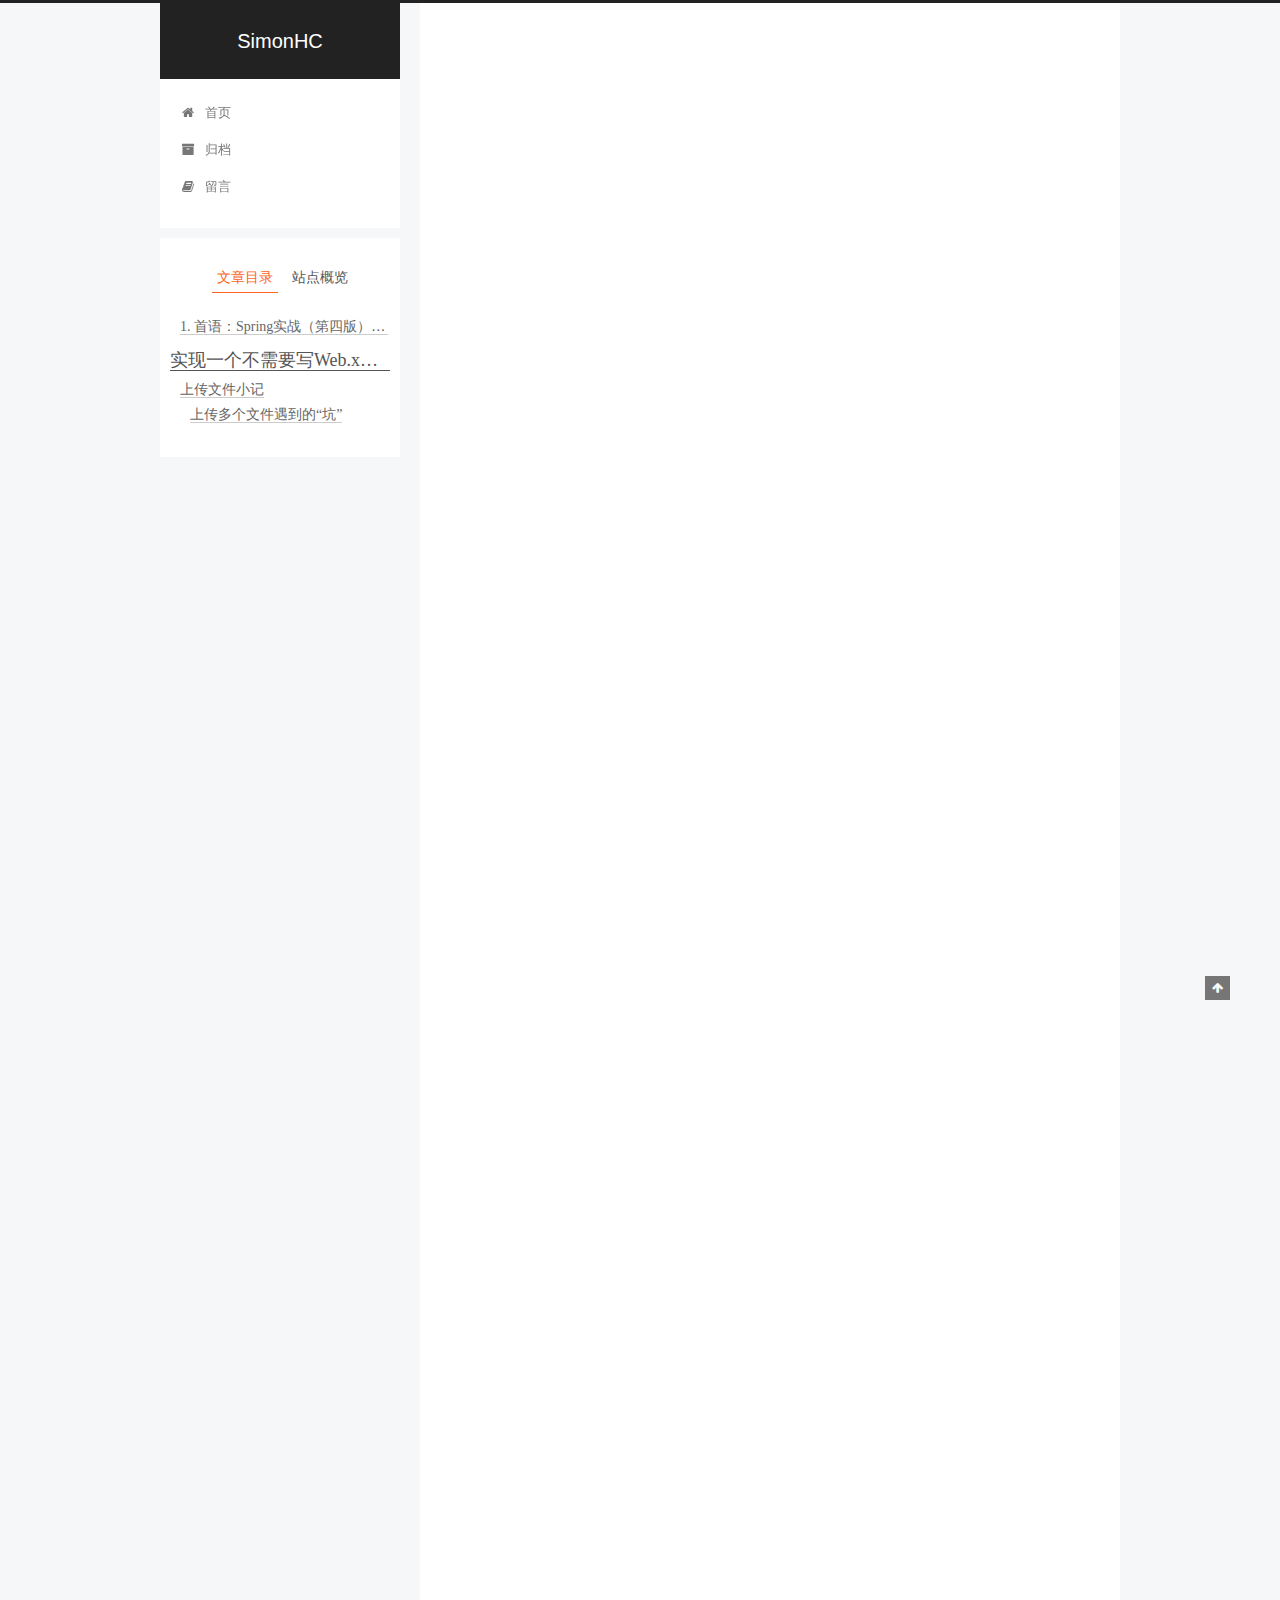
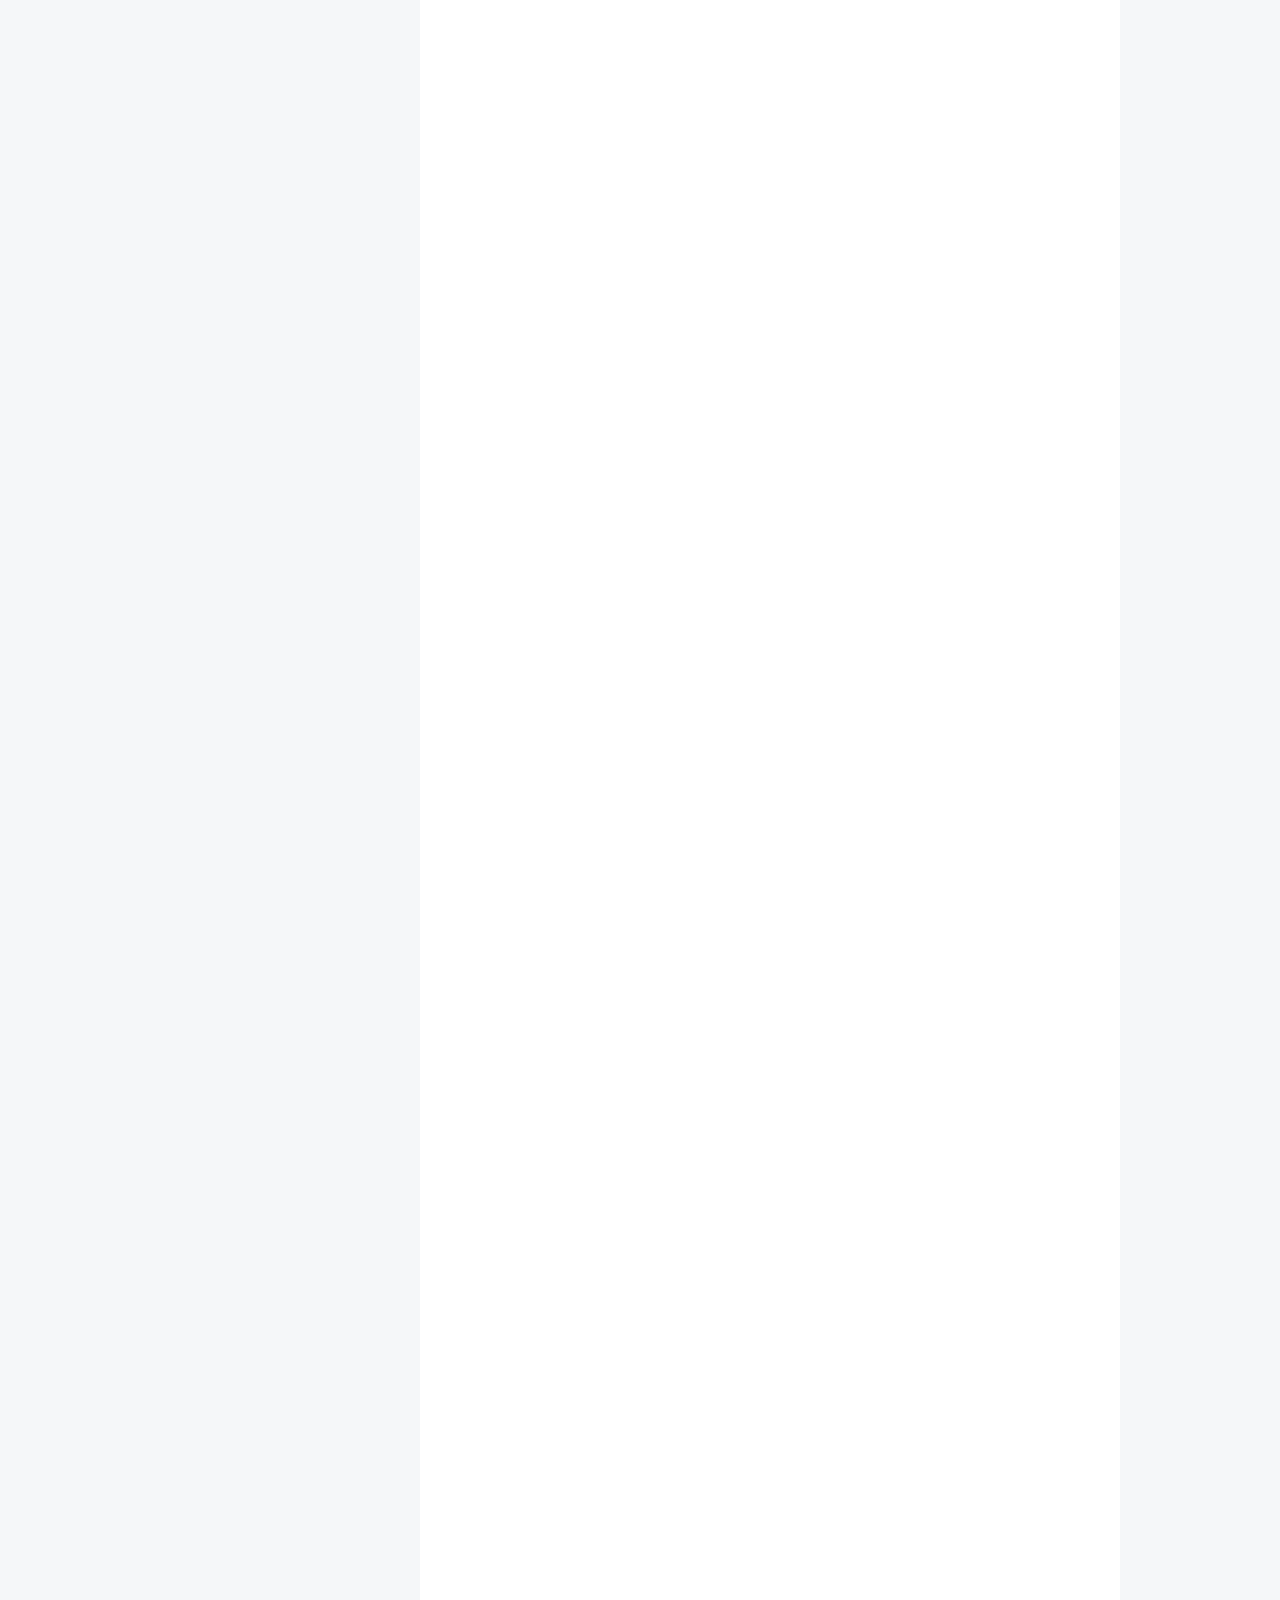
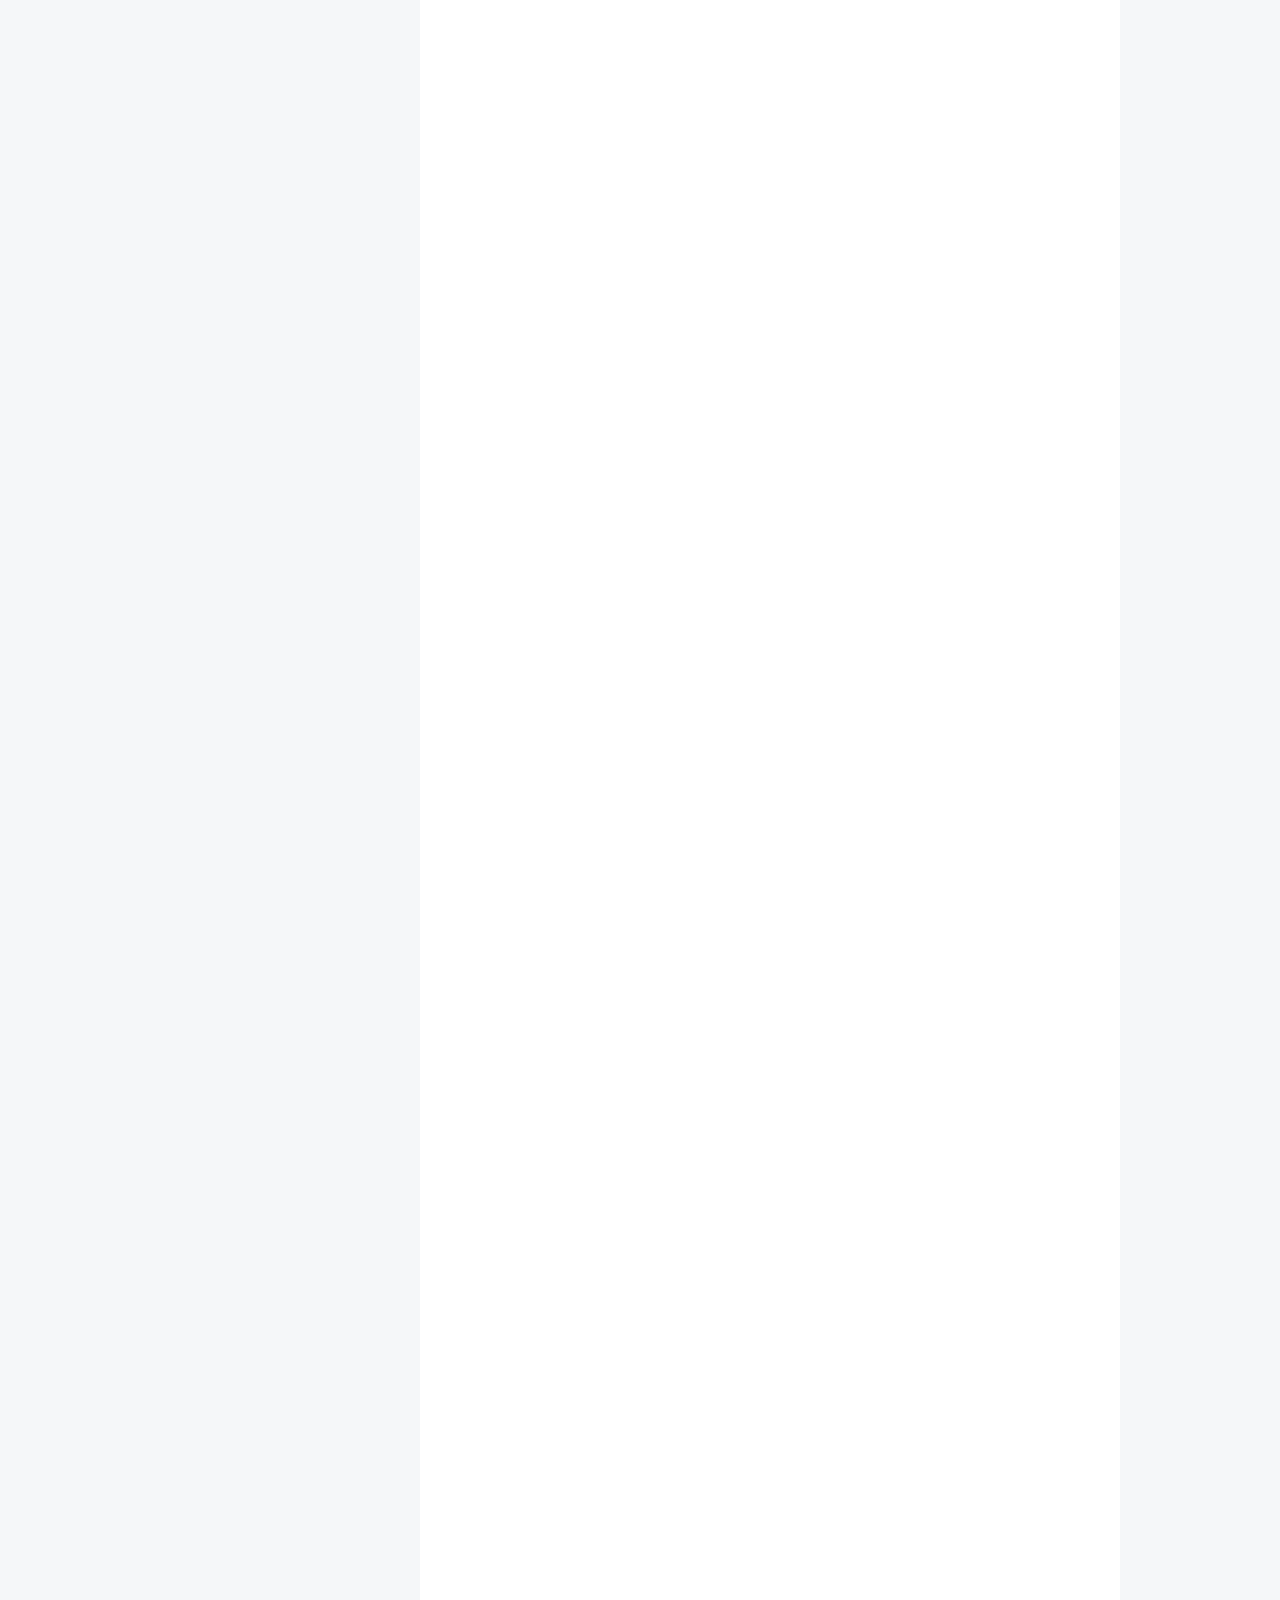
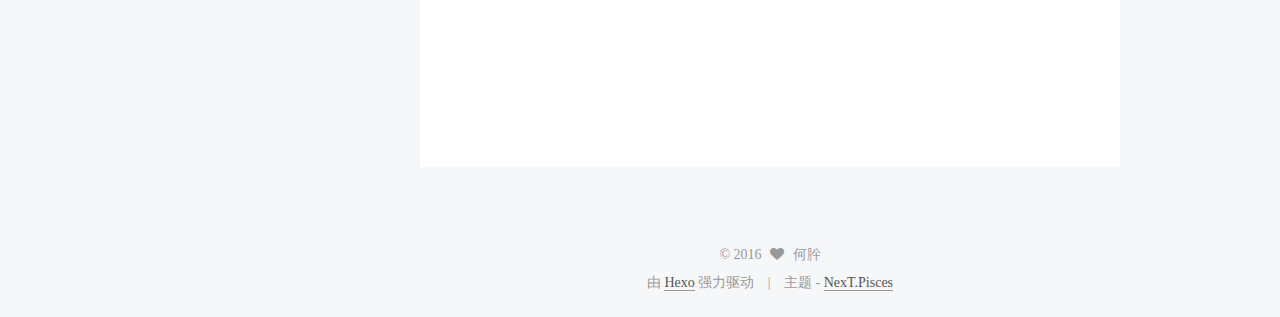
<file: 2016/09/21/Spring开发复习小记（1）-实现基础架构搭建篇/index.html>
<!doctype html>



  


<html class="theme-next pisces use-motion">
<head>
  <meta charset="UTF-8"/>
<meta http-equiv="X-UA-Compatible" content="IE=edge,chrome=1" />
<meta name="viewport" content="width=device-width, initial-scale=1, maximum-scale=1"/>



<meta http-equiv="Cache-Control" content="no-transform" />
<meta http-equiv="Cache-Control" content="no-siteapp" />










<link href="/fonts/font-awesome.min.css" rel="stylesheet" type="text/css" />

<link href="/css/main.css?v=5.0.1" rel="stylesheet" type="text/css" />


  <meta name="keywords" content="Hexo, NexT" />








  <link rel="shortcut icon" type="image/x-icon" href="/favicon.ico?v=5.0.1" />






<meta name="description" content="首语：Spring实战（第四版）里的上传文件Demo真的是好坑啊！实现一个不需要写Web.xml的Web App这时候需要实现一个抽象类AbstractAnnotationConfigDispatcherServletInitializer，并覆盖它的三个方法：

getRootConfigClasses()
getServletConfigClasses()
getServletMappings">
<meta property="og:type" content="article">
<meta property="og:title" content="Spring开发复习小记（1）-实现基础架构搭建篇">
<meta property="og:url" content="http://yoursite.com/2016/09/21/Spring开发复习小记（1）-实现基础架构搭建篇/index.html">
<meta property="og:site_name" content="SimonHC">
<meta property="og:description" content="首语：Spring实战（第四版）里的上传文件Demo真的是好坑啊！实现一个不需要写Web.xml的Web App这时候需要实现一个抽象类AbstractAnnotationConfigDispatcherServletInitializer，并覆盖它的三个方法：

getRootConfigClasses()
getServletConfigClasses()
getServletMappings">
<meta property="og:updated_time" content="2016-09-21T05:21:33.837Z">
<meta name="twitter:card" content="summary">
<meta name="twitter:title" content="Spring开发复习小记（1）-实现基础架构搭建篇">
<meta name="twitter:description" content="首语：Spring实战（第四版）里的上传文件Demo真的是好坑啊！实现一个不需要写Web.xml的Web App这时候需要实现一个抽象类AbstractAnnotationConfigDispatcherServletInitializer，并覆盖它的三个方法：

getRootConfigClasses()
getServletConfigClasses()
getServletMappings">



<script type="text/javascript" id="hexo.configuration">
  var NexT = window.NexT || {};
  var CONFIG = {
    scheme: 'Pisces',
    sidebar: {"position":"left","display":"post"},
    fancybox: true,
    motion: true,
    duoshuo: {
      userId: 6331591611792754000,
      author: 'OptimusPrime'
    }
  };
</script>

  <title> Spring开发复习小记（1）-实现基础架构搭建篇 | SimonHC </title>
</head>

<body itemscope itemtype="http://schema.org/WebPage" lang="zh-Hans">

  










  
  
    
  

  <div class="container one-collumn sidebar-position-left page-post-detail ">
    <div class="headband"></div>

    <header id="header" class="header" itemscope itemtype="http://schema.org/WPHeader">
      <div class="header-inner"><div class="site-meta ">
  

  <div class="custom-logo-site-title">
    <a href="/"  class="brand" rel="start">
      <span class="logo-line-before"><i></i></span>
      <span class="site-title">SimonHC</span>
      <span class="logo-line-after"><i></i></span>
    </a>
  </div>
  <p class="site-subtitle"></p>
</div>

<div class="site-nav-toggle">
  <button>
    <span class="btn-bar"></span>
    <span class="btn-bar"></span>
    <span class="btn-bar"></span>
  </button>
</div>

<nav class="site-nav">
  

  
    <ul id="menu" class="menu">
      
        
        <li class="menu-item menu-item-home">
          <a href="/" rel="section">
            
              <i class="menu-item-icon fa fa-fw fa-home"></i> <br />
            
            首页
          </a>
        </li>
      
        
        <li class="menu-item menu-item-archives">
          <a href="/archives" rel="section">
            
              <i class="menu-item-icon fa fa-fw fa-archive"></i> <br />
            
            归档
          </a>
        </li>
      
        
        <li class="menu-item menu-item-board">
          <a href="/board" rel="section">
            
              <i class="menu-item-icon fa fa-fw fa-book"></i> <br />
            
            留言
          </a>
        </li>
      

      
    </ul>
  

  
</nav>

 </div>
    </header>

    <main id="main" class="main">
      <div class="main-inner">
        <div class="content-wrap">
          <div id="content" class="content">
            

  <div id="posts" class="posts-expand">
    

  
  

  
  
  

  <article class="post post-type-normal " itemscope itemtype="http://schema.org/Article">

    
      <header class="post-header">

        
        
          <h1 class="post-title" itemprop="name headline">
            
            
              
                Spring开发复习小记（1）-实现基础架构搭建篇
              
            
          </h1>
        

        <div class="post-meta">
          <span class="post-time">
            <span class="post-meta-item-icon">
              <i class="fa fa-calendar-o"></i>
            </span>
            <span class="post-meta-item-text">发表于</span>
            <time itemprop="dateCreated" datetime="2016-09-21T09:18:47+08:00" content="2016-09-21">
              2016-09-21
            </time>
          </span>

          

          
            
              <span class="post-comments-count">
                &nbsp; | &nbsp;
                <a href="/2016/09/21/Spring开发复习小记（1）-实现基础架构搭建篇/#comments" itemprop="discussionUrl">
                  <span class="post-comments-count ds-thread-count" data-thread-key="2016/09/21/Spring开发复习小记（1）-实现基础架构搭建篇/" itemprop="commentsCount"></span>
                </a>
              </span>
            
          

          

          
          

          
        </div>
      </header>
    


    <div class="post-body" itemprop="articleBody">

      
      

      
        <h6 id="首语：Spring实战（第四版）里的上传文件Demo真的是好坑啊！"><a href="#首语：Spring实战（第四版）里的上传文件Demo真的是好坑啊！" class="headerlink" title="首语：Spring实战（第四版）里的上传文件Demo真的是好坑啊！"></a>首语：Spring实战（第四版）里的上传文件Demo真的是好坑啊！</h6><h2 id="实现一个不需要写Web-xml的Web-App"><a href="#实现一个不需要写Web-xml的Web-App" class="headerlink" title="实现一个不需要写Web.xml的Web App"></a>实现一个不需要写Web.xml的Web App</h2><p>这时候需要实现一个抽象类<code>AbstractAnnotationConfigDispatcherServletInitializer</code>，<br>并覆盖它的三个方法：</p>
<ul>
<li>getRootConfigClasses()</li>
<li>getServletConfigClasses()</li>
<li>getServletMappings()</li>
</ul>
<p>具体如下所示</p>
<figure class="highlight java"><table><tr><td class="gutter"><pre><div class="line">1</div><div class="line">2</div><div class="line">3</div><div class="line">4</div><div class="line">5</div><div class="line">6</div><div class="line">7</div><div class="line">8</div><div class="line">9</div><div class="line">10</div><div class="line">11</div><div class="line">12</div><div class="line">13</div><div class="line">14</div><div class="line">15</div><div class="line">16</div><div class="line">17</div></pre></td><td class="code"><pre><div class="line"><span class="keyword">public</span> <span class="class"><span class="keyword">class</span> <span class="title">Bootstrap</span> <span class="keyword">extends</span> <span class="title">AbstractAnnotationConfigDispatcherServletInitializer</span></span>&#123;</div><div class="line"></div><div class="line">    <span class="meta">@Override</span></div><div class="line">    <span class="keyword">protected</span> Class&lt;?&gt;[] getRootConfigClasses() &#123;</div><div class="line">        <span class="keyword">return</span> <span class="keyword">new</span> Class[]&#123;RootConfig.class&#125;;</div><div class="line">    &#125;</div><div class="line"></div><div class="line">    <span class="meta">@Override</span></div><div class="line">    <span class="keyword">protected</span> Class&lt;?&gt;[] getServletConfigClasses() &#123;</div><div class="line">        <span class="keyword">return</span> <span class="keyword">new</span> Class&lt;?&gt;[]&#123;ServletConfig.class&#125;;</div><div class="line">    &#125;</div><div class="line"></div><div class="line">    <span class="meta">@Override</span></div><div class="line">    <span class="keyword">protected</span> String[] getServletMappings() &#123;</div><div class="line">        <span class="keyword">return</span> <span class="keyword">new</span> String[]&#123;<span class="string">"/"</span>&#125;;</div><div class="line">    &#125;</div><div class="line">&#125;</div></pre></td></tr></table></figure>
<p>这个时候我们就需要去创建两个Class（至少我是这样的）,分别是<code>RootConfig</code>跟<code>ServletConfig</code>。<br>在RootConfig里边，我们可以去定义一些跟Spring Web模块关系不是太紧密的Bean，就比如DataSource或者是HibernateTemplate这种与数据库相关的Bean。<br>在ServletConfig里边我们可以去定义我们需要的bean,就比如ViewResolver跟MultipartResolver。<br>在这里晒出ViewResolver的源码。<br><figure class="highlight java"><table><tr><td class="gutter"><pre><div class="line">1</div><div class="line">2</div><div class="line">3</div><div class="line">4</div><div class="line">5</div><div class="line">6</div><div class="line">7</div><div class="line">8</div><div class="line">9</div><div class="line">10</div><div class="line">11</div><div class="line">12</div><div class="line">13</div><div class="line">14</div><div class="line">15</div><div class="line">16</div><div class="line">17</div><div class="line">18</div><div class="line">19</div><div class="line">20</div><div class="line">21</div><div class="line">22</div><div class="line">23</div><div class="line">24</div><div class="line">25</div><div class="line">26</div><div class="line">27</div><div class="line">28</div><div class="line">29</div></pre></td><td class="code"><pre><div class="line"><span class="meta">@EnableWebMvc</span></div><div class="line"><span class="meta">@Configuration</span></div><div class="line"><span class="meta">@ComponentScan</span>(<span class="string">"com.hc.web"</span>)</div><div class="line"><span class="keyword">public</span> <span class="class"><span class="keyword">class</span> <span class="title">ServletConfig</span> <span class="keyword">extends</span> <span class="title">WebMvcConfigurerAdapter</span></span>&#123;</div><div class="line">    Logger log = Logger.getLogger(<span class="keyword">this</span>.getClass());</div><div class="line">    <span class="meta">@Bean</span></div><div class="line">    <span class="function"><span class="keyword">public</span> ViewResolver <span class="title">viewResolver</span><span class="params">()</span> </span>&#123;</div><div class="line">        InternalResourceViewResolver viewResolver = <span class="keyword">new</span> InternalResourceViewResolver();</div><div class="line">        viewResolver.setPrefix(<span class="string">"/WEB-INF/views/"</span>);</div><div class="line">        viewResolver.setSuffix(<span class="string">".jsp"</span>);</div><div class="line">        viewResolver.setExposeContextBeansAsAttributes(<span class="keyword">true</span>);</div><div class="line">        log.debug(<span class="string">"ViewResolver启动"</span>);</div><div class="line">        <span class="keyword">return</span> viewResolver;</div><div class="line">    &#125;</div><div class="line"></div><div class="line">    <span class="meta">@Bean</span></div><div class="line">    <span class="function"><span class="keyword">public</span> MultipartResolver <span class="title">multipartResolver</span><span class="params">()</span> <span class="keyword">throws</span> IOException </span>&#123;</div><div class="line">        CommonsMultipartResolver multipartResolver = <span class="keyword">new</span> CommonsMultipartResolver();</div><div class="line">        multipartResolver.setUploadTempDir(<span class="keyword">new</span> FileSystemResource(<span class="string">"/tmp/hc/uploads"</span>));</div><div class="line">        multipartResolver.setMaxUploadSize(<span class="number">2097152L</span>);</div><div class="line">        multipartResolver.setMaxInMemorySize(<span class="number">0</span>);</div><div class="line">        <span class="keyword">return</span> multipartResolver;</div><div class="line">    &#125;</div><div class="line"></div><div class="line">    <span class="meta">@Override</span></div><div class="line">    <span class="function"><span class="keyword">public</span> <span class="keyword">void</span> <span class="title">configureDefaultServletHandling</span><span class="params">(DefaultServletHandlerConfigurer configurer)</span> </span>&#123;</div><div class="line">        configurer.enable();</div><div class="line">    &#125;</div><div class="line">&#125;</div></pre></td></tr></table></figure></p>
<p>configureDefaultServletHandling(DefaultServletHandlerConfigurer configurer)这个方法就相当于我们在.xml文件里面写的</p>
<mvc:enablehandlermapping>

<p>我们还可以看到，ViewResolver和MuiltiPartResolver都有自己的实现类，在上面我选择的是<code>InternalResourceViewResolver</code>，和<code>CommonsMultipartResolver</code><br><figure class="highlight java"><table><tr><td class="gutter"><pre><div class="line">1</div><div class="line">2</div><div class="line">3</div><div class="line">4</div><div class="line">5</div></pre></td><td class="code"><pre><div class="line"><span class="meta">@Configuration</span></div><div class="line"><span class="meta">@ComponentScan</span>(basePackages = &#123;<span class="string">"com.hc"</span>&#125;,</div><div class="line">        excludeFilters = &#123;<span class="meta">@ComponentScan</span>.Filter(type = FilterType.ANNOTATION, value = EnableWebMvc.class)&#125;)</div><div class="line"><span class="keyword">public</span> <span class="class"><span class="keyword">class</span> <span class="title">RootConfig</span> </span>&#123;</div><div class="line">&#125;</div></pre></td></tr></table></figure></p>
<h3 id="上传文件小记"><a href="#上传文件小记" class="headerlink" title="上传文件小记"></a>上传文件小记</h3><p>在这里，我实现的是上传多个文件</p>
<p>先上代码</p>
<p>这是一个Controller</p>
<figure class="highlight java"><table><tr><td class="gutter"><pre><div class="line">1</div><div class="line">2</div><div class="line">3</div><div class="line">4</div><div class="line">5</div><div class="line">6</div><div class="line">7</div><div class="line">8</div><div class="line">9</div><div class="line">10</div><div class="line">11</div></pre></td><td class="code"><pre><div class="line"><span class="meta">@PostMapping</span>(<span class="string">"/upload"</span>)</div><div class="line"><span class="function"><span class="keyword">public</span> String <span class="title">l</span><span class="params">(@RequestParam(<span class="string">"file"</span>)</span>MultipartFile[] files) <span class="keyword">throws</span> IOException </span>&#123;</div><div class="line">    <span class="keyword">for</span> (<span class="keyword">int</span> i = <span class="number">0</span>; i &lt; files.length; i++) &#123;</div><div class="line">        MultipartFile file = files[i];</div><div class="line">        String filename = file.getOriginalFilename();</div><div class="line">        File f = <span class="keyword">new</span> File(<span class="string">"/data/"</span>+filename);</div><div class="line">        <span class="keyword">if</span> (f.exists())<span class="keyword">continue</span>;</div><div class="line">        FileUtils.writeByteArrayToFile(f,file.getBytes());</div><div class="line">    &#125;</div><div class="line">    <span class="keyword">return</span> <span class="string">"upload"</span>;</div><div class="line">&#125;</div></pre></td></tr></table></figure>
<p>这是对应的网页代码<br><figure class="highlight"><table><tr><td class="gutter"><pre><div class="line">1</div><div class="line">2</div><div class="line">3</div><div class="line">4</div></pre></td><td class="code"><pre><div class="line">&lt;form action="/upload" method="post" enctype="multipart/form-data"&gt;</div><div class="line">        &lt;input type="file" name="file" multiple/&gt;</div><div class="line">        &lt;input type="submit" value="上传"/&gt;</div><div class="line">    &lt;/form&gt;</div></pre></td></tr></table></figure></p>
<p>上传的参数是“file”，然后我启用了multiple属性，我们就可以去选择多个图片上传，在Controller处理上传的方法上我标注了上传的参数名，对应的Java实体却是一个Multiipart<strong>数组</strong>，我还选用了Apache commons包下的FileUtils，简单便捷。</p>
<h4 id="上传多个文件遇到的“坑”"><a href="#上传多个文件遇到的“坑”" class="headerlink" title="上传多个文件遇到的“坑”"></a>上传多个文件遇到的“坑”</h4><ul>
<li>不要用byte[] 作入参<br>  用了之后，选择多个文件，最后只保留了第一个选中了。<br>-或者这样<figure class="highlight java"><table><tr><td class="gutter"><pre><div class="line">1</div><div class="line">2</div><div class="line">3</div><div class="line">4</div><div class="line">5</div><div class="line">6</div><div class="line">7</div><div class="line">8</div><div class="line">9</div></pre></td><td class="code"><pre><div class="line"><span class="meta">@PostMapping</span>(<span class="string">"/upload"</span>)</div><div class="line">    <span class="function"><span class="keyword">public</span> String <span class="title">upload</span><span class="params">(@RequestPart(<span class="string">"file"</span>)</span>Part[] parts) <span class="keyword">throws</span> IOException </span>&#123;</div><div class="line">        <span class="keyword">for</span> (<span class="keyword">int</span> i = <span class="number">0</span>; i &lt; parts.length; i++) &#123;</div><div class="line">            Part part = parts[i];</div><div class="line">            String fileName = part.getSubmittedFileName();</div><div class="line">            part.write(<span class="string">"/data/"</span>+fileName);</div><div class="line">        &#125;</div><div class="line">        <span class="keyword">return</span> <span class="string">"upload"</span>;</div><div class="line">    &#125;</div></pre></td></tr></table></figure>
</li>
</ul>
<p>这也是会报错的，500</p>
<p>为什么呢，注意这里是500，那么就是我自己的问题了。找了好久，才发现是MultipartResolver选择上的错误。</p>
<p>刚刚我选择的是CommonsMultipartResolver，要想成功，就需要使用<code>StandardMultipartResolver</code>了</p>
<p>要使用StandardMultipartResolver，我们需要在刚刚的Bootstrap类上重写一个方法</p>
<figure class="highlight java"><table><tr><td class="gutter"><pre><div class="line">1</div><div class="line">2</div><div class="line">3</div><div class="line">4</div></pre></td><td class="code"><pre><div class="line"><span class="meta">@Override</span></div><div class="line"><span class="function"><span class="keyword">protected</span> <span class="keyword">void</span> <span class="title">customizeRegistration</span><span class="params">(ServletRegistration.Dynamic registration)</span> </span>&#123;</div><div class="line">    registration.setMultipartConfig(<span class="keyword">new</span> MultipartConfigElement(<span class="string">"/"</span>,<span class="number">2097152L</span>,<span class="number">4194304L</span>,<span class="number">0</span>));</div><div class="line">&#125;</div></pre></td></tr></table></figure>
<p>并修改ServletConfig类中得到MultipartResolver的方法</p>
<figure class="highlight java"><table><tr><td class="gutter"><pre><div class="line">1</div><div class="line">2</div><div class="line">3</div><div class="line">4</div><div class="line">5</div><div class="line">6</div><div class="line">7</div><div class="line">8</div></pre></td><td class="code"><pre><div class="line"><span class="meta">@Bean</span></div><div class="line">    <span class="function"><span class="keyword">public</span> MultipartResolver <span class="title">multipartResolver</span><span class="params">()</span> <span class="keyword">throws</span> IOException </span>&#123;</div><div class="line">        StandardServletMultipartResolver multipartResolver = <span class="keyword">new</span> StandardServletMultipartResolver();</div><div class="line"><span class="comment">//        multipartResolver.setUploadTempDir(new FileSystemResource("/tmp/hc/uploads"));</span></div><div class="line"><span class="comment">//        multipartResolver.setMaxUploadSize(2097152L);</span></div><div class="line"><span class="comment">//        multipartResolver.setMaxInMemorySize(4096);</span></div><div class="line">        <span class="keyword">return</span> multipartResolver;</div><div class="line">    &#125;</div></pre></td></tr></table></figure>
<p>这样原来报错的那段代码就可以用了呢！^_^</p>
<p>但是，现在上传中文名文件会<strong>出现乱码</strong>，如果不希望出现乱码（肯定不希望啊），就在实现了AbstractAnnotationConfigDispatcherServletInitializer 这个类的Bootstrap类上重写如下方法。</p>
<figure class="highlight java"><table><tr><td class="gutter"><pre><div class="line">1</div><div class="line">2</div><div class="line">3</div><div class="line">4</div><div class="line">5</div></pre></td><td class="code"><pre><div class="line"><span class="meta">@Override</span></div><div class="line">    <span class="keyword">protected</span> Filter[] getServletFilters() &#123;</div><div class="line">        CharacterEncodingFilter encodingFilter = <span class="keyword">new</span> CharacterEncodingFilter(<span class="string">"utf-8"</span>);</div><div class="line">        <span class="keyword">return</span> <span class="keyword">new</span> Filter[]&#123;encodingFilter&#125;;</div><div class="line">    &#125;</div></pre></td></tr></table></figure>
<p>就是增加一个CharacterEncodingFilter，这个Filter会把字符集修改为我指定的utf-8</p>
<div class="ds-recent-visitors" data-num-items="28" data-avatar-size="42" id="ds-recent-visitors"></div>
</mvc:enablehandlermapping>
      
    </div>

    <div>
      
        
      
    </div>

    <div>
      
        

      
    </div>

    <footer class="post-footer">
      

      
        <div class="post-nav">
          <div class="post-nav-next post-nav-item">
            
          </div>

          <div class="post-nav-prev post-nav-item">
            
              <a href="/2016/09/21/Spring开发复习小记（2）-与MyBatis集成篇/" rel="prev" title="Spring开发复习小记（2）-与MyBatis集成">
                Spring开发复习小记（2）-与MyBatis集成 <i class="fa fa-chevron-right"></i>
              </a>
            
          </div>
        </div>
      

      
      
    </footer>
  </article>



    <div class="post-spread">
      
    </div>
  </div>


          </div>
          


          
  <div class="comments" id="comments">
    
      <div class="ds-thread" data-thread-key="2016/09/21/Spring开发复习小记（1）-实现基础架构搭建篇/"
           data-title="Spring开发复习小记（1）-实现基础架构搭建篇" data-url="http://yoursite.com/2016/09/21/Spring开发复习小记（1）-实现基础架构搭建篇/">
      </div>
    
  </div>


        </div>
        
          
  
  <div class="sidebar-toggle">
    <div class="sidebar-toggle-line-wrap">
      <span class="sidebar-toggle-line sidebar-toggle-line-first"></span>
      <span class="sidebar-toggle-line sidebar-toggle-line-middle"></span>
      <span class="sidebar-toggle-line sidebar-toggle-line-last"></span>
    </div>
  </div>

  <aside id="sidebar" class="sidebar">
    <div class="sidebar-inner">

      

      
        <ul class="sidebar-nav motion-element">
          <li class="sidebar-nav-toc sidebar-nav-active" data-target="post-toc-wrap" >
            文章目录
          </li>
          <li class="sidebar-nav-overview" data-target="site-overview">
            站点概览
          </li>
        </ul>
      

      <section class="site-overview sidebar-panel ">
        <div class="site-author motion-element" itemprop="author" itemscope itemtype="http://schema.org/Person">
          <img class="site-author-image" itemprop="image"
               src="/images/touxiang.jpg"
               alt="何肸" />
          <p class="site-author-name" itemprop="name">何肸</p>
          <p class="site-description motion-element" itemprop="description"></p>
        </div>
        <nav class="site-state motion-element">
          <div class="site-state-item site-state-posts">
            <a href="/archives">
              <span class="site-state-item-count">3</span>
              <span class="site-state-item-name">日志</span>
            </a>
          </div>

          

          

        </nav>

        

        <div class="links-of-author motion-element">
          
        </div>

        
        

        
        

      </section>

      
        <section class="post-toc-wrap motion-element sidebar-panel sidebar-panel-active">
          <div class="post-toc">
            
              
            
            
              <div class="post-toc-content"><ol class="nav"><li class="nav-item nav-level-6"><a class="nav-link" href="#首语：Spring实战（第四版）里的上传文件Demo真的是好坑啊！"><span class="nav-number">1.</span> <span class="nav-text">首语：Spring实战（第四版）里的上传文件Demo真的是好坑啊！</span></a></li></ol></li></ol></li></ol></li></ol></li><li class="nav-item nav-level-2"><a class="nav-link" href="#实现一个不需要写Web-xml的Web-App"><span class="nav-number"></span> <span class="nav-text">实现一个不需要写Web.xml的Web App</span></a><ol class="nav-child"><li class="nav-item nav-level-3"><a class="nav-link" href="#上传文件小记"><span class="nav-number"></span> <span class="nav-text">上传文件小记</span></a><ol class="nav-child"><li class="nav-item nav-level-4"><a class="nav-link" href="#上传多个文件遇到的“坑”"><span class="nav-number"></span> <span class="nav-text">上传多个文件遇到的“坑”</span></a></div>
            
          </div>
        </section>
      

    </div>
  </aside>


        
      </div>
    </main>

    <footer id="footer" class="footer">
      <div class="footer-inner">
        <div class="copyright" >
  
  &copy; 
  <span itemprop="copyrightYear">2016</span>
  <span class="with-love">
    <i class="fa fa-heart"></i>
  </span>
  <span class="author" itemprop="copyrightHolder">何肸</span>
</div>

<div class="powered-by">
  由 <a class="theme-link" href="http://hexo.io">Hexo</a> 强力驱动
</div>

<div class="theme-info">
  主题 -
  <a class="theme-link" href="https://github.com/iissnan/hexo-theme-next">
    NexT.Pisces
  </a>
</div>

        

        
      </div>
    </footer>

    <div class="back-to-top">
      <i class="fa fa-arrow-up"></i>
    </div>
  </div>

  

<script type="text/javascript">
  if (Object.prototype.toString.call(window.Promise) !== '[object Function]') {
    window.Promise = null;
  }
</script>









  



  
  <script type="text/javascript" src="/vendors/jquery/index.js?v=2.1.3"></script>

  
  <script type="text/javascript" src="/vendors/fastclick/lib/fastclick.min.js?v=1.0.6"></script>

  
  <script type="text/javascript" src="/vendors/jquery_lazyload/jquery.lazyload.js?v=1.9.7"></script>

  
  <script type="text/javascript" src="/vendors/velocity/velocity.min.js?v=1.2.1"></script>

  
  <script type="text/javascript" src="/vendors/velocity/velocity.ui.min.js?v=1.2.1"></script>

  
  <script type="text/javascript" src="/vendors/fancybox/source/jquery.fancybox.pack.js?v=2.1.5"></script>


  


  <script type="text/javascript" src="/js/src/utils.js?v=5.0.1"></script>

  <script type="text/javascript" src="/js/src/motion.js?v=5.0.1"></script>



  
  


  <script type="text/javascript" src="/js/src/affix.js?v=5.0.1"></script>

  <script type="text/javascript" src="/js/src/schemes/pisces.js?v=5.0.1"></script>



  
  <script type="text/javascript" src="/js/src/scrollspy.js?v=5.0.1"></script>
<script type="text/javascript" src="/js/src/post-details.js?v=5.0.1"></script>



  


  <script type="text/javascript" src="/js/src/bootstrap.js?v=5.0.1"></script>



  

  
    
  

  <script type="text/javascript">
    var duoshuoQuery = {short_name:"simonhc"};
    (function() {
      var ds = document.createElement('script');
      ds.type = 'text/javascript';ds.async = true;
      ds.id = 'duoshuo-script';
      ds.src = (document.location.protocol == 'https:' ? 'https:' : 'http:') + '//static.duoshuo.com/embed.js';
      ds.charset = 'UTF-8';
      (document.getElementsByTagName('head')[0]
      || document.getElementsByTagName('body')[0]).appendChild(ds);
    })();
  </script>

  
    
      
      <script src="/vendors/ua-parser-js/dist/ua-parser.min.js?v=0.7.9"></script>
      <script src="/js/src/hook-duoshuo.js"></script>
    
  





  
  
  

  

  

</body>
</html>
</file>
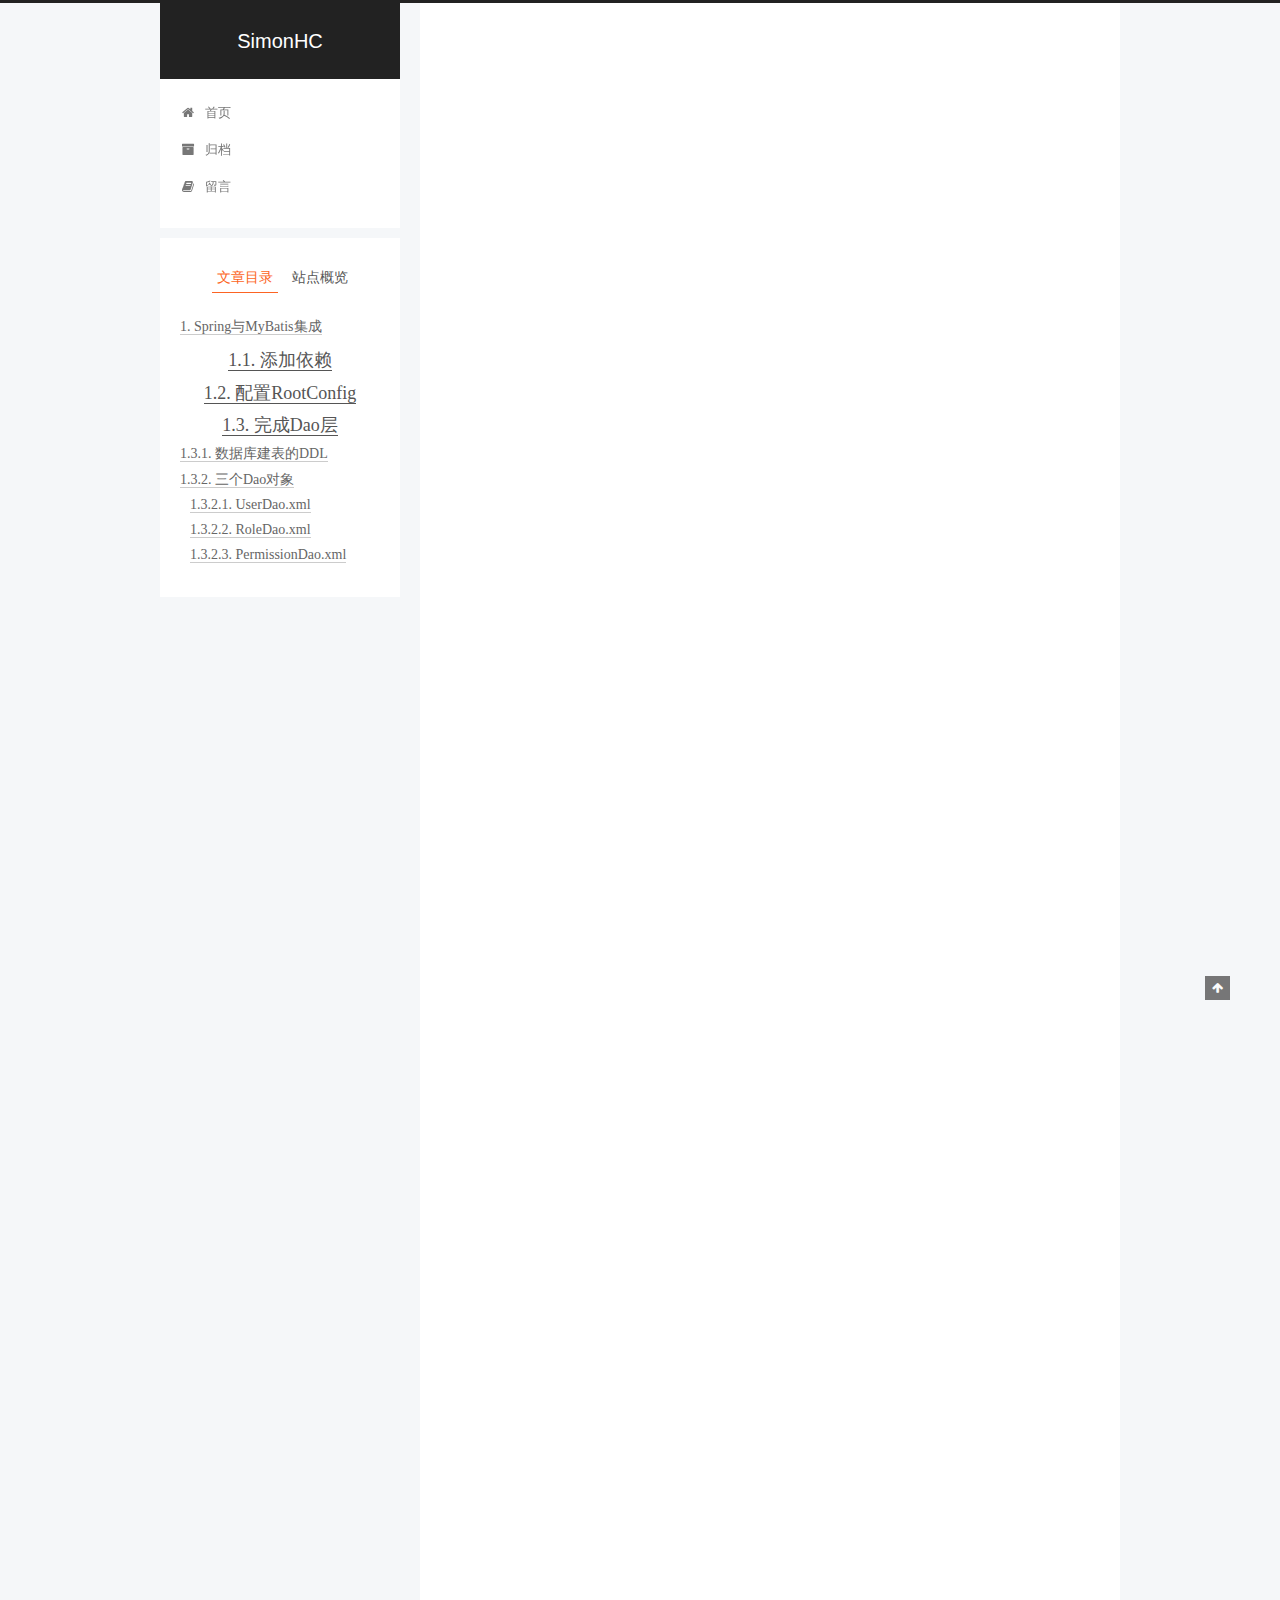
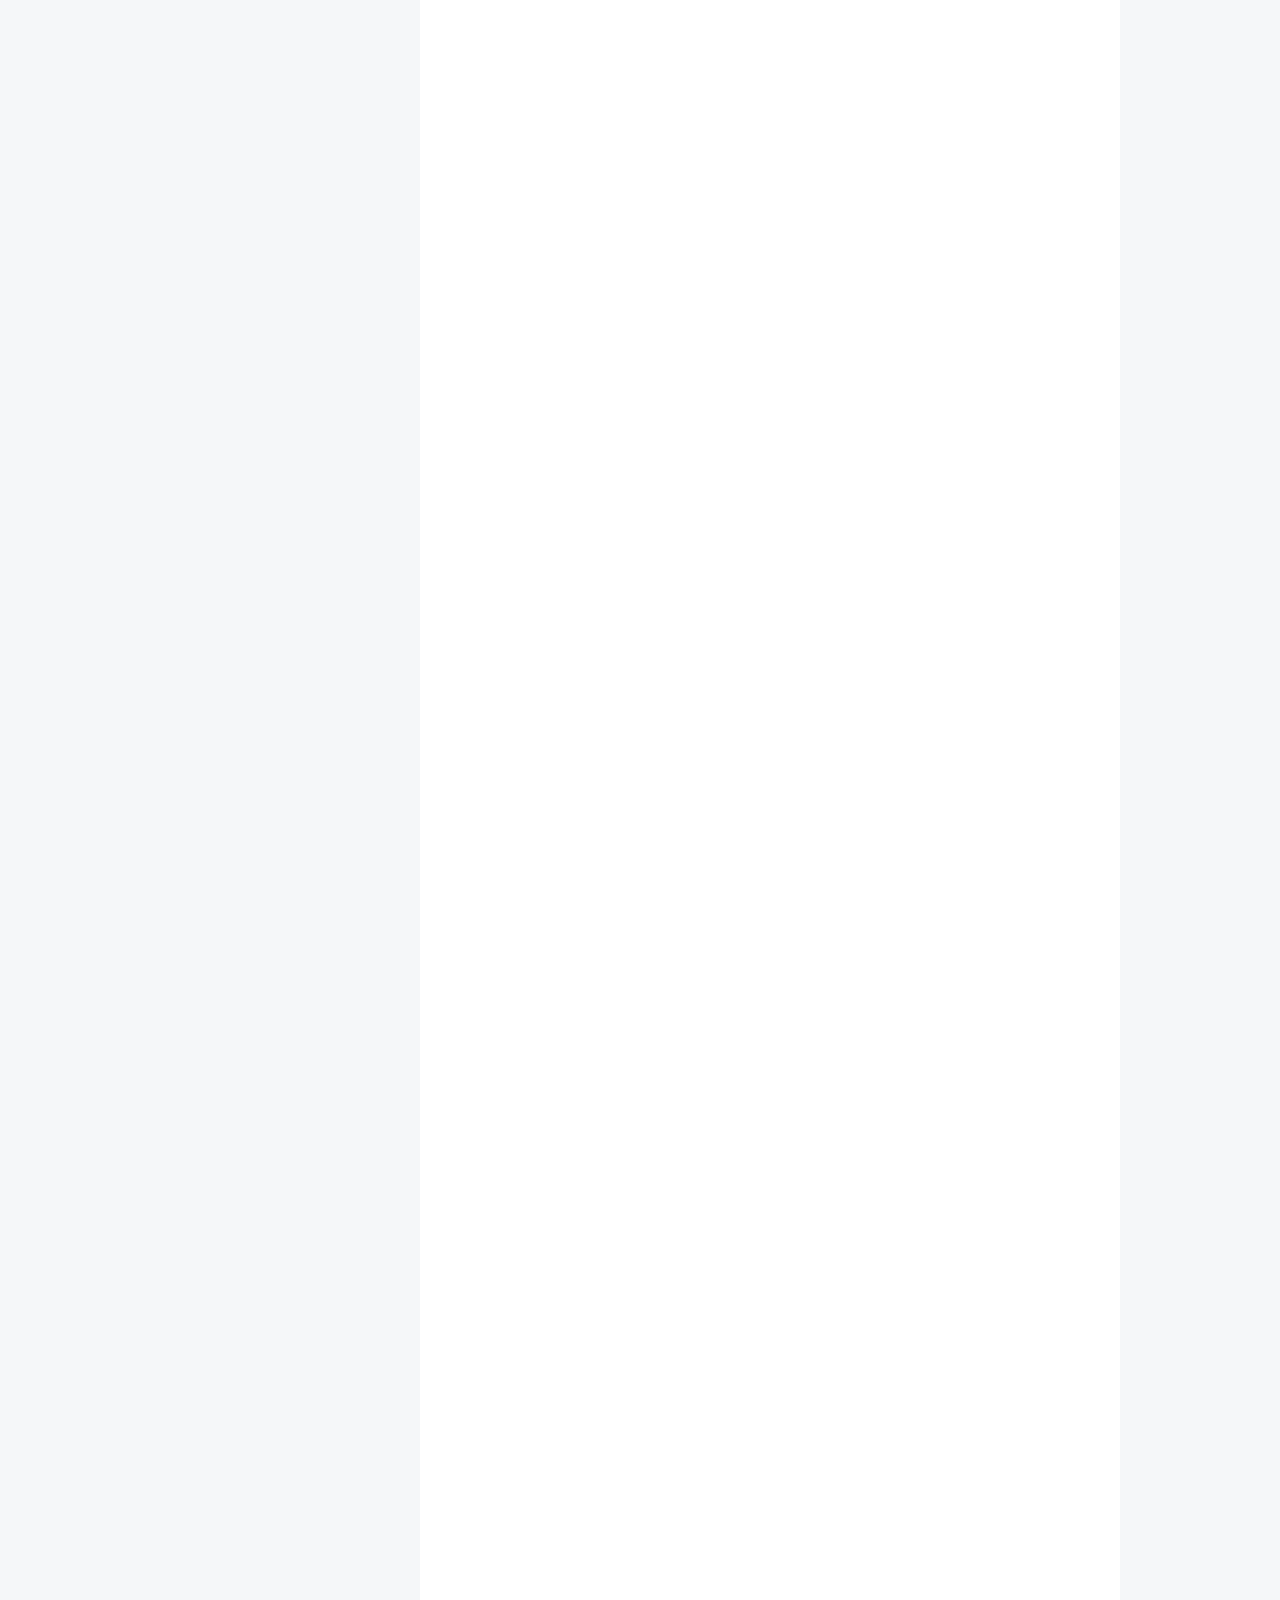
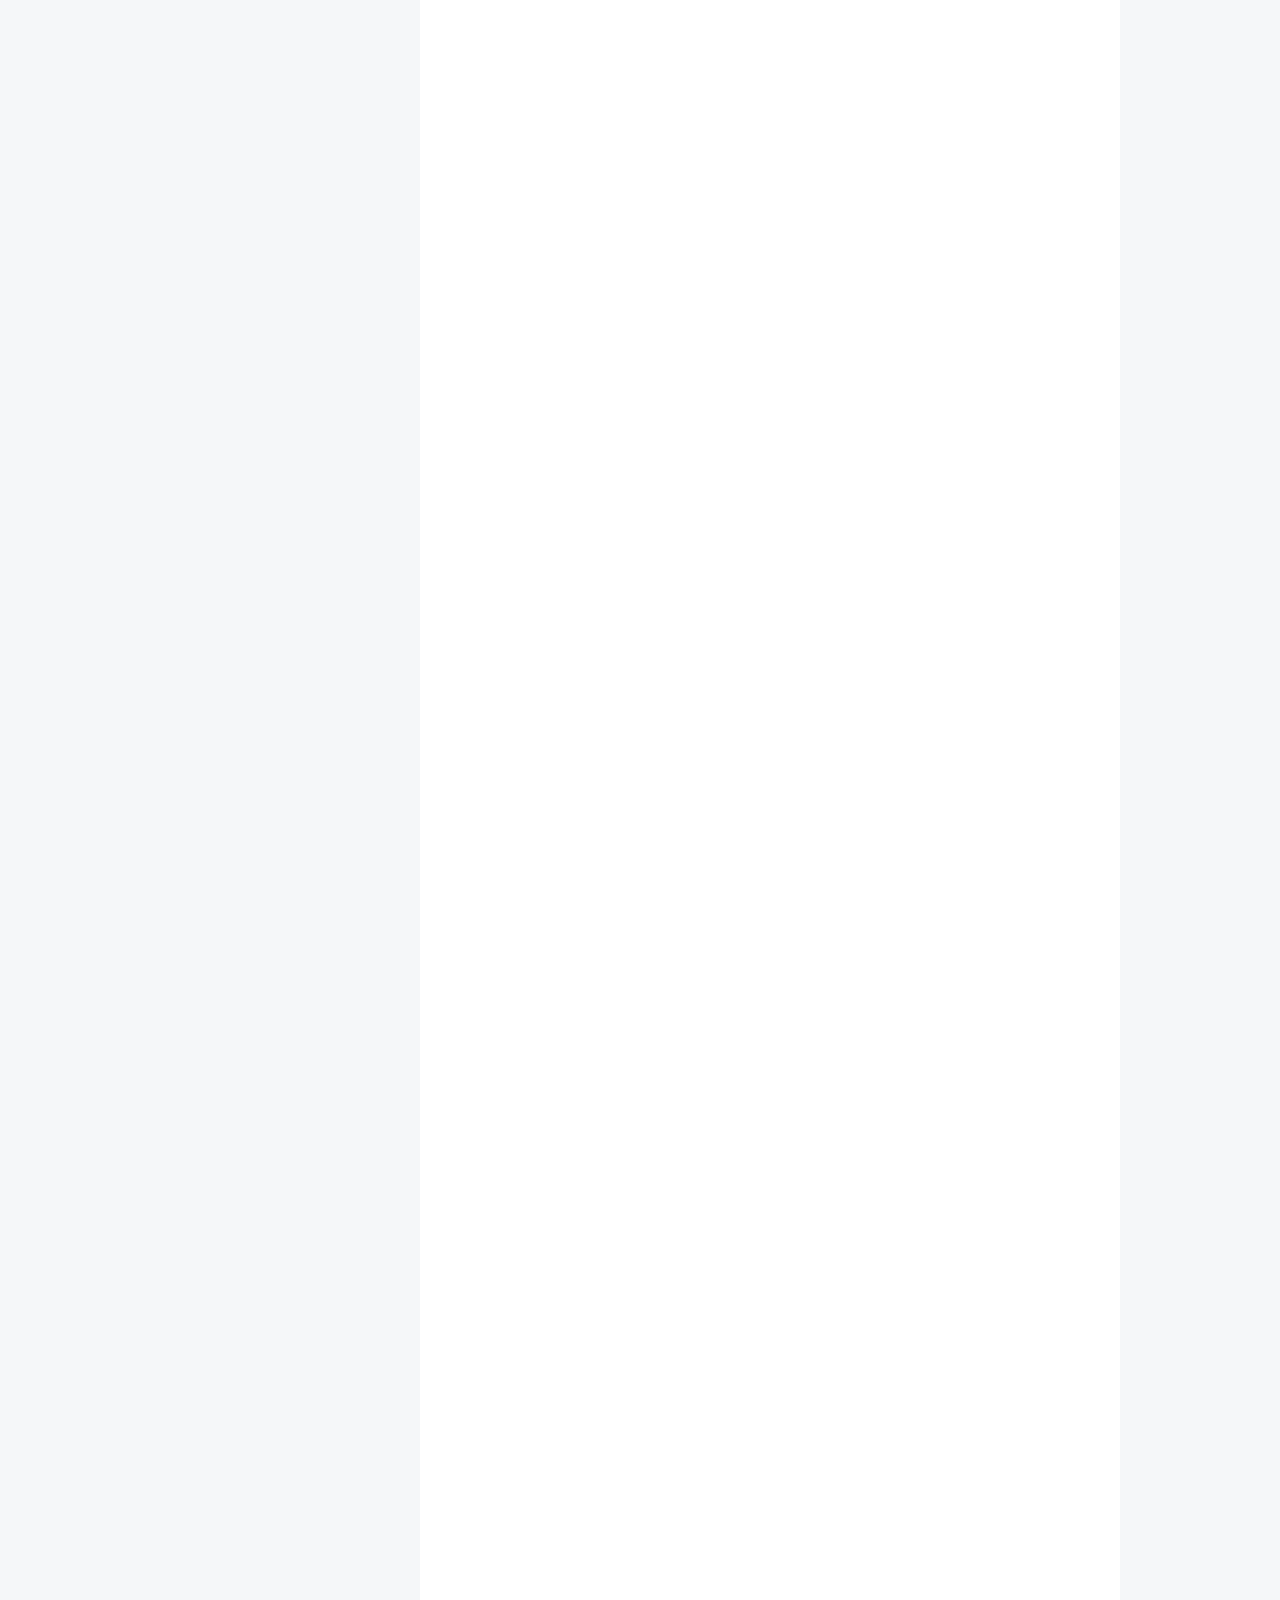
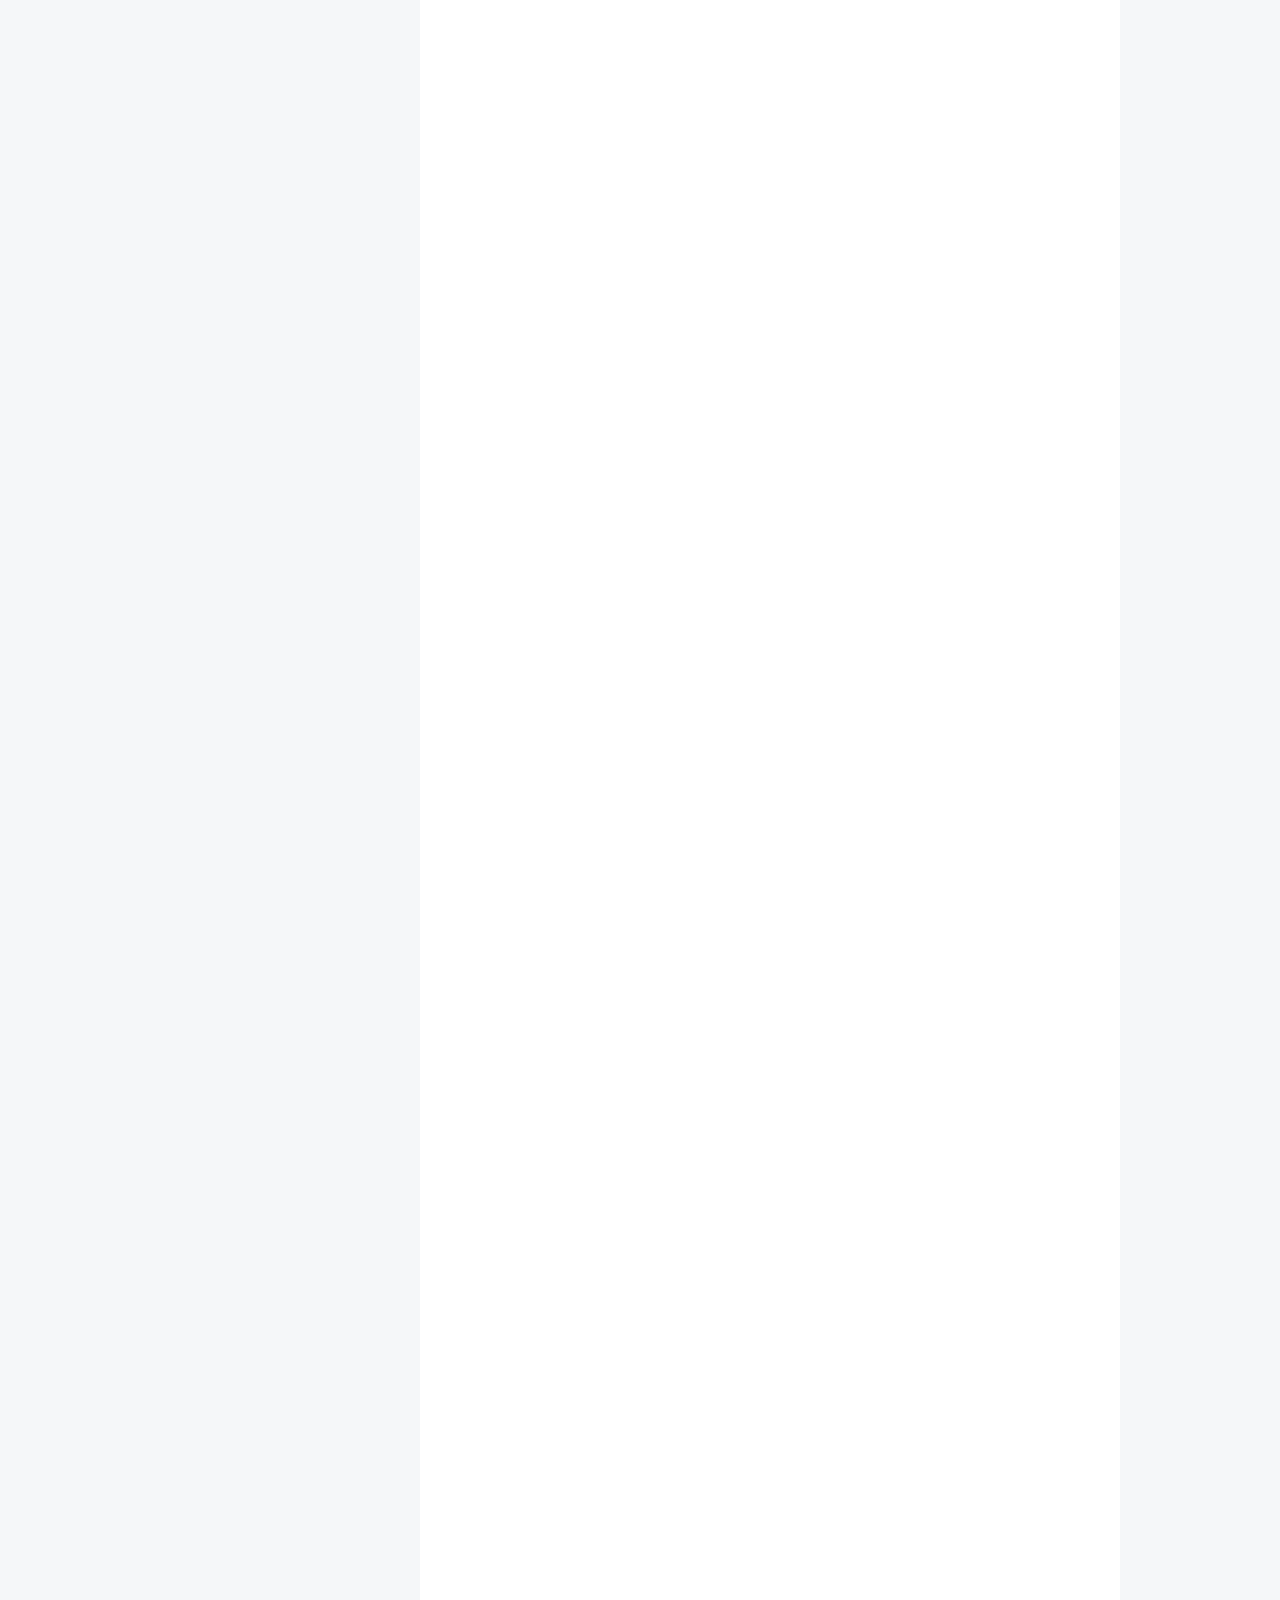
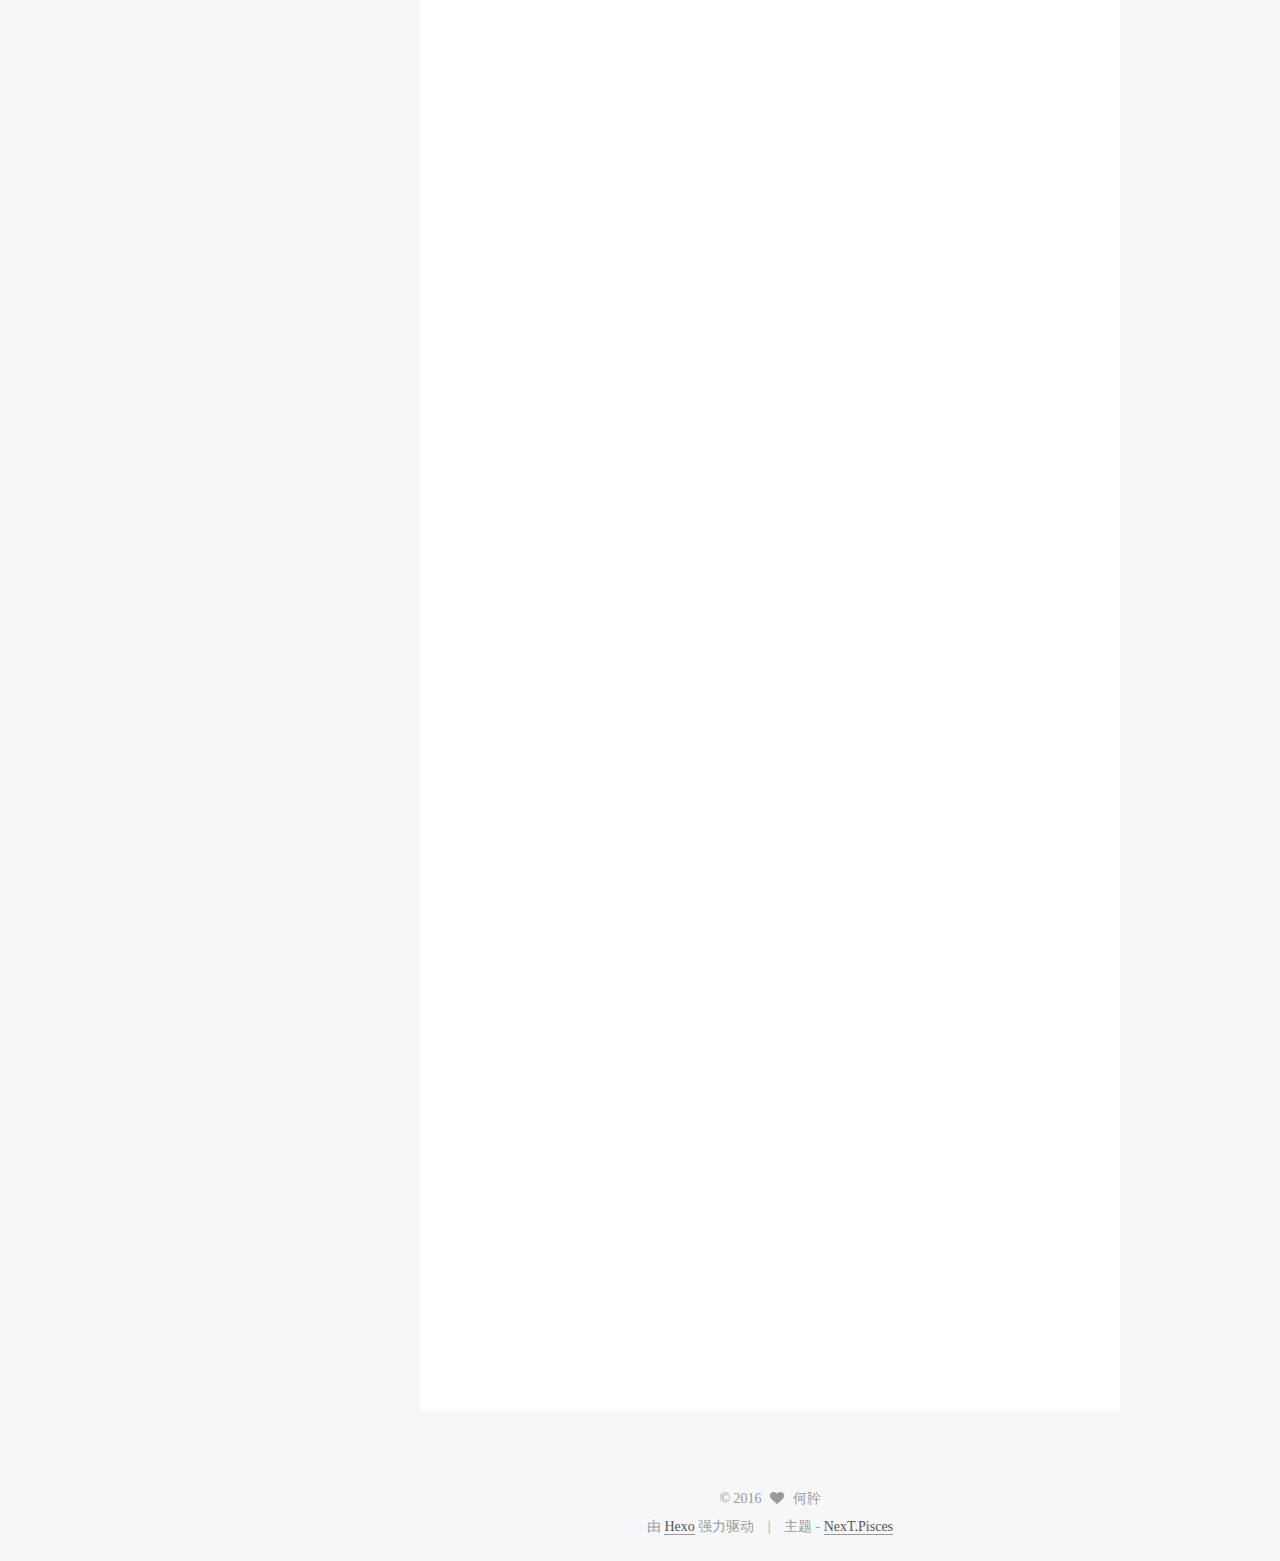
<file: 2016/09/21/Spring开发复习小记（2）-与MyBatis集成篇/index.html>
<!doctype html>



  


<html class="theme-next pisces use-motion">
<head>
  <meta charset="UTF-8"/>
<meta http-equiv="X-UA-Compatible" content="IE=edge,chrome=1" />
<meta name="viewport" content="width=device-width, initial-scale=1, maximum-scale=1"/>



<meta http-equiv="Cache-Control" content="no-transform" />
<meta http-equiv="Cache-Control" content="no-siteapp" />










<link href="/fonts/font-awesome.min.css" rel="stylesheet" type="text/css" />

<link href="/css/main.css?v=5.0.1" rel="stylesheet" type="text/css" />


  <meta name="keywords" content="Hexo, NexT" />








  <link rel="shortcut icon" type="image/x-icon" href="/favicon.ico?v=5.0.1" />






<meta name="description" content="Spring与MyBatis集成在上一篇文章中，我用Java类实现了Spring配置的Web容器启动，并且还做了上传文件的测试，今天我就来集成MyBatis，搭建数据库访问层。添加依赖与Hibernate依赖添加不同是，我们添加MyBatis只用添加两个依赖，在写这篇记录的时候，我选用的最新版本如下所示。12345678910&amp;lt;dependency&amp;gt;      &amp;lt;groupId&amp;">
<meta property="og:type" content="article">
<meta property="og:title" content="Spring开发复习小记（2）-与MyBatis集成">
<meta property="og:url" content="http://yoursite.com/2016/09/21/Spring开发复习小记（2）-与MyBatis集成篇/index.html">
<meta property="og:site_name" content="SimonHC">
<meta property="og:description" content="Spring与MyBatis集成在上一篇文章中，我用Java类实现了Spring配置的Web容器启动，并且还做了上传文件的测试，今天我就来集成MyBatis，搭建数据库访问层。添加依赖与Hibernate依赖添加不同是，我们添加MyBatis只用添加两个依赖，在写这篇记录的时候，我选用的最新版本如下所示。12345678910&amp;lt;dependency&amp;gt;      &amp;lt;groupId&amp;">
<meta property="og:updated_time" content="2016-09-21T05:36:15.106Z">
<meta name="twitter:card" content="summary">
<meta name="twitter:title" content="Spring开发复习小记（2）-与MyBatis集成">
<meta name="twitter:description" content="Spring与MyBatis集成在上一篇文章中，我用Java类实现了Spring配置的Web容器启动，并且还做了上传文件的测试，今天我就来集成MyBatis，搭建数据库访问层。添加依赖与Hibernate依赖添加不同是，我们添加MyBatis只用添加两个依赖，在写这篇记录的时候，我选用的最新版本如下所示。12345678910&amp;lt;dependency&amp;gt;      &amp;lt;groupId&amp;">



<script type="text/javascript" id="hexo.configuration">
  var NexT = window.NexT || {};
  var CONFIG = {
    scheme: 'Pisces',
    sidebar: {"position":"left","display":"post"},
    fancybox: true,
    motion: true,
    duoshuo: {
      userId: 6331591611792754000,
      author: 'OptimusPrime'
    }
  };
</script>

  <title> Spring开发复习小记（2）-与MyBatis集成 | SimonHC </title>
</head>

<body itemscope itemtype="http://schema.org/WebPage" lang="zh-Hans">

  










  
  
    
  

  <div class="container one-collumn sidebar-position-left page-post-detail ">
    <div class="headband"></div>

    <header id="header" class="header" itemscope itemtype="http://schema.org/WPHeader">
      <div class="header-inner"><div class="site-meta ">
  

  <div class="custom-logo-site-title">
    <a href="/"  class="brand" rel="start">
      <span class="logo-line-before"><i></i></span>
      <span class="site-title">SimonHC</span>
      <span class="logo-line-after"><i></i></span>
    </a>
  </div>
  <p class="site-subtitle"></p>
</div>

<div class="site-nav-toggle">
  <button>
    <span class="btn-bar"></span>
    <span class="btn-bar"></span>
    <span class="btn-bar"></span>
  </button>
</div>

<nav class="site-nav">
  

  
    <ul id="menu" class="menu">
      
        
        <li class="menu-item menu-item-home">
          <a href="/" rel="section">
            
              <i class="menu-item-icon fa fa-fw fa-home"></i> <br />
            
            首页
          </a>
        </li>
      
        
        <li class="menu-item menu-item-archives">
          <a href="/archives" rel="section">
            
              <i class="menu-item-icon fa fa-fw fa-archive"></i> <br />
            
            归档
          </a>
        </li>
      
        
        <li class="menu-item menu-item-board">
          <a href="/board" rel="section">
            
              <i class="menu-item-icon fa fa-fw fa-book"></i> <br />
            
            留言
          </a>
        </li>
      

      
    </ul>
  

  
</nav>

 </div>
    </header>

    <main id="main" class="main">
      <div class="main-inner">
        <div class="content-wrap">
          <div id="content" class="content">
            

  <div id="posts" class="posts-expand">
    

  
  

  
  
  

  <article class="post post-type-normal " itemscope itemtype="http://schema.org/Article">

    
      <header class="post-header">

        
        
          <h1 class="post-title" itemprop="name headline">
            
            
              
                Spring开发复习小记（2）-与MyBatis集成
              
            
          </h1>
        

        <div class="post-meta">
          <span class="post-time">
            <span class="post-meta-item-icon">
              <i class="fa fa-calendar-o"></i>
            </span>
            <span class="post-meta-item-text">发表于</span>
            <time itemprop="dateCreated" datetime="2016-09-21T09:18:57+08:00" content="2016-09-21">
              2016-09-21
            </time>
          </span>

          

          
            
              <span class="post-comments-count">
                &nbsp; | &nbsp;
                <a href="/2016/09/21/Spring开发复习小记（2）-与MyBatis集成篇/#comments" itemprop="discussionUrl">
                  <span class="post-comments-count ds-thread-count" data-thread-key="2016/09/21/Spring开发复习小记（2）-与MyBatis集成篇/" itemprop="commentsCount"></span>
                </a>
              </span>
            
          

          

          
          

          
        </div>
      </header>
    


    <div class="post-body" itemprop="articleBody">

      
      

      
        <h1 id="Spring与MyBatis集成"><a href="#Spring与MyBatis集成" class="headerlink" title="Spring与MyBatis集成"></a>Spring与MyBatis集成</h1><h4 id="在上一篇文章中，我用Java类实现了Spring配置的Web容器启动，并且还做了上传文件的测试，今天我就来集成MyBatis，搭建数据库访问层。"><a href="#在上一篇文章中，我用Java类实现了Spring配置的Web容器启动，并且还做了上传文件的测试，今天我就来集成MyBatis，搭建数据库访问层。" class="headerlink" title="在上一篇文章中，我用Java类实现了Spring配置的Web容器启动，并且还做了上传文件的测试，今天我就来集成MyBatis，搭建数据库访问层。"></a>在上一篇文章中，我用Java类实现了Spring配置的Web容器启动，并且还做了上传文件的测试，今天我就来集成<code>MyBatis</code>，搭建数据库访问层。</h4><h2 id="添加依赖"><a href="#添加依赖" class="headerlink" title="添加依赖"></a>添加依赖</h2><p>与<code>Hibernate</code>依赖添加不同是，我们添加<code>MyBatis</code>只用添加两个依赖<br>，在写这篇记录的时候，我选用的最新版本如下所示。<br><figure class="highlight xml"><table><tr><td class="gutter"><pre><div class="line">1</div><div class="line">2</div><div class="line">3</div><div class="line">4</div><div class="line">5</div><div class="line">6</div><div class="line">7</div><div class="line">8</div><div class="line">9</div><div class="line">10</div></pre></td><td class="code"><pre><div class="line"><span class="tag">&lt;<span class="name">dependency</span>&gt;</span></div><div class="line">      <span class="tag">&lt;<span class="name">groupId</span>&gt;</span>org.mybatis<span class="tag">&lt;/<span class="name">groupId</span>&gt;</span></div><div class="line">      <span class="tag">&lt;<span class="name">artifactId</span>&gt;</span>mybatis-spring<span class="tag">&lt;/<span class="name">artifactId</span>&gt;</span></div><div class="line">      <span class="tag">&lt;<span class="name">version</span>&gt;</span>1.3.0<span class="tag">&lt;/<span class="name">version</span>&gt;</span></div><div class="line"><span class="tag">&lt;/<span class="name">dependency</span>&gt;</span></div><div class="line"><span class="tag">&lt;<span class="name">dependency</span>&gt;</span></div><div class="line">      <span class="tag">&lt;<span class="name">groupId</span>&gt;</span>org.mybatis<span class="tag">&lt;/<span class="name">groupId</span>&gt;</span></div><div class="line">      <span class="tag">&lt;<span class="name">artifactId</span>&gt;</span>mybatis<span class="tag">&lt;/<span class="name">artifactId</span>&gt;</span></div><div class="line">      <span class="tag">&lt;<span class="name">version</span>&gt;</span>3.4.1<span class="tag">&lt;/<span class="name">version</span>&gt;</span></div><div class="line"><span class="tag">&lt;/<span class="name">dependency</span>&gt;</span></div></pre></td></tr></table></figure></p>
<h2 id="配置RootConfig"><a href="#配置RootConfig" class="headerlink" title="配置RootConfig"></a>配置RootConfig</h2><p>在第一篇提到的<code>RootConfig</code>下面添加如下的Bean配置<br><figure class="highlight java"><table><tr><td class="gutter"><pre><div class="line">1</div><div class="line">2</div><div class="line">3</div><div class="line">4</div><div class="line">5</div><div class="line">6</div><div class="line">7</div><div class="line">8</div><div class="line">9</div><div class="line">10</div><div class="line">11</div><div class="line">12</div><div class="line">13</div><div class="line">14</div><div class="line">15</div><div class="line">16</div><div class="line">17</div><div class="line">18</div><div class="line">19</div><div class="line">20</div><div class="line">21</div><div class="line">22</div><div class="line">23</div><div class="line">24</div><div class="line">25</div><div class="line">26</div><div class="line">27</div><div class="line">28</div><div class="line">29</div><div class="line">30</div><div class="line">31</div><div class="line">32</div><div class="line">33</div><div class="line">34</div><div class="line">35</div><div class="line">36</div><div class="line">37</div><div class="line">38</div><div class="line">39</div><div class="line">40</div><div class="line">41</div><div class="line">42</div><div class="line">43</div><div class="line">44</div><div class="line">45</div><div class="line">46</div><div class="line">47</div><div class="line">48</div><div class="line">49</div><div class="line">50</div><div class="line">51</div></pre></td><td class="code"><pre><div class="line"><span class="comment">//*****************************省略号</span></div><div class="line"><span class="keyword">public</span> <span class="class"><span class="keyword">class</span> <span class="title">RootConfig</span> </span>&#123;</div><div class="line"><span class="comment">//*****************************省略号</span></div><div class="line">    Logger logger = Logger.getLogger(<span class="keyword">this</span>.getClass());</div><div class="line">    <span class="keyword">private</span> String jdbcDriverClassName = <span class="string">"com.mysql.jdbc.Driver"</span>;</div><div class="line"></div><div class="line">    <span class="keyword">private</span> String jdbcUsername = <span class="string">"root"</span>;</div><div class="line"></div><div class="line">    <span class="keyword">private</span> String jdbcUrl = <span class="string">"jdbc:mysql://localhost:3306/shiro?useSSL=true&amp;charset=utf-8"</span>;</div><div class="line"></div><div class="line">    <span class="keyword">private</span> String jdbcPassword = <span class="string">"root"</span>;</div><div class="line"></div><div class="line">    <span class="meta">@Bean</span></div><div class="line">    <span class="function"><span class="keyword">public</span> DataSource <span class="title">dataSource</span><span class="params">()</span> </span>&#123;</div><div class="line">        DruidDataSource dataSource = <span class="keyword">new</span> DruidDataSource();</div><div class="line">        dataSource.setDriverClassName(jdbcDriverClassName);</div><div class="line">        dataSource.setUrl(jdbcUrl);</div><div class="line">        dataSource.setUsername(jdbcUsername);</div><div class="line">        dataSource.setPassword(jdbcPassword);</div><div class="line">        dataSource.setMaxActive(<span class="number">30</span>);</div><div class="line">        <span class="keyword">return</span> dataSource;</div><div class="line">    &#125;</div><div class="line"></div><div class="line">    <span class="meta">@Bean</span></div><div class="line">    <span class="function"><span class="keyword">public</span> DataSourceTransactionManager <span class="title">transactionManager</span><span class="params">()</span> <span class="keyword">throws</span> PropertyVetoException </span>&#123;</div><div class="line">        <span class="keyword">return</span> <span class="keyword">new</span> DataSourceTransactionManager(dataSource());</div><div class="line">    &#125;</div><div class="line"></div><div class="line">    <span class="meta">@Bean</span>(name = <span class="string">"sqlSessionFactory"</span>)</div><div class="line">    <span class="function"><span class="keyword">public</span> SqlSessionFactoryBean <span class="title">sqlSessionFactory</span><span class="params">()</span> <span class="keyword">throws</span> Exception </span>&#123;</div><div class="line">        SqlSessionFactoryBean sqlSessionFactory = <span class="keyword">new</span> SqlSessionFactoryBean();</div><div class="line">        sqlSessionFactory.setDataSource(dataSource());</div><div class="line">        sqlSessionFactory.setConfigLocation(<span class="keyword">new</span> ClassPathResource(<span class="string">"config.xml"</span>));</div><div class="line">        sqlSessionFactory.setMapperLocations(<span class="keyword">new</span> ClassPathResource[]&#123;<span class="keyword">new</span> ClassPathResource(<span class="string">"mapper/UserDao.xml"</span>),</div><div class="line">                                                                        <span class="keyword">new</span> ClassPathResource(<span class="string">"mapper/RoleDao.xml"</span>),</div><div class="line">                                                                        <span class="keyword">new</span> ClassPathResource(<span class="string">"mapper/PermissionDao.xml"</span>)&#125;);</div><div class="line">        sqlSessionFactory.setTypeAliasesPackage(<span class="string">"com.hc.model"</span>);</div><div class="line"></div><div class="line">        <span class="keyword">return</span> sqlSessionFactory;</div><div class="line">    &#125;</div><div class="line"></div><div class="line">    <span class="meta">@Bean</span></div><div class="line">    <span class="function"><span class="keyword">public</span> MapperScannerConfigurer <span class="title">mapperScannerConfigurer</span><span class="params">()</span> </span>&#123;</div><div class="line">        MapperScannerConfigurer mapperScannerConfigurer = <span class="keyword">new</span> MapperScannerConfigurer();</div><div class="line">        mapperScannerConfigurer.setBasePackage(<span class="string">"com.hc.dao"</span>);</div><div class="line">        mapperScannerConfigurer.setSqlSessionFactoryBeanName(<span class="string">"sqlSessionFactory"</span>);</div><div class="line">        logger.debug(<span class="string">"---------------------------&gt;MapperScannerConfigurer启动了"</span>);</div><div class="line">        <span class="keyword">return</span> mapperScannerConfigurer;</div><div class="line">    &#125;</div><div class="line"></div><div class="line">&#125;</div></pre></td></tr></table></figure></p>
<p>首先我们需要配置一个数据连接池，这是开发标配，我采用了阿里开源的<code>Druid</code>，在这里一些配置一些简单的数据库地址用户密码就好。不要问我为什么不用配置文件，我试了很多次，都报了空指针错误，蛋疼ing。。。（心碎状）</p>
<p>再下来，我们需要配置MyBatis必须的<code>SqlSessionFactory</code>,但是要与Spring集成的话，我们要去配置<code>org.mybatis.spring</code>包下的<code>SqlSessionFactoryBean</code>。<br>由于MyBatis官方文档中推荐的是XML配置，所以我选择了这种方式，怎么稳妥怎么来。<br>配置<code>SqlSessionFactoryBean</code>，一般要指明要用的DateSource数据源，Mapper文件的所在文件夹，还有就是被映射的Model包，MyBatis的总配置文件（也就是<code>sqlSessionFactory.setConfigLocation(new ClassPathResource(&quot;config.xml&quot;));</code>这段代码）不需要明确指出，可指可不指。</p>
<p><code>MapperScannerConfigurer</code>是要去找对应的Dao接口的，我们都知道，使用MyBatis的特点之一就是Dao用接口，用mapper文件写Sql语句，最后由MyBatis给我们具体实现对数据库的操作。</p>
<p><code>DataSourceTransactionManager</code>：如果想使用事务，那么这个类是不能缺少的，看名字就知道了嘛</p>
<p>不知道有没有小伙伴注意到我的<code>SqlSessionFactoryBean</code>配置了name属性，这个是为了后面跟Shiro集成用的，留点小期待吧~</p>
<h2 id="完成Dao层"><a href="#完成Dao层" class="headerlink" title="完成Dao层"></a>完成Dao层</h2><h3 id="数据库建表的DDL"><a href="#数据库建表的DDL" class="headerlink" title="数据库建表的DDL"></a>数据库建表的DDL</h3><p><strong>在这里我使用了开涛大神给出的一个参考DDL</strong><br><figure class="highlight sql"><table><tr><td class="gutter"><pre><div class="line">1</div><div class="line">2</div><div class="line">3</div><div class="line">4</div><div class="line">5</div><div class="line">6</div><div class="line">7</div><div class="line">8</div><div class="line">9</div><div class="line">10</div><div class="line">11</div><div class="line">12</div><div class="line">13</div><div class="line">14</div><div class="line">15</div><div class="line">16</div><div class="line">17</div><div class="line">18</div><div class="line">19</div><div class="line">20</div><div class="line">21</div><div class="line">22</div><div class="line">23</div><div class="line">24</div><div class="line">25</div><div class="line">26</div><div class="line">27</div><div class="line">28</div><div class="line">29</div><div class="line">30</div><div class="line">31</div><div class="line">32</div><div class="line">33</div><div class="line">34</div><div class="line">35</div><div class="line">36</div><div class="line">37</div><div class="line">38</div><div class="line">39</div><div class="line">40</div><div class="line">41</div><div class="line">42</div><div class="line">43</div><div class="line">44</div><div class="line">45</div></pre></td><td class="code"><pre><div class="line"><span class="keyword">drop</span> <span class="keyword">table</span> <span class="keyword">if</span> <span class="keyword">exists</span> sys_users;</div><div class="line"><span class="keyword">drop</span> <span class="keyword">table</span> <span class="keyword">if</span> <span class="keyword">exists</span> sys_roles;</div><div class="line"><span class="keyword">drop</span> <span class="keyword">table</span> <span class="keyword">if</span> <span class="keyword">exists</span> sys_permissions;</div><div class="line"><span class="keyword">drop</span> <span class="keyword">table</span> <span class="keyword">if</span> <span class="keyword">exists</span> sys_users_roles;</div><div class="line"><span class="keyword">drop</span> <span class="keyword">table</span> <span class="keyword">if</span> <span class="keyword">exists</span> sys_roles_permissions;</div><div class="line"></div><div class="line"><span class="keyword">create</span> <span class="keyword">table</span> sys_users (</div><div class="line">  <span class="keyword">id</span> <span class="built_in">bigint</span> auto_increment,</div><div class="line">  username <span class="built_in">varchar</span>(<span class="number">100</span>),</div><div class="line">  <span class="keyword">password</span> <span class="built_in">varchar</span>(<span class="number">100</span>),</div><div class="line">  <span class="keyword">salt</span> <span class="built_in">varchar</span>(<span class="number">100</span>),</div><div class="line">  <span class="keyword">locked</span> bool <span class="keyword">default</span> <span class="literal">false</span>,</div><div class="line">  <span class="keyword">constraint</span> pk_sys_users primary <span class="keyword">key</span>(<span class="keyword">id</span>)</div><div class="line">) <span class="keyword">charset</span>=utf8 <span class="keyword">ENGINE</span>=<span class="keyword">InnoDB</span>;</div><div class="line"><span class="keyword">create</span> <span class="keyword">unique</span> <span class="keyword">index</span> idx_sys_users_username <span class="keyword">on</span> sys_users(username);</div><div class="line"></div><div class="line"><span class="keyword">create</span> <span class="keyword">table</span> sys_roles (</div><div class="line">  <span class="keyword">id</span> <span class="built_in">bigint</span> auto_increment,</div><div class="line">  <span class="keyword">role</span> <span class="built_in">varchar</span>(<span class="number">100</span>),</div><div class="line">  description <span class="built_in">varchar</span>(<span class="number">100</span>),</div><div class="line">  available bool <span class="keyword">default</span> <span class="literal">false</span>,</div><div class="line">  <span class="keyword">constraint</span> pk_sys_roles primary <span class="keyword">key</span>(<span class="keyword">id</span>)</div><div class="line">) <span class="keyword">charset</span>=utf8 <span class="keyword">ENGINE</span>=<span class="keyword">InnoDB</span>;</div><div class="line"><span class="keyword">create</span> <span class="keyword">unique</span> <span class="keyword">index</span> idx_sys_roles_role <span class="keyword">on</span> sys_roles(<span class="keyword">role</span>);</div><div class="line"></div><div class="line"><span class="keyword">create</span> <span class="keyword">table</span> sys_permissions (</div><div class="line">  <span class="keyword">id</span> <span class="built_in">bigint</span> auto_increment,</div><div class="line">  permission <span class="built_in">varchar</span>(<span class="number">100</span>),</div><div class="line">  description <span class="built_in">varchar</span>(<span class="number">100</span>),</div><div class="line">  available bool <span class="keyword">default</span> <span class="literal">false</span>,</div><div class="line">  <span class="keyword">constraint</span> pk_sys_permissions primary <span class="keyword">key</span>(<span class="keyword">id</span>)</div><div class="line">) <span class="keyword">charset</span>=utf8 <span class="keyword">ENGINE</span>=<span class="keyword">InnoDB</span>;</div><div class="line"><span class="keyword">create</span> <span class="keyword">unique</span> <span class="keyword">index</span> idx_sys_permissions_permission <span class="keyword">on</span> sys_permissions(permission);</div><div class="line"></div><div class="line"><span class="keyword">create</span> <span class="keyword">table</span> sys_users_roles (</div><div class="line">  user_id <span class="built_in">bigint</span>,</div><div class="line">  role_id <span class="built_in">bigint</span>,</div><div class="line">  <span class="keyword">constraint</span> pk_sys_users_roles primary <span class="keyword">key</span>(user_id, role_id)</div><div class="line">) <span class="keyword">charset</span>=utf8 <span class="keyword">ENGINE</span>=<span class="keyword">InnoDB</span>;</div><div class="line"></div><div class="line"><span class="keyword">create</span> <span class="keyword">table</span> sys_roles_permissions (</div><div class="line">  role_id <span class="built_in">bigint</span>,</div><div class="line">  permission_id <span class="built_in">bigint</span>,</div><div class="line">  <span class="keyword">constraint</span> pk_sys_roles_permissions primary <span class="keyword">key</span>(role_id, permission_id)</div><div class="line">) <span class="keyword">charset</span>=utf8 <span class="keyword">ENGINE</span>=<span class="keyword">InnoDB</span>;</div></pre></td></tr></table></figure></p>
<p>其实主要就是三个表</p>
<ul>
<li>用户表 <code>sys_users</code></li>
<li>角色表 <code>sys_roles</code></li>
<li>权限表 <code>sys_permissions</code></li>
</ul>
<h3 id="三个Dao对象"><a href="#三个Dao对象" class="headerlink" title="三个Dao对象"></a>三个Dao对象</h3><figure class="highlight java"><table><tr><td class="gutter"><pre><div class="line">1</div><div class="line">2</div><div class="line">3</div><div class="line">4</div><div class="line">5</div><div class="line">6</div><div class="line">7</div><div class="line">8</div><div class="line">9</div><div class="line">10</div><div class="line">11</div><div class="line">12</div><div class="line">13</div><div class="line">14</div><div class="line">15</div><div class="line">16</div><div class="line">17</div><div class="line">18</div><div class="line">19</div><div class="line">20</div><div class="line">21</div><div class="line">22</div><div class="line">23</div></pre></td><td class="code"><pre><div class="line"><span class="keyword">public</span> <span class="class"><span class="keyword">interface</span> <span class="title">UserDao</span> </span>&#123;</div><div class="line">    <span class="function">User <span class="title">findById</span><span class="params">(@Param(<span class="string">"id"</span>)</span> <span class="keyword">long</span> id)</span>;</div><div class="line">    <span class="function">User <span class="title">findByUsername</span><span class="params">(@Param(<span class="string">"username"</span>)</span>String username)</span>;</div><div class="line">    <span class="function"><span class="keyword">int</span> <span class="title">insertOne</span><span class="params">(@Param(<span class="string">"user"</span>)</span> User user)</span>;</div><div class="line">    <span class="function"><span class="keyword">int</span> <span class="title">updatePassword</span><span class="params">(@Param(<span class="string">"id"</span>)</span> <span class="keyword">long</span> id,@<span class="title">Param</span><span class="params">(<span class="string">"password"</span>)</span> String password)</span>;</div><div class="line">&#125;</div><div class="line"></div><div class="line"><span class="keyword">public</span> <span class="class"><span class="keyword">interface</span> <span class="title">RoleDao</span> </span>&#123;</div><div class="line">    <span class="function">Role <span class="title">findRoleById</span><span class="params">(@Param(<span class="string">"id"</span>)</span> <span class="keyword">long</span> id)</span>;</div><div class="line">    <span class="function">Role <span class="title">findRoleByRole</span><span class="params">(String roleName)</span></span>;</div><div class="line">    <span class="function">Set&lt;Role&gt; <span class="title">listRole</span><span class="params">(<span class="keyword">long</span> userId)</span></span>;</div><div class="line">    <span class="function">Set&lt;String&gt; <span class="title">listRoleName</span><span class="params">(<span class="keyword">long</span> userId)</span></span>;</div><div class="line">&#125;</div><div class="line"></div><div class="line"><span class="keyword">public</span> <span class="class"><span class="keyword">interface</span> <span class="title">PermissionDao</span> </span>&#123;</div><div class="line">    <span class="comment">//直接查询</span></div><div class="line">    <span class="function">Set&lt;Permission&gt; <span class="title">findPermissionByRole</span><span class="params">(<span class="keyword">long</span> role_id)</span></span>;</div><div class="line"></div><div class="line">    <span class="comment">//通过left join查询</span></div><div class="line">    <span class="function">Set&lt;Permission&gt; <span class="title">findPermissionByUser</span><span class="params">(<span class="keyword">long</span> user_id)</span></span>;</div><div class="line"></div><div class="line">    <span class="function">Set&lt;String&gt; <span class="title">findPermissionNameByUserId</span><span class="params">(<span class="keyword">long</span> user_id)</span></span>;</div><div class="line">&#125;</div></pre></td></tr></table></figure>
<p>为了方便，我只是用了查询。对应的也就是简单的select语句，会有left join操作，没什么好写的了，我直接给出mapper的源码吧</p>
<h4 id="UserDao-xml"><a href="#UserDao-xml" class="headerlink" title="UserDao.xml"></a>UserDao.xml</h4><figure class="highlight xml"><table><tr><td class="gutter"><pre><div class="line">1</div><div class="line">2</div><div class="line">3</div><div class="line">4</div><div class="line">5</div><div class="line">6</div><div class="line">7</div><div class="line">8</div><div class="line">9</div><div class="line">10</div><div class="line">11</div><div class="line">12</div><div class="line">13</div><div class="line">14</div><div class="line">15</div><div class="line">16</div><div class="line">17</div><div class="line">18</div><div class="line">19</div><div class="line">20</div><div class="line">21</div><div class="line">22</div><div class="line">23</div><div class="line">24</div><div class="line">25</div><div class="line">26</div><div class="line">27</div><div class="line">28</div><div class="line">29</div><div class="line">30</div><div class="line">31</div></pre></td><td class="code"><pre><div class="line">&lt;?xml version="1.0" encoding="UTF-8" ?&gt;</div><div class="line"><span class="meta">&lt;!DOCTYPE mapper</span></div><div class="line">        PUBLIC "-//mybatis.org//DTD Mapper 3.0//EN"</div><div class="line">        "http://mybatis.org/dtd/mybatis-3-mapper.dtd"&gt;</div><div class="line"><span class="tag">&lt;<span class="name">mapper</span> <span class="attr">namespace</span> = <span class="string">"com.hc.dao.UserDao"</span>&gt;</span></div><div class="line"></div><div class="line">    <span class="tag">&lt;<span class="name">sql</span> <span class="attr">id</span>=<span class="string">"cols"</span>&gt;</span></div><div class="line">        sys_users.id,</div><div class="line">        sys_users.username,</div><div class="line">        sys_users.password,</div><div class="line">        sys_users.salt,</div><div class="line">        sys_users.locked</div><div class="line">    <span class="tag">&lt;/<span class="name">sql</span>&gt;</span></div><div class="line"></div><div class="line">    <span class="tag">&lt;<span class="name">select</span> <span class="attr">id</span>=<span class="string">"findById"</span> <span class="attr">parameterType</span>=<span class="string">"java.lang.Long"</span> <span class="attr">resultType</span>=<span class="string">"com.hc.model.User"</span>&gt;</span></div><div class="line">        SELECT <span class="tag">&lt;<span class="name">include</span> <span class="attr">refid</span>=<span class="string">"cols"</span>/&gt;</span> FROM sys_users WHERE id = #&#123;id&#125;</div><div class="line">    <span class="tag">&lt;/<span class="name">select</span>&gt;</span></div><div class="line"></div><div class="line">    <span class="tag">&lt;<span class="name">select</span> <span class="attr">id</span>=<span class="string">"findByUsername"</span> <span class="attr">parameterType</span>=<span class="string">"java.lang.String"</span> <span class="attr">resultType</span>=<span class="string">"com.hc.model.User"</span>&gt;</span></div><div class="line">        SELECT <span class="tag">&lt;<span class="name">include</span> <span class="attr">refid</span>=<span class="string">"cols"</span>/&gt;</span> FROM sys_users WHERE username = #&#123;username&#125;</div><div class="line">    <span class="tag">&lt;/<span class="name">select</span>&gt;</span></div><div class="line"></div><div class="line">    <span class="tag">&lt;<span class="name">insert</span> <span class="attr">id</span>=<span class="string">"insertOne"</span> <span class="attr">parameterType</span>=<span class="string">"com.hc.model.User"</span>&gt;</span></div><div class="line">        INSERT ignore INTO sys_users( <span class="tag">&lt;<span class="name">include</span> <span class="attr">refid</span>=<span class="string">"cols"</span>/&gt;</span> )</div><div class="line">        VALUES (#&#123;user.id&#125;,#&#123;user.username&#125;,#&#123;user.password&#125;,#&#123;user.salt&#125;,#&#123;user.locked&#125;)</div><div class="line">    <span class="tag">&lt;/<span class="name">insert</span>&gt;</span></div><div class="line"></div><div class="line">    <span class="tag">&lt;<span class="name">update</span> <span class="attr">id</span>=<span class="string">"updatePassword"</span>&gt;</span></div><div class="line">        UPDATE sys_users SET password = #&#123;password&#125; WHERE id = #&#123;id&#125;</div><div class="line">    <span class="tag">&lt;/<span class="name">update</span>&gt;</span></div><div class="line"><span class="tag">&lt;/<span class="name">mapper</span>&gt;</span></div></pre></td></tr></table></figure>
<h4 id="RoleDao-xml"><a href="#RoleDao-xml" class="headerlink" title="RoleDao.xml"></a>RoleDao.xml</h4><figure class="highlight xml"><table><tr><td class="gutter"><pre><div class="line">1</div><div class="line">2</div><div class="line">3</div><div class="line">4</div><div class="line">5</div><div class="line">6</div><div class="line">7</div><div class="line">8</div><div class="line">9</div><div class="line">10</div><div class="line">11</div><div class="line">12</div><div class="line">13</div><div class="line">14</div><div class="line">15</div><div class="line">16</div><div class="line">17</div><div class="line">18</div><div class="line">19</div><div class="line">20</div><div class="line">21</div><div class="line">22</div><div class="line">23</div><div class="line">24</div><div class="line">25</div><div class="line">26</div><div class="line">27</div><div class="line">28</div><div class="line">29</div><div class="line">30</div><div class="line">31</div><div class="line">32</div><div class="line">33</div><div class="line">34</div><div class="line">35</div><div class="line">36</div><div class="line">37</div><div class="line">38</div><div class="line">39</div><div class="line">40</div><div class="line">41</div></pre></td><td class="code"><pre><div class="line">&lt;?xml version="1.0" encoding="UTF-8" ?&gt;</div><div class="line"><span class="meta">&lt;!DOCTYPE mapper</span></div><div class="line">        PUBLIC "-//mybatis.org//DTD Mapper 3.0//EN"</div><div class="line">        "http://mybatis.org/dtd/mybatis-3-mapper.dtd"&gt;</div><div class="line"><span class="tag">&lt;<span class="name">mapper</span> <span class="attr">namespace</span> = <span class="string">"com.hc.dao.RoleDao"</span>&gt;</span></div><div class="line">    <span class="tag">&lt;<span class="name">select</span> <span class="attr">id</span>=<span class="string">"findRoleById"</span> <span class="attr">parameterType</span>=<span class="string">"java.lang.Long"</span> <span class="attr">resultType</span>=<span class="string">"com.hc.model.Role"</span>&gt;</span></div><div class="line">        SELECT</div><div class="line">          *</div><div class="line">        FROM</div><div class="line">          sys_roles</div><div class="line">        WHERE</div><div class="line">          id = #&#123;id&#125;</div><div class="line">    <span class="tag">&lt;/<span class="name">select</span>&gt;</span></div><div class="line"></div><div class="line">    <span class="tag">&lt;<span class="name">select</span> <span class="attr">id</span>=<span class="string">"findRoleByRole"</span> <span class="attr">parameterType</span>=<span class="string">"java.lang.String"</span> <span class="attr">resultType</span>=<span class="string">"com.hc.model.Role"</span>&gt;</span></div><div class="line">        SELECT</div><div class="line">          *</div><div class="line">        FROM</div><div class="line">          sys_roles</div><div class="line">        WHERE</div><div class="line">          role = #&#123;roleName&#125;</div><div class="line">    <span class="tag">&lt;/<span class="name">select</span>&gt;</span></div><div class="line"></div><div class="line">    <span class="tag">&lt;<span class="name">select</span> <span class="attr">id</span>=<span class="string">"listRole"</span> <span class="attr">parameterType</span>=<span class="string">"java.lang.Long"</span> <span class="attr">resultType</span>=<span class="string">"com.hc.model.Role"</span>&gt;</span></div><div class="line">        SELECT sys_roles.id,</div><div class="line">                sys_roles.role,</div><div class="line">                sys_roles.description,</div><div class="line">                sys_roles.available</div><div class="line">        FROM sys_roles LEFT JOIN sys_users_roles</div><div class="line">                                ON sys_users_roles.role_id = sys_roles.id</div><div class="line">                                WHERE sys_users_roles.user_id = #&#123;userId&#125;</div><div class="line">    <span class="tag">&lt;/<span class="name">select</span>&gt;</span></div><div class="line"></div><div class="line">    <span class="tag">&lt;<span class="name">select</span> <span class="attr">id</span>=<span class="string">"listRoleName"</span> <span class="attr">parameterType</span>=<span class="string">"java.lang.Long"</span> <span class="attr">resultType</span>=<span class="string">"java.lang.String"</span>&gt;</span></div><div class="line">        SELECT</div><div class="line">        sys_roles.role</div><div class="line">        FROM sys_roles LEFT JOIN sys_users_roles</div><div class="line">        ON sys_users_roles.role_id = sys_roles.id</div><div class="line">        WHERE sys_users_roles.user_id = #&#123;userId&#125;</div><div class="line">    <span class="tag">&lt;/<span class="name">select</span>&gt;</span></div><div class="line"><span class="tag">&lt;/<span class="name">mapper</span>&gt;</span></div></pre></td></tr></table></figure>
<h4 id="PermissionDao-xml"><a href="#PermissionDao-xml" class="headerlink" title="PermissionDao.xml"></a>PermissionDao.xml</h4><figure class="highlight xml"><table><tr><td class="gutter"><pre><div class="line">1</div><div class="line">2</div><div class="line">3</div><div class="line">4</div><div class="line">5</div><div class="line">6</div><div class="line">7</div><div class="line">8</div><div class="line">9</div><div class="line">10</div><div class="line">11</div><div class="line">12</div><div class="line">13</div><div class="line">14</div><div class="line">15</div><div class="line">16</div><div class="line">17</div><div class="line">18</div><div class="line">19</div><div class="line">20</div><div class="line">21</div><div class="line">22</div><div class="line">23</div><div class="line">24</div><div class="line">25</div><div class="line">26</div><div class="line">27</div><div class="line">28</div><div class="line">29</div><div class="line">30</div><div class="line">31</div><div class="line">32</div><div class="line">33</div><div class="line">34</div><div class="line">35</div><div class="line">36</div><div class="line">37</div><div class="line">38</div><div class="line">39</div><div class="line">40</div><div class="line">41</div><div class="line">42</div><div class="line">43</div><div class="line">44</div><div class="line">45</div><div class="line">46</div><div class="line">47</div><div class="line">48</div><div class="line">49</div><div class="line">50</div><div class="line">51</div><div class="line">52</div><div class="line">53</div><div class="line">54</div><div class="line">55</div></pre></td><td class="code"><pre><div class="line">&lt;?xml version="1.0" encoding="UTF-8" ?&gt;</div><div class="line"><span class="meta">&lt;!DOCTYPE mapper</span></div><div class="line">        PUBLIC "-//mybatis.org//DTD Mapper 3.0//EN"</div><div class="line">        "http://mybatis.org/dtd/mybatis-3-mapper.dtd"&gt;</div><div class="line"><span class="tag">&lt;<span class="name">mapper</span> <span class="attr">namespace</span>=<span class="string">"com.hc.dao.PermissionDao"</span>&gt;</span></div><div class="line">    <span class="tag">&lt;<span class="name">select</span> <span class="attr">id</span>=<span class="string">"findPermissionByRole"</span> <span class="attr">parameterType</span>=<span class="string">"java.lang.Long"</span> <span class="attr">resultType</span>=<span class="string">"com.hc.model.Permission"</span>&gt;</span></div><div class="line">        SELECT</div><div class="line">          sys_permissions.id,</div><div class="line">          sys_permissions.permission,</div><div class="line">          sys_permissions.description,</div><div class="line">          sys_permissions.available</div><div class="line">        FROM</div><div class="line">          sys_permissions</div><div class="line">        LEFT JOIN</div><div class="line">          sys_roles_permissions</div><div class="line">        ON</div><div class="line">          sys_permissions.id = sys_roles_permissions.permission_id</div><div class="line">        WHERE</div><div class="line">          sys_roles_permissions.role_id = #&#123;role_id&#125;</div><div class="line">    <span class="tag">&lt;/<span class="name">select</span>&gt;</span></div><div class="line"></div><div class="line">    <span class="tag">&lt;<span class="name">select</span> <span class="attr">id</span>=<span class="string">"findPermissionByUser"</span> <span class="attr">parameterType</span>=<span class="string">"java.lang.Long"</span> <span class="attr">resultType</span>=<span class="string">"com.hc.model.Permission"</span>&gt;</span></div><div class="line">        SELECT sys_permissions.id,</div><div class="line">                sys_permissions.available,</div><div class="line">                sys_permissions.permission,</div><div class="line">                sys_permissions.description</div><div class="line">        FROM</div><div class="line">          sys_permissions</div><div class="line">        WHERE sys_permissions.id</div><div class="line">            IN (SELECT</div><div class="line">                    sys_roles_permissions.permission_id</div><div class="line">                FROM sys_users_roles</div><div class="line">                  LEFT JOIN</div><div class="line">                  sys_roles_permissions</div><div class="line">                  ON</div><div class="line">                    sys_users_roles.role_id = sys_roles_permissions.role_id</div><div class="line">                  WHERE sys_users_roles.user_id = #&#123;user_id&#125;)</div><div class="line">    <span class="tag">&lt;/<span class="name">select</span>&gt;</span></div><div class="line"></div><div class="line">    <span class="tag">&lt;<span class="name">select</span> <span class="attr">id</span>=<span class="string">"findPermissionNameByUserId"</span> <span class="attr">parameterType</span>=<span class="string">"java.lang.Long"</span> <span class="attr">resultType</span>=<span class="string">"java.lang.String"</span>&gt;</span></div><div class="line">        SELECT</div><div class="line">          sys_permissions.permission</div><div class="line">        FROM</div><div class="line">          sys_permissions</div><div class="line">        WHERE sys_permissions.id</div><div class="line">        IN (SELECT</div><div class="line">          sys_roles_permissions.permission_id</div><div class="line">        FROM sys_users_roles</div><div class="line">        LEFT JOIN</div><div class="line">          sys_roles_permissions</div><div class="line">        ON</div><div class="line">          sys_users_roles.role_id = sys_roles_permissions.role_id</div><div class="line">        WHERE sys_users_roles.user_id = #&#123;user_id&#125;)</div><div class="line">    <span class="tag">&lt;/<span class="name">select</span>&gt;</span></div><div class="line"><span class="tag">&lt;/<span class="name">mapper</span>&gt;</span></div></pre></td></tr></table></figure>
<p>至此，不妨做个单元测试，去验证对错吧！</p>
<div class="ds-recent-visitors" data-num-items="28" data-avatar-size="42" id="ds-recent-visitors"></div>

      
    </div>

    <div>
      
        
      
    </div>

    <div>
      
        

      
    </div>

    <footer class="post-footer">
      

      
        <div class="post-nav">
          <div class="post-nav-next post-nav-item">
            
              <a href="/2016/09/21/Spring开发复习小记（1）-实现基础架构搭建篇/" rel="next" title="Spring开发复习小记（1）-实现基础架构搭建篇">
                <i class="fa fa-chevron-left"></i> Spring开发复习小记（1）-实现基础架构搭建篇
              </a>
            
          </div>

          <div class="post-nav-prev post-nav-item">
            
              <a href="/2016/09/21/Spring开发复习小记之pom文件/" rel="prev" title="Spring开发复习小记之pom文件">
                Spring开发复习小记之pom文件 <i class="fa fa-chevron-right"></i>
              </a>
            
          </div>
        </div>
      

      
      
    </footer>
  </article>



    <div class="post-spread">
      
    </div>
  </div>


          </div>
          


          
  <div class="comments" id="comments">
    
      <div class="ds-thread" data-thread-key="2016/09/21/Spring开发复习小记（2）-与MyBatis集成篇/"
           data-title="Spring开发复习小记（2）-与MyBatis集成" data-url="http://yoursite.com/2016/09/21/Spring开发复习小记（2）-与MyBatis集成篇/">
      </div>
    
  </div>


        </div>
        
          
  
  <div class="sidebar-toggle">
    <div class="sidebar-toggle-line-wrap">
      <span class="sidebar-toggle-line sidebar-toggle-line-first"></span>
      <span class="sidebar-toggle-line sidebar-toggle-line-middle"></span>
      <span class="sidebar-toggle-line sidebar-toggle-line-last"></span>
    </div>
  </div>

  <aside id="sidebar" class="sidebar">
    <div class="sidebar-inner">

      

      
        <ul class="sidebar-nav motion-element">
          <li class="sidebar-nav-toc sidebar-nav-active" data-target="post-toc-wrap" >
            文章目录
          </li>
          <li class="sidebar-nav-overview" data-target="site-overview">
            站点概览
          </li>
        </ul>
      

      <section class="site-overview sidebar-panel ">
        <div class="site-author motion-element" itemprop="author" itemscope itemtype="http://schema.org/Person">
          <img class="site-author-image" itemprop="image"
               src="/images/touxiang.jpg"
               alt="何肸" />
          <p class="site-author-name" itemprop="name">何肸</p>
          <p class="site-description motion-element" itemprop="description"></p>
        </div>
        <nav class="site-state motion-element">
          <div class="site-state-item site-state-posts">
            <a href="/archives">
              <span class="site-state-item-count">3</span>
              <span class="site-state-item-name">日志</span>
            </a>
          </div>

          

          

        </nav>

        

        <div class="links-of-author motion-element">
          
        </div>

        
        

        
        

      </section>

      
        <section class="post-toc-wrap motion-element sidebar-panel sidebar-panel-active">
          <div class="post-toc">
            
              
            
            
              <div class="post-toc-content"><ol class="nav"><li class="nav-item nav-level-1"><a class="nav-link" href="#Spring与MyBatis集成"><span class="nav-number">1.</span> <span class="nav-text">Spring与MyBatis集成</span></a><ol class="nav-child"><li class="nav-item nav-level-4"><a class="nav-link" href="#在上一篇文章中，我用Java类实现了Spring配置的Web容器启动，并且还做了上传文件的测试，今天我就来集成MyBatis，搭建数据库访问层。"><span class="nav-number">1.0.0.1.</span> <span class="nav-text">在上一篇文章中，我用Java类实现了Spring配置的Web容器启动，并且还做了上传文件的测试，今天我就来集成MyBatis，搭建数据库访问层。</span></a></li></ol></li></ol></li><li class="nav-item nav-level-2"><a class="nav-link" href="#添加依赖"><span class="nav-number">1.1.</span> <span class="nav-text">添加依赖</span></a></li><li class="nav-item nav-level-2"><a class="nav-link" href="#配置RootConfig"><span class="nav-number">1.2.</span> <span class="nav-text">配置RootConfig</span></a></li><li class="nav-item nav-level-2"><a class="nav-link" href="#完成Dao层"><span class="nav-number">1.3.</span> <span class="nav-text">完成Dao层</span></a><ol class="nav-child"><li class="nav-item nav-level-3"><a class="nav-link" href="#数据库建表的DDL"><span class="nav-number">1.3.1.</span> <span class="nav-text">数据库建表的DDL</span></a></li><li class="nav-item nav-level-3"><a class="nav-link" href="#三个Dao对象"><span class="nav-number">1.3.2.</span> <span class="nav-text">三个Dao对象</span></a><ol class="nav-child"><li class="nav-item nav-level-4"><a class="nav-link" href="#UserDao-xml"><span class="nav-number">1.3.2.1.</span> <span class="nav-text">UserDao.xml</span></a></li><li class="nav-item nav-level-4"><a class="nav-link" href="#RoleDao-xml"><span class="nav-number">1.3.2.2.</span> <span class="nav-text">RoleDao.xml</span></a></li><li class="nav-item nav-level-4"><a class="nav-link" href="#PermissionDao-xml"><span class="nav-number">1.3.2.3.</span> <span class="nav-text">PermissionDao.xml</span></a></li></ol></li></ol></li></ol></li></ol></div>
            
          </div>
        </section>
      

    </div>
  </aside>


        
      </div>
    </main>

    <footer id="footer" class="footer">
      <div class="footer-inner">
        <div class="copyright" >
  
  &copy; 
  <span itemprop="copyrightYear">2016</span>
  <span class="with-love">
    <i class="fa fa-heart"></i>
  </span>
  <span class="author" itemprop="copyrightHolder">何肸</span>
</div>

<div class="powered-by">
  由 <a class="theme-link" href="http://hexo.io">Hexo</a> 强力驱动
</div>

<div class="theme-info">
  主题 -
  <a class="theme-link" href="https://github.com/iissnan/hexo-theme-next">
    NexT.Pisces
  </a>
</div>

        

        
      </div>
    </footer>

    <div class="back-to-top">
      <i class="fa fa-arrow-up"></i>
    </div>
  </div>

  

<script type="text/javascript">
  if (Object.prototype.toString.call(window.Promise) !== '[object Function]') {
    window.Promise = null;
  }
</script>









  



  
  <script type="text/javascript" src="/vendors/jquery/index.js?v=2.1.3"></script>

  
  <script type="text/javascript" src="/vendors/fastclick/lib/fastclick.min.js?v=1.0.6"></script>

  
  <script type="text/javascript" src="/vendors/jquery_lazyload/jquery.lazyload.js?v=1.9.7"></script>

  
  <script type="text/javascript" src="/vendors/velocity/velocity.min.js?v=1.2.1"></script>

  
  <script type="text/javascript" src="/vendors/velocity/velocity.ui.min.js?v=1.2.1"></script>

  
  <script type="text/javascript" src="/vendors/fancybox/source/jquery.fancybox.pack.js?v=2.1.5"></script>


  


  <script type="text/javascript" src="/js/src/utils.js?v=5.0.1"></script>

  <script type="text/javascript" src="/js/src/motion.js?v=5.0.1"></script>



  
  


  <script type="text/javascript" src="/js/src/affix.js?v=5.0.1"></script>

  <script type="text/javascript" src="/js/src/schemes/pisces.js?v=5.0.1"></script>



  
  <script type="text/javascript" src="/js/src/scrollspy.js?v=5.0.1"></script>
<script type="text/javascript" src="/js/src/post-details.js?v=5.0.1"></script>



  


  <script type="text/javascript" src="/js/src/bootstrap.js?v=5.0.1"></script>



  

  
    
  

  <script type="text/javascript">
    var duoshuoQuery = {short_name:"simonhc"};
    (function() {
      var ds = document.createElement('script');
      ds.type = 'text/javascript';ds.async = true;
      ds.id = 'duoshuo-script';
      ds.src = (document.location.protocol == 'https:' ? 'https:' : 'http:') + '//static.duoshuo.com/embed.js';
      ds.charset = 'UTF-8';
      (document.getElementsByTagName('head')[0]
      || document.getElementsByTagName('body')[0]).appendChild(ds);
    })();
  </script>

  
    
      
      <script src="/vendors/ua-parser-js/dist/ua-parser.min.js?v=0.7.9"></script>
      <script src="/js/src/hook-duoshuo.js"></script>
    
  





  
  
  

  

  

</body>
</html>
</file>
<file: css/main.css>
/* normalize.css v3.0.2 | MIT License | git.io/normalize */
html {
  font-family: sans-serif; /* 1 */
  -ms-text-size-adjust: 100%; /* 2 */
  -webkit-text-size-adjust: 100%; /* 2 */
}
body {
  margin: 0;
}
article,
aside,
details,
figcaption,
figure,
footer,
header,
hgroup,
main,
menu,
nav,
section,
summary {
  display: block;
}
audio,
canvas,
progress,
video {
  display: inline-block; /* 1 */
  vertical-align: baseline; /* 2 */
}
audio:not([controls]) {
  display: none;
  height: 0;
}
[hidden],
template {
  display: none;
}
a {
  background-color: transparent;
}
a:active,
a:hover {
  outline: 0;
}
abbr[title] {
  border-bottom: 1px dotted;
}
b,
strong {
  font-weight: bold;
}
dfn {
  font-style: italic;
}
h1 {
  font-size: 2em;
  margin: 0.67em 0;
}
mark {
  background: #ff0;
  color: #000;
}
small {
  font-size: 80%;
}
sub,
sup {
  font-size: 75%;
  line-height: 0;
  position: relative;
  vertical-align: baseline;
}
sup {
  top: -0.5em;
}
sub {
  bottom: -0.25em;
}
img {
  border: 0;
}
svg:not(:root) {
  overflow: hidden;
}
figure {
  margin: 1em 40px;
}
hr {
  -moz-box-sizing: content-box;
  box-sizing: content-box;
  height: 0;
}
pre {
  overflow: auto;
}
code,
kbd,
pre,
samp {
  font-family: monospace, monospace;
  font-size: 1em;
}
button,
input,
optgroup,
select,
textarea {
  color: inherit; /* 1 */
  font: inherit; /* 2 */
  margin: 0; /* 3 */
}
button {
  overflow: visible;
}
button,
select {
  text-transform: none;
}
button,
html input[type="button"],
input[type="reset"],
input[type="submit"] {
  -webkit-appearance: button; /* 2 */
  cursor: pointer; /* 3 */
}
button[disabled],
html input[disabled] {
  cursor: default;
}
button::-moz-focus-inner,
input::-moz-focus-inner {
  border: 0;
  padding: 0;
}
input {
  line-height: normal;
}
input[type="checkbox"],
input[type="radio"] {
  box-sizing: border-box; /* 1 */
  padding: 0; /* 2 */
}
input[type="number"]::-webkit-inner-spin-button,
input[type="number"]::-webkit-outer-spin-button {
  height: auto;
}
input[type="search"] {
  -webkit-appearance: textfield; /* 1 */
  -moz-box-sizing: content-box;
  -webkit-box-sizing: content-box; /* 2 */
  box-sizing: content-box;
}
input[type="search"]::-webkit-search-cancel-button,
input[type="search"]::-webkit-search-decoration {
  -webkit-appearance: none;
}
fieldset {
  border: 1px solid #c0c0c0;
  margin: 0 2px;
  padding: 0.35em 0.625em 0.75em;
}
legend {
  border: 0; /* 1 */
  padding: 0; /* 2 */
}
textarea {
  overflow: auto;
}
optgroup {
  font-weight: bold;
}
table {
  border-collapse: collapse;
  border-spacing: 0;
}
td,
th {
  padding: 0;
}
::selection {
  background: #262a30;
  color: #fff;
}
body {
  position: relative;
  font-family: "Microsoft YaHei";
  font-size: 18px;
  line-height: 2;
  color: #555;
  background: #fff;
}
@media (max-width: 767px) {
  body {
    padding-right: 0 !important;
  }
}
@media (min-width: 768px) and (max-width: 991px) {
  body {
    padding-right: 0 !important;
  }
}
@media (min-width: 1600px) {
  body {
    font-size: 16px;
  }
}
h1,
h2,
h3,
h4,
h5,
h6 {
  margin: 0;
  padding: 0;
  font-weight: bold;
  line-height: 1.5;
  font-family: Georgia;
}
h2,
h3,
h4,
h5,
h6 {
  margin: 20px 0 15px;
}
h1 {
  font-size: 22px;
}
@media (max-width: 767px) {
  h1 {
    font-size: 18px;
  }
}
h2 {
  font-size: 20px;
}
@media (max-width: 767px) {
  h2 {
    font-size: 16px;
  }
}
h3 {
  font-size: 18px;
}
@media (max-width: 767px) {
  h3 {
    font-size: 14px;
  }
}
h4 {
  font-size: 16px;
}
@media (max-width: 767px) {
  h4 {
    font-size: 12px;
  }
}
h5 {
  font-size: 14px;
}
@media (max-width: 767px) {
  h5 {
    font-size: 10px;
  }
}
h6 {
  font-size: 12px;
}
@media (max-width: 767px) {
  h6 {
    font-size: 8px;
  }
}
p {
  margin: 0 0 25px 0;
}
a {
  color: #555;
  text-decoration: none;
  border-bottom: 1px solid #999;
  word-wrap: break-word;
}
a:hover {
  color: #222;
  border-bottom-color: #222;
}
ul {
  list-style: none;
}
blockquote {
  margin: 0;
  padding: 0;
}
img {
  display: block;
  margin: auto;
  max-width: 100%;
  height: auto;
}
hr {
  margin: 40px 0;
  height: 3px;
  border: none;
  background-color: #ddd;
  background-image: repeating-linear-gradient(-45deg, #fff, #fff 4px, transparent 4px, transparent 8px);
}
blockquote {
  padding: 0 15px;
  color: #666;
  border-left: 4px solid #ddd;
}
blockquote cite::before {
  content: "-";
  padding: 0 5px;
}
dt {
  font-weight: 700;
}
dd {
  margin: 0;
  padding: 0;
}
.text-left {
  text-align: left;
}
.text-center {
  text-align: center;
}
.text-right {
  text-align: right;
}
.text-justify {
  text-align: justify;
}
.text-nowrap {
  white-space: nowrap;
}
.text-lowercase {
  text-transform: lowercase;
}
.text-uppercase {
  text-transform: uppercase;
}
.text-capitalize {
  text-transform: capitalize;
}
.center-block {
  display: block;
  margin-left: auto;
  margin-right: auto;
}
.clearfix:before,
.clearfix:after {
  content: " ";
  display: table;
}
.clearfix:after {
  clear: both;
}
.pullquote {
  width: 45%;
}
.pullquote.left {
  float: left;
  margin-left: 5px;
  margin-right: 10px;
}
.pullquote.right {
  float: right;
  margin-left: 10px;
  margin-right: 5px;
}
.affix.affix.affix {
  position: fixed;
}
.translation {
  margin-top: -20px;
  font-size: 14px;
  color: #999;
}
.scrollbar-measure {
  width: 100px;
  height: 100px;
  overflow: scroll;
  position: absolute;
  top: -9999px;
}
.use-motion .motion-element {
  opacity: 0;
}
#local-search-input {
  padding: 3px;
  border: none;
  text-indent: 14px;
  border-radius: 0;
  width: 140px;
  outline: none;
  border-bottom: 1px solid #999;
  background: inherit;
  opacity: 0.5;
}
#local-search-input:focus {
  opacity: 1;
}
.search-icon {
  position: absolute;
  top: 9px;
}
table {
  margin: 20px 0;
  width: 100%;
  border-collapse: collapse;
  border-spacing: 0;
  border: 1px solid #ddd;
  font-size: 14px;
  table-layout: fixed;
  word-wrap: break-all;
}
table>tbody>tr:nth-of-type(odd) {
  background-color: #f9f9f9;
}
table>tbody>tr:hover {
  background-color: #f5f5f5;
}
caption,
th,
td {
  padding: 8px;
  text-align: left;
  vertical-align: middle;
  font-weight: normal;
}
th,
td {
  border-bottom: 3px solid #ddd;
  border-right: 1px solid #eee;
}
th {
  padding-bottom: 10px;
  font-weight: 700;
}
td {
  border-bottom-width: 1px;
}
html,
body {
  height: 100%;
}
.container {
  position: relative;
  min-height: 100%;
}
.header-inner {
  margin: 0 auto;
  padding: 100px 0 70px;
  width: 700px;
}
@media (min-width: 1600px) {
  .container .header-inner {
    width: 900px;
  }
}
.main {
  padding-bottom: 150px;
}
.main-inner {
  margin: 0 auto;
  width: 700px;
}
@media (min-width: 1600px) {
  .container .main-inner {
    width: 900px;
  }
}
.footer {
  position: absolute;
  left: 0;
  bottom: 0;
  width: 100%;
  min-height: 50px;
}
.footer-inner {
  box-sizing: border-box;
  margin: 20px auto;
  width: 700px;
}
@media (min-width: 1600px) {
  .container .footer-inner {
    width: 900px;
  }
}
pre,
.highlight {
  overflow: auto;
  margin: 20px 0;
  padding: 15px;
  font-size: 15px;
  color: #c5c8c6;
  background: #1d1f21;
  line-height: 1.6;
}
pre,
code {
  font-family: Consolas;
}
code {
  padding: 2px 4px;
  word-break: break-all;
  color: #555;
  background: #eee;
  border-radius: 4px;
  font-size: 15px;
}
pre code {
  padding: 0;
  color: #c5c8c6;
  background: none;
  text-shadow: none;
}
.highlight pre {
  border: none;
  margin: 0;
  padding: 1px;
}
.highlight table {
  margin: 0;
  width: auto;
  border: none;
}
.highlight td {
  border: none;
  padding: 0;
}
.highlight figcaption {
  font-size: 1em;
  color: #c5c8c6;
  line-height: 1em;
  margin-bottom: 1em;
}
.highlight figcaption:before,
.highlight figcaption:after {
  content: " ";
  display: table;
}
.highlight figcaption:after {
  clear: both;
}
.highlight figcaption a {
  float: right;
  color: #c5c8c6;
}
.highlight figcaption a:hover {
  border-bottom-color: #c5c8c6;
}
.highlight .gutter pre {
  color: #666;
  text-align: right;
  padding-right: 20px;
}
.highlight .line {
  height: 20px;
}
.gist table {
  width: auto;
}
.gist table td {
  border: none;
}
pre .comment {
  color: #969896;
}
pre .variable,
pre .attribute,
pre .tag,
pre .regexp,
pre .ruby .constant,
pre .xml .tag .title,
pre .xml .pi,
pre .xml .doctype,
pre .html .doctype,
pre .css .id,
pre .css .class,
pre .css .pseudo {
  color: #c66;
}
pre .number,
pre .preprocessor,
pre .built_in,
pre .literal,
pre .params,
pre .constant,
pre .command {
  color: #de935f;
}
pre .ruby .class .title,
pre .css .rules .attribute,
pre .string,
pre .value,
pre .inheritance,
pre .header,
pre .ruby .symbol,
pre .xml .cdata,
pre .special,
pre .number,
pre .formula {
  color: #b5bd68;
}
pre .title,
pre .css .hexcolor {
  color: #8abeb7;
}
pre .function,
pre .python .decorator,
pre .python .title,
pre .ruby .function .title,
pre .ruby .title .keyword,
pre .perl .sub,
pre .javascript .title,
pre .coffeescript .title {
  color: #81a2be;
}
pre .keyword,
pre .javascript .function {
  color: #b294bb;
}
.full-image.full-image.full-image {
  border: none;
  max-width: 100%;
  width: auto;
  margin: 20px auto;
}
@media (min-width: 992px) {
  .full-image.full-image.full-image {
    max-width: none;
    width: 126%;
    margin: 0 -13%;
  }
}
.blockquote-center,
.page-home .post-type-quote blockquote,
.page-post-detail .post-type-quote blockquote {
  position: relative;
  margin: 40px 0;
  padding: 0;
  border-left: none;
  text-align: center;
}
.blockquote-center::before,
.page-home .post-type-quote blockquote::before,
.page-post-detail .post-type-quote blockquote::before,
.blockquote-center::after,
.page-home .post-type-quote blockquote::after,
.page-post-detail .post-type-quote blockquote::after {
  position: absolute;
  content: ' ';
  display: block;
  width: 100%;
  height: 24px;
  opacity: 0.2;
  background-repeat: no-repeat;
  background-position: 0 -6px;
  background-size: 22px 22px;
}
.blockquote-center::before,
.page-home .post-type-quote blockquote::before,
.page-post-detail .post-type-quote blockquote::before {
  top: -20px;
  background-image: url("../images/quote-l.svg");
  border-top: 1px solid #ccc;
}
.blockquote-center::after,
.page-home .post-type-quote blockquote::after,
.page-post-detail .post-type-quote blockquote::after {
  bottom: -20px;
  background-image: url("../images/quote-r.svg");
  border-bottom: 1px solid #ccc;
  background-position: 100% 8px;
}
.blockquote-center p,
.page-home .post-type-quote blockquote p,
.page-post-detail .post-type-quote blockquote p,
.blockquote-center div,
.page-home .post-type-quote blockquote div,
.page-post-detail .post-type-quote blockquote div {
  text-align: center;
}
.post .post-body .group-picture img {
  box-sizing: border-box;
  padding: 0 3px;
  border: none;
}
.post .group-picture-row {
  overflow: hidden;
  margin-top: 6px;
}
.post .group-picture-row:first-child {
  margin-top: 0;
}
.post .group-picture-column {
  float: left;
}
.page-post-detail .post-body .group-picture-column {
  float: none;
  margin-top: 10px;
  width: auto !important;
}
.page-post-detail .post-body .group-picture-column img {
  margin: 0 auto;
}
.page-archive .group-picture-container {
  overflow: hidden;
}
.page-archive .group-picture-row {
  float: left;
}
.page-archive .group-picture-row:first-child {
  margin-top: 6px;
}
.page-archive .group-picture-column {
  max-width: 150px;
  max-height: 150px;
}
.btn {
  display: inline-block;
  padding: 0 20px;
  font-size: 14px;
  color: #fff;
  background: #222;
  border: 2px solid #555;
  text-decoration: none;
  border-radius: 0;
  transition-property: background-color;
  transition-duration: 0.2s;
  transition-timing-function: ease-in-out;
  transition-delay: 0s;
}
.btn:hover,
.post-more-link .btn:hover {
  border-color: #222;
  color: #fff;
  background: #222;
}
.btn-bar {
  display: block;
  width: 22px;
  height: 2px;
  background: #555;
  border-radius: 1px;
}
.btn-bar+.btn-bar {
  margin-top: 4px;
}
.pagination {
  margin: 120px 0 40px;
  text-align: center;
  border-top: 1px solid #eee;
}
.page-number-basic,
.pagination .prev,
.pagination .next,
.pagination .page-number,
.pagination .space {
  display: inline-block;
  position: relative;
  top: -1px;
  margin: 0 10px;
  padding: 0 10px;
  line-height: 30px;
}
@media (max-width: 767px) {
  .page-number-basic,
  .pagination .prev,
  .pagination .next,
  .pagination .page-number,
  .pagination .space {
    margin: 0 5px;
  }
}
.pagination .prev,
.pagination .next,
.pagination .page-number {
  border-bottom: 0;
  border-top: 1px solid #eee;
  transition-property: border-color;
  transition-duration: 0.2s;
  transition-timing-function: ease-in-out;
  transition-delay: 0s;
}
.pagination .prev:hover,
.pagination .next:hover,
.pagination .page-number:hover {
  border-top-color: #222;
}
.pagination .space {
  padding: 0;
  margin: 0;
}
.pagination .prev {
  margin-left: 0;
}
.pagination .next {
  margin-right: 0;
}
.pagination .page-number.current {
  color: #fff;
  background: #ccc;
  border-top-color: #ccc;
}
@media (max-width: 767px) {
  .pagination {
    border-top: none;
  }
  .pagination .prev,
  .pagination .next,
  .pagination .page-number {
    margin-bottom: 10px;
    border-top: 0;
    border-bottom: 1px solid #eee;
  }
  .pagination .prev:hover,
  .pagination .next:hover,
  .pagination .page-number:hover {
    border-bottom-color: #222;
  }
}
.comments {
  margin: 60px 20px 0;
}
.tag-cloud {
  text-align: center;
}
.tag-cloud a {
  display: inline-block;
  margin: 10px;
}
.back-to-top {
  box-sizing: border-box;
  position: fixed;
  bottom: -100px;
  right: 50px;
  z-index: 1050;
  padding: 0 6px;
  width: 25px;
  background: #222;
  font-size: 12px;
  opacity: 0.6;
  color: #fff;
  cursor: pointer;
  text-align: center;
  -webkit-transform: translateZ(0);
  transition-property: bottom;
  transition-duration: 0.2s;
  transition-timing-function: ease-in-out;
  transition-delay: 0s;
}
@media (max-width: 767px) {
  .back-to-top {
    display: none;
  }
}
@media (min-width: 768px) and (max-width: 991px) {
  .back-to-top {
    display: none;
  }
}
.back-to-top.back-to-top-on {
  bottom: 40px;
}
.header {
  background: #fff;
}
.header-inner {
  position: relative;
}
.headband {
  height: 3px;
  background: #222;
}
.site-meta {
  margin: 0;
  text-align: center;
}
@media (max-width: 767px) {
  .site-meta {
    text-align: center;
  }
}
.brand {
  position: relative;
  display: inline-block;
  padding: 0 40px;
  color: #fff;
  background: #222;
  border-bottom: none;
}
.brand:hover {
  color: #fff;
}
.logo {
  display: inline-block;
  margin-right: 5px;
  line-height: 36px;
  vertical-align: top;
}
.site-title {
  display: inline-block;
  vertical-align: top;
  line-height: 36px;
  font-size: 20px;
  font-weight: normal;
  font-family: 'Lato', "PingFang SC", "Microsoft YaHei", sans-serif;
}
.site-subtitle {
  margin-top: 10px;
  font-size: 13px;
  color: #ddd;
}
.use-motion .brand {
  opacity: 0;
}
.use-motion .logo,
.use-motion .site-title,
.use-motion .site-subtitle {
  opacity: 0;
  position: relative;
  top: -10px;
}
.site-nav-toggle {
  display: none;
  position: absolute;
  top: 10px;
  left: 10px;
}
@media (max-width: 767px) {
  .site-nav-toggle {
    display: block;
  }
}
.site-nav-toggle button {
  margin-top: 2px;
  padding: 9px 10px;
  background: transparent;
  border: none;
}
@media (max-width: 767px) {
  .site-nav {
    display: none;
    margin: 0 -10px;
    padding: 0 10px;
    clear: both;
    border-top: 1px solid #ddd;
  }
}
@media (min-width: 768px) and (max-width: 991px) {
  .site-nav {
    display: block !important;
  }
}
@media (min-width: 992px) {
  .site-nav {
    display: block !important;
  }
}
.menu {
  margin-top: 20px;
  padding-left: 0;
  text-align: center;
}
.menu .menu-item {
  display: inline-block;
  margin: 0 10px;
}
@media screen and (max-width: 767px) {
  .menu .menu-item {
    margin-top: 10px;
  }
}
.menu .menu-item a {
  display: block;
  font-size: 13px;
  text-transform: capitalize;
  line-height: inherit;
  border-bottom: 1px solid transparent;
  transition-property: border-color;
  transition-duration: 0.2s;
  transition-timing-function: ease-in-out;
  transition-delay: 0s;
}
.menu .menu-item a:hover,
.menu-item-active a {
  border-bottom-color: #222;
}
.menu .menu-item .fa {
  margin-right: 5px;
}
.use-motion .menu-item {
  opacity: 0;
}
.post-body {
  font-family: 'Lato', "PingFang SC", "Microsoft YaHei", sans-serif;
}
@media (max-width: 767px) {
  .post-body {
    word-break: break-word;
  }
}
.post-body .fancybox img {
  display: block !important;
  margin: 0 auto;
  cursor: pointer;
  cursor: zoom-in;
  cursor: -webkit-zoom-in;
}
.post-body .image-caption,
.post-body .figure .caption {
  margin: 10px auto 15px;
  text-align: center;
  font-size: 18px;
  color: #999;
  font-weight: bold;
  line-height: 1;
}
.post-sticky-flag {
  display: inline-block;
  font-size: 16px;
  -ms-transform: rotate(30deg);
  -webkit-transform: rotate(30deg);
  -moz-transform: rotate(30deg);
  -ms-transform: rotate(30deg);
  -o-transform: rotate(30deg);
  transform: rotate(30deg);
}
.posts-expand {
  padding-top: 40px;
}
@media (max-width: 767px) {
  .posts-expand {
    margin: 0 20px;
  }
  .post-body pre,
  .post-body .highlight {
    padding: 10px;
  }
  .post-body pre .gutter pre,
  .post-body .highlight .gutter pre {
    padding-right: 10px;
  }
}
@media (min-width: 992px) {
  .posts-expand .post-body {
    text-align: justify;
  }
}
.posts-expand .post-body h2,
.posts-expand .post-body h3,
.posts-expand .post-body h4,
.posts-expand .post-body h5,
.posts-expand .post-body h6 {
  padding-top: 10px;
}
.posts-expand .post-body h2 .header-anchor,
.posts-expand .post-body h3 .header-anchor,
.posts-expand .post-body h4 .header-anchor,
.posts-expand .post-body h5 .header-anchor,
.posts-expand .post-body h6 .header-anchor {
  float: right;
  margin-left: 10px;
  color: #ccc;
  border-bottom-style: none;
  visibility: hidden;
}
.posts-expand .post-body h2 .header-anchor:hover,
.posts-expand .post-body h3 .header-anchor:hover,
.posts-expand .post-body h4 .header-anchor:hover,
.posts-expand .post-body h5 .header-anchor:hover,
.posts-expand .post-body h6 .header-anchor:hover {
  color: inherit;
}
.posts-expand .post-body h2:hover .header-anchor,
.posts-expand .post-body h3:hover .header-anchor,
.posts-expand .post-body h4:hover .header-anchor,
.posts-expand .post-body h5:hover .header-anchor,
.posts-expand .post-body h6:hover .header-anchor {
  visibility: visible;
}
.posts-expand .post-body ul li {
  list-style: circle;
}
.posts-expand .post-body img {
  box-sizing: border-box;
  margin: auto;
  padding: 3px;
  border: 1px solid #ddd;
}
.posts-expand .fancybox img {
  margin: 0 auto;
}
@media (max-width: 767px) {
  .posts-collapse {
    margin: 0 20px;
  }
  .posts-collapse .post-title,
  .posts-collapse .post-meta {
    display: block;
    width: auto;
    text-align: left;
  }
}
.posts-collapse {
  position: relative;
  z-index: 1010;
  margin-left: 55px;
}
.posts-collapse::after {
  content: " ";
  position: absolute;
  top: 20px;
  left: 0;
  margin-left: -2px;
  width: 4px;
  height: 100%;
  background: #f5f5f5;
  z-index: -1;
}
@media (max-width: 767px) {
  .posts-collapse {
    margin: 0 20px;
  }
}
.posts-collapse .collection-title {
  position: relative;
  margin: 60px 0;
}
.posts-collapse .collection-title h2 {
  margin-left: 20px;
}
.posts-collapse .collection-title small {
  color: #bbb;
}
.posts-collapse .collection-title::before {
  content: " ";
  position: absolute;
  left: 0;
  top: 50%;
  margin-left: -4px;
  margin-top: -4px;
  width: 8px;
  height: 8px;
  background: #bbb;
  border-radius: 50%;
}
.posts-collapse .post {
  margin: 30px 0;
}
.posts-collapse .post-header {
  position: relative;
  transition-duration: 0.2s;
  transition-timing-function: ease-in-out;
  transition-delay: 0s;
  transition-property: border;
  border-bottom: 1px dashed #ccc;
}
.posts-collapse .post-header::before {
  content: " ";
  position: absolute;
  left: 0;
  top: 12px;
  width: 6px;
  height: 6px;
  margin-left: -4px;
  background: #bbb;
  border-radius: 50%;
  border: 1px solid #fff;
  transition-duration: 0.2s;
  transition-timing-function: ease-in-out;
  transition-delay: 0s;
  transition-property: background;
}
.posts-collapse .post-header:hover {
  border-bottom-color: #666;
}
.posts-collapse .post-header:hover::before {
  background: #222;
}
.posts-collapse .post-meta {
  position: absolute;
  font-size: 12px;
  left: 20px;
  top: 5px;
}
.posts-collapse .post-comments-count {
  display: none;
}
.posts-collapse .post-title {
  margin-left: 60px;
  font-size: 16px;
  font-weight: normal;
  line-height: inherit;
}
.posts-collapse .post-title::after {
  margin-left: 3px;
  opacity: 0.6;
}
.posts-collapse .post-title a {
  color: #666;
  border-bottom: none;
}
.page-home .post-type-quote .post-header,
.page-post-detail .post-type-quote .post-header,
.page-home .post-type-quote .post-tags,
.page-post-detail .post-type-quote .post-tags {
  display: none;
}
.posts-expand .post-title {
  font-size: 26px;
  text-align: center;
  word-break: break-word;
  font-weight: 300;
}
@media (max-width: 767px) {
  .posts-expand .post-title {
    font-size: 22px;
  }
}
.posts-expand .post-title-link {
  display: inline-block;
  position: relative;
  color: #555;
  border-bottom: none;
  line-height: 1.2;
  vertical-align: top;
}
.posts-expand .post-title-link::before {
  content: "";
  position: absolute;
  width: 100%;
  height: 2px;
  bottom: 0;
  left: 0;
  background-color: #000;
  visibility: hidden;
  -webkit-transform: scaleX(0);
  -moz-transform: scaleX(0);
  -ms-transform: scaleX(0);
  -o-transform: scaleX(0);
  transform: scaleX(0);
  transition-duration: 0.2s;
  transition-timing-function: ease-in-out;
  transition-delay: 0s;
}
.posts-expand .post-title-link:hover::before {
  visibility: visible;
  -webkit-transform: scaleX(1);
  -moz-transform: scaleX(1);
  -ms-transform: scaleX(1);
  -o-transform: scaleX(1);
  transform: scaleX(1);
}
.posts-expand .post-title-link .fa {
  font-size: 16px;
}
.posts-expand .post-meta {
  margin: 3px 0 60px 0;
  color: #999;
  font-family: 'Lato', "PingFang SC", "Microsoft YaHei", sans-serif;
  font-size: 12px;
  text-align: center;
}
.posts-expand .post-meta .post-category-list {
  display: inline-block;
  margin: 0;
  padding: 3px;
}
.posts-expand .post-meta .post-category-list-link {
  color: #999;
}
.post-meta-item-icon {
  display: none;
  margin-right: 3px;
}
@media (min-width: 768px) and (max-width: 991px) {
  .post-meta-item-icon {
    display: inline-block;
  }
}
@media (max-width: 767px) {
  .post-meta-item-icon {
    display: inline-block;
  }
}
@media (min-width: 768px) and (max-width: 991px) {
  .post-meta-item-text {
    display: none;
  }
}
@media (max-width: 767px) {
  .post-meta-item-text {
    display: none;
  }
}
@media (max-width: 767px) {
  .posts-expand .post-comments-count {
    display: none;
  }
}
.post-more-link {
  margin-top: 50px;
}
.post-more-link .btn {
  color: #555;
  font-size: 14px;
  background: #fff;
  border-radius: 2px;
  line-height: 2;
}
.posts-expand .post-tags {
  margin-top: 40px;
  text-align: center;
}
.posts-expand .post-tags a {
  display: inline-block;
  margin-right: 10px;
  font-size: 13px;
}
.post-nav {
  overflow: hidden;
  margin-top: 60px;
  padding: 10px;
  white-space: nowrap;
  border-top: 1px solid #eee;
}
.post-nav-item {
  display: inline-block;
  width: 50%;
  white-space: normal;
}
.post-nav-item a {
  position: relative;
  display: inline-block;
  line-height: 25px;
  font-size: 14px;
  color: #555;
  border-bottom: none;
}
.post-nav-item a:hover {
  color: #222;
  border-bottom: none;
}
.post-nav-item a:active {
  top: 2px;
}
.post-nav-item a i {
  font-size: 12px;
}
.post-nav-prev {
  text-align: right;
}
.posts-expand .post-eof {
  display: block;
  margin: 80px auto 60px;
  width: 8%;
  height: 1px;
  background: #ccc;
  text-align: center;
}
.post:last-child .post-eof.post-eof.post-eof {
  display: none;
}
.post-gallery {
  display: table;
  table-layout: fixed;
  width: 100%;
  border-collapse: separate;
}
.post-gallery-row {
  display: table-row;
}
.post-gallery .post-gallery-img {
  display: table-cell;
  text-align: center;
  vertical-align: middle;
  border: none;
}
.post-gallery .post-gallery-img img {
  max-width: 100%;
  max-height: 100%;
  border: none;
}
.fancybox-close,
.fancybox-close:hover {
  border: none;
}
.sidebar {
  position: fixed;
  right: 0;
  top: 0;
  bottom: 0;
  width: 0;
  z-index: 1040;
  box-shadow: inset 0 2px 6px #000;
  background: #222;
  -webkit-transform: translateZ(0);
}
.sidebar a {
  color: #999;
  border-bottom-color: #555;
}
.sidebar a:hover {
  color: #eee;
}
@media (min-width: 768px) and (max-width: 991px) {
  .sidebar {
    display: none !important;
  }
}
@media (max-width: 767px) {
  .sidebar {
    display: none !important;
  }
}
.sidebar-inner {
  position: relative;
  padding: 20px 10px;
  color: #999;
  text-align: center;
}
.sidebar-toggle {
  position: fixed;
  right: 50px;
  bottom: 45px;
  width: 15px;
  height: 15px;
  padding: 5px;
  background: #222;
  line-height: 0;
  z-index: 1050;
  cursor: pointer;
  -webkit-transform: translateZ(0);
}
@media (min-width: 768px) and (max-width: 991px) {
  .sidebar-toggle {
    display: none;
  }
}
@media (max-width: 767px) {
  .sidebar-toggle {
    display: none;
  }
}
.sidebar-toggle-line {
  position: relative;
  display: inline-block;
  vertical-align: top;
  height: 2px;
  width: 100%;
  background: #fff;
  margin-top: 3px;
}
.sidebar-toggle-line:first-child {
  margin-top: 0;
}
.site-author-image {
  display: block;
  margin: 0 auto;
  padding: 2px;
  max-width: 120px;
  height: auto;
  border: 1px solid #eee;
}
.site-author-name {
  margin: 0;
  text-align: center;
  color: #222;
  font-weight: 600;
}
.site-description {
  margin-top: 0;
  text-align: center;
  font-size: 13px;
  color: #999;
}
.site-state {
  overflow: hidden;
  line-height: 1.4;
  white-space: nowrap;
  text-align: center;
}
.site-state-item {
  display: inline-block;
  padding: 0 15px;
  border-left: 1px solid #eee;
}
.site-state-item:first-child {
  border-left: none;
}
.site-state-item a {
  border-bottom: none;
}
.site-state-item-count {
  display: block;
  text-align: center;
  color: inherit;
  font-weight: 600;
  font-size: 16px;
}
.site-state-item-name {
  font-size: 13px;
  color: #999;
}
.feed-link {
  margin-top: 20px;
}
.feed-link a {
  display: inline-block;
  padding: 0 15px;
  color: #fc6423;
  border: 1px solid #fc6423;
  border-radius: 4px;
}
.feed-link a i {
  color: #fc6423;
  font-size: 14px;
}
.feed-link a:hover {
  color: #fff;
  background: #fc6423;
}
.feed-link a:hover i {
  color: #fff;
}
.links-of-author {
  margin-top: 20px;
}
.links-of-author a {
  display: inline-block;
  vertical-align: middle;
  margin-right: 10px;
  margin-bottom: 10px;
  border-bottom-color: #555;
  font-size: 13px;
}
.links-of-author a:before {
  display: inline-block;
  vertical-align: middle;
  margin-right: 3px;
  content: " ";
  width: 4px;
  height: 4px;
  border-radius: 50%;
  background: #ffc4f5;
}
.links-of-blogroll {
  font-size: 13px;
}
.links-of-blogroll-title {
  margin-top: 20px;
  font-size: 14px;
  font-weight: 600;
}
.links-of-blogroll-list {
  margin: 0;
  padding: 0;
}
.links-of-blogroll-item {
  padding: 2px 10px;
}
.sidebar-nav {
  margin: 0 0 20px;
  padding-left: 0;
}
.sidebar-nav li {
  display: inline-block;
  cursor: pointer;
  border-bottom: 1px solid transparent;
  font-size: 14px;
  color: #555;
}
.sidebar-nav li:hover {
  color: #fc6423;
}
.page-post-detail .sidebar-nav-toc {
  padding: 0 5px;
}
.page-post-detail .sidebar-nav-overview {
  margin-left: 10px;
}
.sidebar-nav .sidebar-nav-active {
  color: #fc6423;
  border-bottom-color: #fc6423;
}
.sidebar-nav .sidebar-nav-active:hover {
  color: #fc6423;
}
.sidebar-panel {
  display: none;
}
.sidebar-panel-active {
  display: block;
}
.post-toc-empty {
  font-size: 14px;
  color: #666;
}
.post-toc-wrap {
  overflow: hidden;
}
.post-toc {
  overflow: auto;
}
.post-toc ol {
  margin: 0;
  padding: 0 2px 5px 10px;
  text-align: left;
  list-style: none;
  font-size: 14px;
}
.post-toc ol > ol {
  padding-left: 0;
}
.post-toc ol a {
  transition-duration: 0.2s;
  transition-timing-function: ease-in-out;
  transition-delay: 0s;
  transition-property: all;
  color: #666;
  border-bottom-color: #ccc;
}
.post-toc ol a:hover {
  color: #000;
  border-bottom-color: #000;
}
.post-toc .nav-item {
  overflow: hidden;
  text-overflow: ellipsis;
  white-space: nowrap;
  line-height: 1.8;
}
.post-toc .nav .nav-child {
  display: none;
}
.post-toc .nav .active > .nav-child {
  display: block;
}
.post-toc .nav .active-current > .nav-child {
  display: block;
}
.post-toc .nav .active-current > .nav-child > .nav-item {
  display: block;
}
.post-toc .nav .active > a {
  color: #fc6423;
  border-bottom-color: #fc6423;
}
.post-toc .nav .active-current > a {
  color: #fc6423;
}
.post-toc .nav .active-current > a:hover {
  color: #fc6423;
}
.footer {
  font-size: 14px;
  color: #999;
}
.footer img {
  border: none;
}
.footer-inner {
  text-align: center;
}
.with-love {
  display: inline-block;
  margin: 0 5px;
}
.powered-by,
.theme-info {
  display: inline-block;
}
.powered-by {
  margin-right: 10px;
}
.powered-by::after {
  content: "|";
  padding-left: 10px;
}
.cc-license {
  margin-top: 10px;
  text-align: center;
}
.cc-license .cc-opacity {
  opacity: 0.7;
  border-bottom: none;
}
.cc-license .cc-opacity:hover {
  opacity: 0.9;
}
.cc-license img {
  display: inline-block;
}
.theme-next #ds-thread #ds-reset {
  color: #555;
}
.theme-next #ds-thread #ds-reset .ds-replybox {
  margin-bottom: 30px;
}
.theme-next #ds-thread #ds-reset .ds-replybox .ds-avatar,
.theme-next #ds-reset .ds-avatar img {
  box-shadow: none;
}
.theme-next #ds-thread #ds-reset .ds-textarea-wrapper {
  border-color: #c7d4e1;
  background: none;
  border-top-right-radius: 3px;
  border-top-left-radius: 3px;
}
.theme-next #ds-thread #ds-reset .ds-textarea-wrapper textarea {
  height: 60px;
}
.theme-next #ds-reset .ds-rounded-top {
  border-radius: 0;
}
.theme-next #ds-thread #ds-reset .ds-post-toolbar {
  box-sizing: border-box;
  border: 1px solid #c7d4e1;
  background: #f6f8fa;
}
.theme-next #ds-thread #ds-reset .ds-post-options {
  height: 40px;
  border: none;
  background: none;
}
.theme-next #ds-thread #ds-reset .ds-toolbar-buttons {
  top: 11px;
}
.theme-next #ds-thread #ds-reset .ds-sync {
  top: 5px;
}
.theme-next #ds-thread #ds-reset .ds-post-button {
  top: 4px;
  right: 5px;
  width: 90px;
  height: 30px;
  border: 1px solid #c5ced7;
  border-radius: 3px;
  background-image: linear-gradient(#fbfbfc, #f5f7f9);
  color: #60676d;
}
.theme-next #ds-thread #ds-reset .ds-post-button:hover {
  background-position: 0 -30px;
  color: #60676d;
}
.theme-next #ds-thread #ds-reset .ds-comments-info {
  padding: 10px 0;
}
.theme-next #ds-thread #ds-reset .ds-sort {
  display: none;
}
.theme-next #ds-thread #ds-reset li.ds-tab a.ds-current {
  border: none;
  background: #f6f8fa;
  color: #60676d;
}
.theme-next #ds-thread #ds-reset li.ds-tab a.ds-current:hover {
  background-color: #e9f0f7;
  color: #60676d;
}
.theme-next #ds-thread #ds-reset li.ds-tab a {
  border-radius: 2px;
  padding: 5px;
}
.theme-next #ds-thread #ds-reset .ds-login-buttons p {
  color: #999;
  line-height: 36px;
}
.theme-next #ds-thread #ds-reset .ds-login-buttons .ds-service-list li {
  height: 28px;
}
.theme-next #ds-thread #ds-reset .ds-service-list a {
  background: none;
  padding: 5px;
  border: 1px solid;
  border-radius: 3px;
  text-align: center;
}
.theme-next #ds-thread #ds-reset .ds-service-list a:hover {
  color: #fff;
  background: #666;
}
.theme-next #ds-thread #ds-reset .ds-service-list .ds-weibo {
  color: #fc9b00;
  border-color: #fc9b00;
}
.theme-next #ds-thread #ds-reset .ds-service-list .ds-weibo:hover {
  background: #fc9b00;
}
.theme-next #ds-thread #ds-reset .ds-service-list .ds-qq {
  color: #60a3ec;
  border-color: #60a3ec;
}
.theme-next #ds-thread #ds-reset .ds-service-list .ds-qq:hover {
  background: #60a3ec;
}
.theme-next #ds-thread #ds-reset .ds-service-list .ds-renren {
  color: #2e7ac4;
  border-color: #2e7ac4;
}
.theme-next #ds-thread #ds-reset .ds-service-list .ds-renren:hover {
  background: #2e7ac4;
}
.theme-next #ds-thread #ds-reset .ds-service-list .ds-douban {
  color: #37994c;
  border-color: #37994c;
}
.theme-next #ds-thread #ds-reset .ds-service-list .ds-douban:hover {
  background: #37994c;
}
.theme-next #ds-thread #ds-reset .ds-service-list .ds-kaixin {
  color: #fef20d;
  border-color: #fef20d;
}
.theme-next #ds-thread #ds-reset .ds-service-list .ds-kaixin:hover {
  background: #fef20d;
}
.theme-next #ds-thread #ds-reset .ds-service-list .ds-netease {
  color: #f00;
  border-color: #f00;
}
.theme-next #ds-thread #ds-reset .ds-service-list .ds-netease:hover {
  background: #f00;
}
.theme-next #ds-thread #ds-reset .ds-service-list .ds-sohu {
  color: #ffcb05;
  border-color: #ffcb05;
}
.theme-next #ds-thread #ds-reset .ds-service-list .ds-sohu:hover {
  background: #ffcb05;
}
.theme-next #ds-thread #ds-reset .ds-service-list .ds-baidu {
  color: #2831e0;
  border-color: #2831e0;
}
.theme-next #ds-thread #ds-reset .ds-service-list .ds-baidu:hover {
  background: #2831e0;
}
.theme-next #ds-thread #ds-reset .ds-service-list .ds-google {
  color: #166bec;
  border-color: #166bec;
}
.theme-next #ds-thread #ds-reset .ds-service-list .ds-google:hover {
  background: #166bec;
}
.theme-next #ds-thread #ds-reset .ds-service-list .ds-weixin {
  color: #00ce0d;
  border-color: #00ce0d;
}
.theme-next #ds-thread #ds-reset .ds-service-list .ds-weixin:hover {
  background: #00ce0d;
}
.theme-next #ds-thread #ds-reset .ds-service-list .ds-more-services {
  border: none;
}
.theme-next #ds-thread #ds-reset .ds-service-list .ds-more-services:hover {
  background: none;
}
.theme-next #ds-reset .duoshuo-ua-admin {
  display: inline-block;
  color: #f00;
}
.theme-next #ds-reset .duoshuo-ua-platform,
.theme-next #ds-reset .duoshuo-ua-browser {
  color: #ccc;
}
.theme-next #ds-reset .duoshuo-ua-platform .fa,
.theme-next #ds-reset .duoshuo-ua-browser .fa {
  display: inline-block;
  margin-right: 3px;
}
.theme-next #ds-reset .duoshuo-ua-separator {
  display: inline-block;
  margin-left: 5px;
}
.theme-next .this_ua {
  background-color: #ccc !important;
  border-radius: 4px;
  padding: 0 5px !important;
  margin: 1px 1px !important;
  border: 1px solid #bbb !important;
  color: #fff;
  display: inline-block !important;
}
.theme-next .this_ua.admin {
  background-color: #d9534f !important;
  border-color: #d9534f !important;
}
.theme-next .this_ua.platform.iOS,
.theme-next .this_ua.platform.Mac,
.theme-next .this_ua.platform.Windows {
  background-color: #39b3d7 !important;
  border-color: #46b8da !important;
}
.theme-next .this_ua.platform.Linux {
  background-color: #3a3a3a !important;
  border-color: #1f1f1f !important;
}
.theme-next .this_ua.platform.Android {
  background-color: #00c47d !important;
  border-color: #01b171 !important;
}
.theme-next .this_ua.browser.Mobile,
.theme-next .this_ua.browser.Chrome {
  background-color: #5cb85c !important;
  border-color: #4cae4c !important;
}
.theme-next .this_ua.browser.Firefox {
  background-color: #f0ad4e !important;
  border-color: #eea236 !important;
}
.theme-next .this_ua.browser.Maxthon,
.theme-next .this_ua.browser.IE {
  background-color: #428bca !important;
  border-color: #357ebd !important;
}
.theme-next .this_ua.browser.baidu,
.theme-next .this_ua.browser.UCBrowser,
.theme-next .this_ua.browser.Opera {
  background-color: #d9534f !important;
  border-color: #d43f3a !important;
}
.theme-next .this_ua.browser.Android,
.theme-next .this_ua.browser.QQBrowser {
  background-color: #78ace9 !important;
  border-color: #4cae4c !important;
}
.post-spread {
  margin-top: 20px;
  text-align: center;
}
.jiathis_style {
  display: inline-block;
}
.jiathis_style a {
  border: none;
}
.post-spread {
  margin-top: 20px;
  text-align: center;
}
.bdshare-slide-button-box a {
  border: none;
}
.bdsharebuttonbox {
  display: inline-block;
}
.bdsharebuttonbox a {
  border: none;
}
ul.search-result-list {
  padding-left: 0px;
  margin: 0px 5px 0px 8px;
}
p.search-result {
  border-bottom: 1px dashed #ccc;
  padding: 5px 0;
}
a.search-result-title {
  font-weight: bold;
}
a.search-result {
  border-bottom: transparent;
  display: block;
  white-space: nowrap;
  overflow: hidden;
  text-overflow: ellipsis;
}
.search-keyword {
  border-bottom: 1px dashed #4088b8;
  font-weight: bold;
}
#local-search-result {
  height: 90%;
  overflow: auto;
}
.popup {
  display: none;
  position: fixed;
  top: 10%;
  left: 50%;
  width: 700px;
  height: 80%;
  margin-left: -350px;
  padding: 3px 0 0 10px;
  background: #fff;
  color: #333;
  z-index: 9999;
  border-radius: 5px;
}
@media (max-width: 767px) {
  .popup {
    padding: 3px;
    top: 0;
    left: 0;
    margin: 0;
    width: 100%;
    height: 100%;
    border-radius: 0px;
  }
}
.popoverlay {
  position: fixed;
  width: 100%;
  height: 100%;
  top: 0px;
  left: 0px;
  z-index: 2080;
  background-color: rgba(0,0,0,0.3);
}
#local-search-input {
  margin-bottom: 10px;
  width: 50%;
}
.popup-btn-close {
  position: absolute;
  top: 6px;
  right: 14px;
  color: #4ebd79;
  font-size: 14px;
  font-weight: bold;
  text-transform: uppercase;
  cursor: pointer;
}
#no-result {
  position: absolute;
  left: 44%;
  top: 42%;
  color: #ccc;
}
.busuanzi-count:before {
  content: " ";
  float: left;
  width: 260px;
  min-height: 25px;
}
@media (min-width: 768px) and (max-width: 991px) {
  .busuanzi-count {
    width: auto;
  }
  .busuanzi-count:before {
    display: none;
  }
}
@media (max-width: 767px) {
  .busuanzi-count {
    width: auto;
  }
  .busuanzi-count:before {
    display: none;
  }
}
.site-uv,
.site-pv,
.page-pv {
  display: inline-block;
}
.site-uv .busuanzi-value,
.site-pv .busuanzi-value,
.page-pv .busuanzi-value {
  margin: 0 5px;
}
.site-uv {
  margin-right: 10px;
}
.site-uv::after {
  content: "|";
  padding-left: 10px;
}
.use-motion .post {
  opacity: 0;
}
.page-archive .archive-page-counter {
  position: relative;
  top: 3px;
  left: 20px;
}
@media (max-width: 767px) {
  .page-archive .archive-page-counter {
    top: 5px;
  }
}
.page-archive .posts-collapse .archive-move-on {
  position: absolute;
  top: 11px;
  left: 0;
  margin-left: -6px;
  width: 10px;
  height: 10px;
  opacity: 0.5;
  background: #555;
  border: 1px solid #fff;
  border-radius: 50%;
}
.category-all-page .category-all-title {
  text-align: center;
}
.category-all-page .category-all {
  margin-top: 20px;
}
.category-all-page .category-list {
  margin: 0;
  padding: 0;
  list-style: none;
}
.category-all-page .category-list-item {
  margin: 5px 10px;
}
.category-all-page .category-list-count {
  color: #bbb;
}
.category-all-page .category-list-count:before {
  display: inline;
  content: " (";
}
.category-all-page .category-list-count:after {
  display: inline;
  content: ") ";
}
.category-all-page .category-list-child {
  padding-left: 10px;
}
.page-post-detail .sidebar-toggle-line {
  background: #fc6423;
}
.page-post-detail .comments {
  overflow: hidden;
}
body {
  background: #f5f7f9;
}
@media (min-width: 992px) {
  .full-image.full-image.full-image {
    max-width: none;
    width: 118%;
    margin: 0 -9%;
  }
}
.header {
  position: relative;
  margin: 0 auto;
  width: 960px;
}
@media (min-width: 768px) and (max-width: 991px) {
  .header {
    width: auto;
  }
}
@media (max-width: 767px) {
  .header {
    width: auto;
  }
}
.header-inner {
  position: absolute;
  top: 0;
  overflow: hidden;
  padding: 0;
  width: 240px;
  background: #fff;
}
@media (min-width: 1600px) {
  .container .header-inner {
    width: 240px;
  }
}
@media (min-width: 768px) and (max-width: 991px) {
  .header-inner {
    position: relative;
    width: auto;
  }
}
@media (max-width: 767px) {
  .header-inner {
    position: relative;
    width: auto;
  }
}
.main:before,
.main:after {
  content: " ";
  display: table;
}
.main:after {
  clear: both;
}
@media (min-width: 768px) and (max-width: 991px) {
  .main {
    padding-bottom: 100px;
  }
}
@media (max-width: 767px) {
  .main {
    padding-bottom: 100px;
  }
}
.container .main-inner {
  width: 960px;
}
@media (min-width: 768px) and (max-width: 991px) {
  .container .main-inner {
    width: auto;
  }
}
@media (max-width: 767px) {
  .container .main-inner {
    width: auto;
  }
}
.content-wrap {
  float: right;
  box-sizing: border-box;
  padding: 40px;
  width: 700px;
  background: #fff;
  min-height: 700px;
}
@media (min-width: 768px) and (max-width: 991px) {
  .content-wrap {
    width: 100%;
    padding: 20px;
  }
}
@media (max-width: 767px) {
  .content-wrap {
    width: 100%;
    padding: 20px;
    min-height: auto;
  }
}
.sidebar {
  position: static;
  float: left;
  margin-top: 300px;
  width: 240px;
  background: #fff;
  box-shadow: none;
}
@media (min-width: 768px) and (max-width: 991px) {
  .sidebar {
    display: none;
  }
}
@media (max-width: 767px) {
  .sidebar {
    display: none;
  }
}
.sidebar-toggle {
  display: none;
}
.footer-inner {
  width: 960px;
}
.footer-inner:before {
  content: " ";
  float: left;
  width: 260px;
  min-height: 50px;
}
@media (min-width: 768px) and (max-width: 991px) {
  .footer-inner {
    width: auto;
  }
  .footer-inner:before {
    display: none;
  }
}
@media (max-width: 767px) {
  .footer-inner {
    width: auto;
  }
  .footer-inner:before {
    display: none;
  }
}
.sidebar-position-right .header-inner {
  right: 0;
}
.sidebar-position-right .content-wrap {
  float: left;
}
.sidebar-position-right .sidebar {
  float: right;
}
.sidebar-position-right .footer-inner:before {
  float: right;
}
.site-meta {
  padding: 20px 0;
  color: #fff;
  background: #222;
}
@media (min-width: 768px) and (max-width: 991px) {
  .site-meta {
    box-shadow: 0 0 16px rgba(0,0,0,0.5);
  }
}
@media (max-width: 767px) {
  .site-meta {
    box-shadow: 0 0 16px rgba(0,0,0,0.5);
  }
}
.brand {
  display: block;
  padding: 0;
  background: none;
}
.brand:hover {
  color: #fff;
}
.site-subtitle {
  margin: 0;
}
.site-search form {
  display: none;
}
.site-nav {
  border-top: none;
}
@media (min-width: 768px) and (max-width: 991px) {
  .site-nav {
    display: none !important;
  }
}
@media (min-width: 768px) and (max-width: 991px) {
  .site-nav-on {
    display: block !important;
  }
}
.menu .menu-item {
  display: block;
  margin: 0;
  list-style: none;
}
.menu .menu-item a {
  position: relative;
  box-sizing: border-box;
  padding: 5px 20px;
  text-align: left;
  line-height: inherit;
  transition-property: background-color;
  transition-duration: 0.2s;
  transition-timing-function: ease-in-out;
  transition-delay: 0s;
}
.menu .menu-item a:hover,
.menu-item-active a {
  background: #f9f9f9;
  border-bottom-color: #fff;
}
.menu .menu-item br {
  display: none;
}
.menu-item-active a:after {
  content: " ";
  position: absolute;
  top: 50%;
  margin-top: -3px;
  right: 15px;
  width: 6px;
  height: 6px;
  border-radius: 50%;
  background-color: #bbb;
}
.btn-bar {
  background-color: #fff;
}
.site-nav-toggle {
  top: 20px;
  left: 20px;
}
@media (min-width: 768px) and (max-width: 991px) {
  .site-nav-toggle {
    display: block;
  }
}
.use-motion .sidebar .motion-element {
  opacity: 1;
}
.sidebar {
  display: none;
  right: auto;
  bottom: auto;
  -webkit-transform: none;
}
.sidebar-inner {
  box-sizing: border-box;
  width: 240px;
  color: #555;
  background: #fff;
}
.sidebar-inner.affix {
  position: fixed;
  top: 0;
}
.site-overview {
  margin: 0 2px;
  text-align: left;
}
.site-author:before,
.site-author:after {
  content: " ";
  display: table;
}
.site-author:after {
  clear: both;
}
.sidebar a {
  color: #555;
}
.sidebar a:hover {
  color: #222;
}
.links-of-author-item a:before {
  display: none;
}
.links-of-author-item a {
  border-bottom: none;
  text-decoration: underline;
}
.feed-link {
  border-top: 1px dotted #ccc;
  border-bottom: 1px dotted #ccc;
  text-align: center;
}
.feed-link a {
  display: block;
  color: #fc6423;
  border: none;
}
.feed-link a:hover {
  background: none;
  color: #e34603;
}
.feed-link a:hover i {
  color: #e34603;
}
.links-of-author:before,
.links-of-author:after {
  content: " ";
  display: table;
}
.links-of-author:after {
  clear: both;
}
.links-of-author-item {
  float: left;
  margin: 5px 0 0;
  width: 50%;
}
.links-of-author-item a {
  box-sizing: border-box;
  display: inline-block;
  margin-right: 0;
  margin-bottom: 0;
  padding: 0 5px;
  overflow: hidden;
  white-space: nowrap;
  text-overflow: ellipsis;
}
.links-of-author-item a {
  display: block;
  text-decoration: none;
}
.links-of-author-item a:hover {
  border-radius: 4px;
  background: #eee;
}
.links-of-author-item .fa {
  margin-right: 2px;
  font-size: 16px;
}
.links-of-author-item .fa-globe {
  font-size: 15px;
}
.links-of-blogroll {
  margin-top: 20px;
  padding: 3px 0 0;
  border-top: 1px dotted #ccc;
}
.links-of-blogroll-title {
  margin-top: 0;
}
.links-of-blogroll-item {
  padding: 0;
}
.links-of-blogroll-inline:before,
.links-of-blogroll-inline:after {
  content: " ";
  display: table;
}
.links-of-blogroll-inline:after {
  clear: both;
}
.links-of-blogroll-inline .links-of-blogroll-item {
  float: left;
  margin: 5px 0 0;
  width: 50%;
}
.links-of-blogroll-inline .links-of-blogroll-item a {
  box-sizing: border-box;
  display: inline-block;
  margin-right: 0;
  margin-bottom: 0;
  padding: 0 5px;
  overflow: hidden;
  white-space: nowrap;
  text-overflow: ellipsis;
}
@media (max-width: 767px) {
  .post-body {
    text-align: justify;
  }
}
</file>
